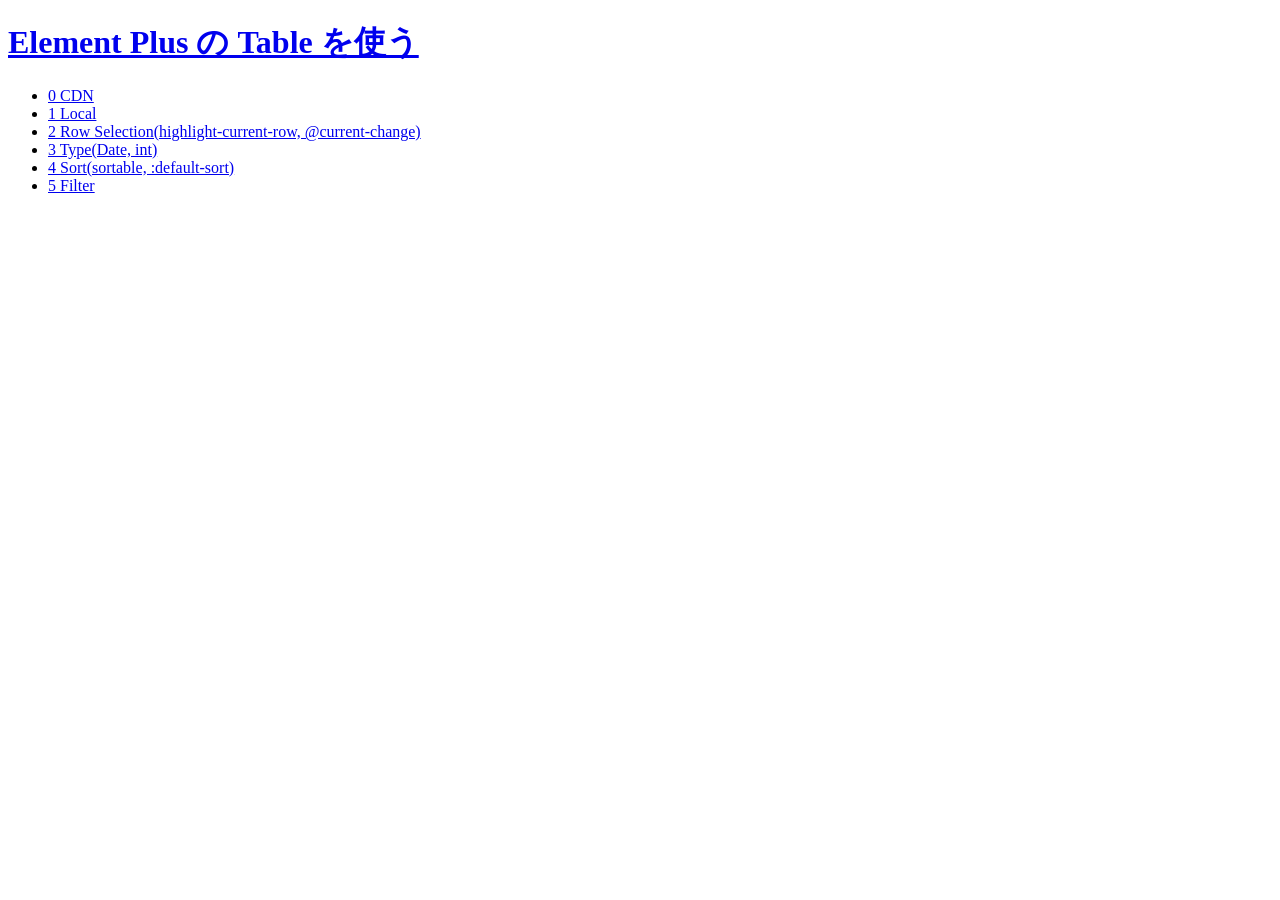
<file: docs/index.html>
<!DOCTYPE html>
<html lang="ja">
<head>
    <meta charset="utf-8">
    <title>Element Plus の Table を使う</title>
</head>
<body>
<h1><a href="https://github.com/ytyaru/JS.ElementPlus.Table.20210220092859">Element Plus の Table を使う</a></h1>
<ul>
    <li><a href="./0/index.html">0 CDN</a></li>
    <li><a href="./1/index.html">1 Local</a></li>
    <li><a href="./2/index.html">2 Row Selection(highlight-current-row, @current-change)</a></li>
    <li><a href="./3/index.html">3 Type(Date, int)</a></li>
    <li><a href="./4/index.html">4 Sort(sortable, :default-sort)</a></li>
    <li><a href="./5/index.html">5 Filter</a></li>
</ul>
</body>
</html>
</file>
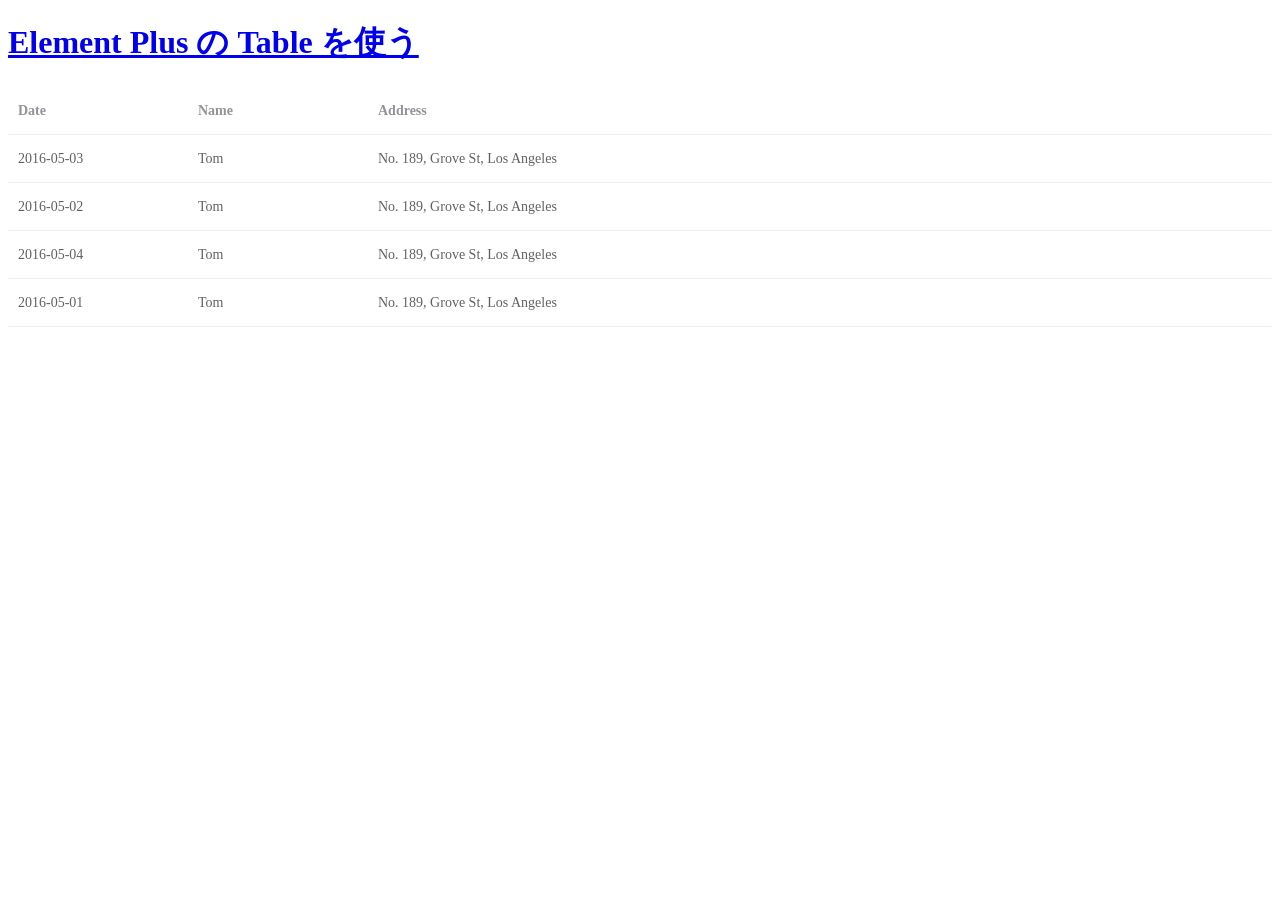
<file: docs/0/index.html>
<!DOCTYPE html>
<html lang="ja">
<head>
    <meta charset="utf-8">
    <title>Element Plus の Table を使う</title>
    <link rel="stylesheet" type="text/css" href="../lib/element-plus/element-plus-theme-chalk-index.css">
    <script src="../lib/vue/vue.global.prod.3.0.5.js"></script>
    <script src="../lib/element-plus/element-plus-full.1.0.2.js"></script>
    <script src="./main.js"></script>
</head>
<body>
<h1><a href="https://github.com/ytyaru/JS.ElementPlus.Table.20210220092859">Element Plus の Table を使う</a></h1>
<div id="app">
<el-table :data="tableData" style="width: 100%">
  <el-table-column prop="date" label="Date" width="180"></el-table-column>
  <el-table-column prop="name" label="Name" width="180"></el-table-column>
  <el-table-column prop="address" label="Address"></el-table-column>
</el-table>
</div>
</body>
</html>
</file>
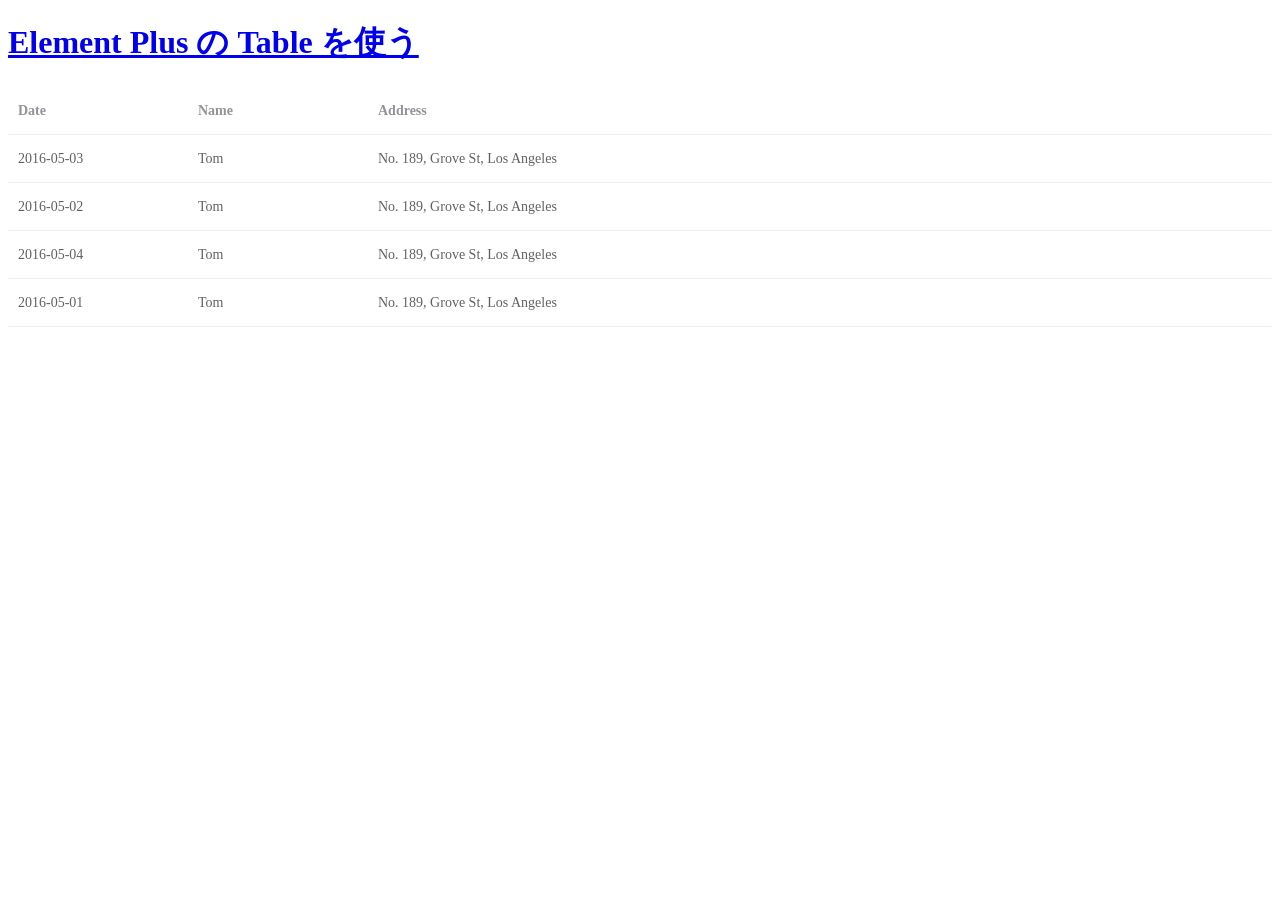
<file: docs/2/index.html>
<!DOCTYPE html>
<html lang="ja">
<head>
    <meta charset="utf-8">
    <title>Element Plus の Table を使う</title>
    <link rel="stylesheet" type="text/css" href="../lib/element-plus/element-plus-theme-chalk-index.css">
    <script src="../lib/vue/vue.global.prod.3.0.5.js"></script>
    <script src="../lib/element-plus/element-plus-full.1.0.2.js"></script>
    <script src="./main.js"></script>
</head>
<body>
<h1><a href="https://github.com/ytyaru/JS.ElementPlus.Table.20210220092859">Element Plus の Table を使う</a></h1>
<div id="app">
<el-table ref="singleTable" :data="tableData" style="width: 100%" highlight-current-row @current-change="onCurrentChange">
  <el-table-column prop="date" label="Date" width="180"></el-table-column>
  <el-table-column prop="name" label="Name" width="180"></el-table-column>
  <el-table-column prop="address" label="Address"></el-table-column>
</el-table>
</div>
</body>
</html>
</file>
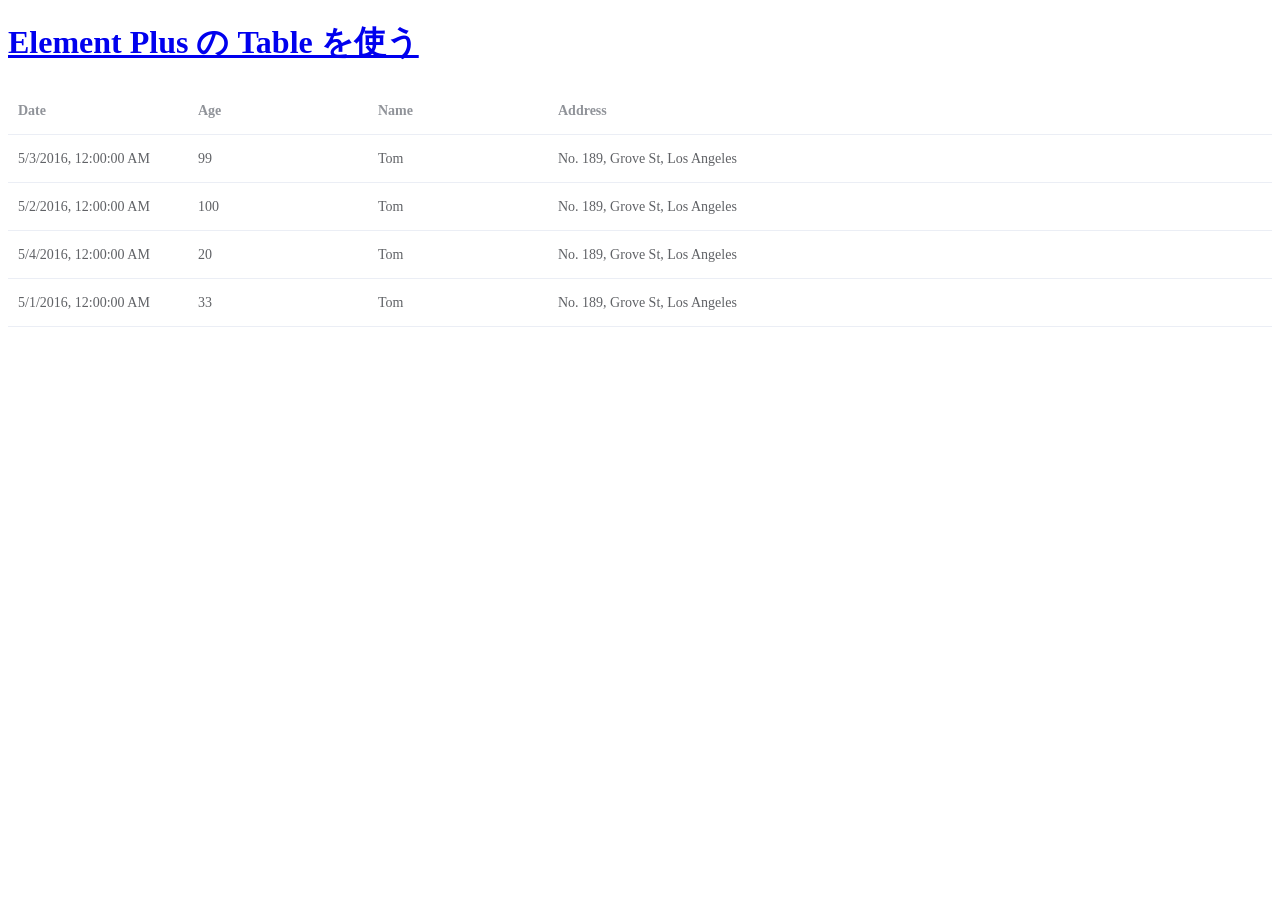
<file: docs/3/index.html>
<!DOCTYPE html>
<html lang="ja">
<head>
    <meta charset="utf-8">
    <title>Element Plus の Table を使う</title>
    <link rel="stylesheet" type="text/css" href="../lib/element-plus/element-plus-theme-chalk-index.css">
    <script src="../lib/vue/vue.global.prod.3.0.5.js"></script>
    <script src="../lib/element-plus/element-plus-full.1.0.2.js"></script>
    <script src="./main.js"></script>
</head>
<body>
<h1><a href="https://github.com/ytyaru/JS.ElementPlus.Table.20210220092859">Element Plus の Table を使う</a></h1>
<div id="app">
<el-table ref="singleTable" :data="tableData" style="width: 100%" highlight-current-row @current-change="onCurrentChange">
  <el-table-column prop="date" label="Date" width="180" :formatter="dateFormatter"></el-table-column>
  <el-table-column prop="age" label="Age" width="180"></el-table-column>
  <el-table-column prop="name" label="Name" width="180"></el-table-column>
  <el-table-column prop="address" label="Address"></el-table-column>
</el-table>
</div>
</body>
</html>
</file>
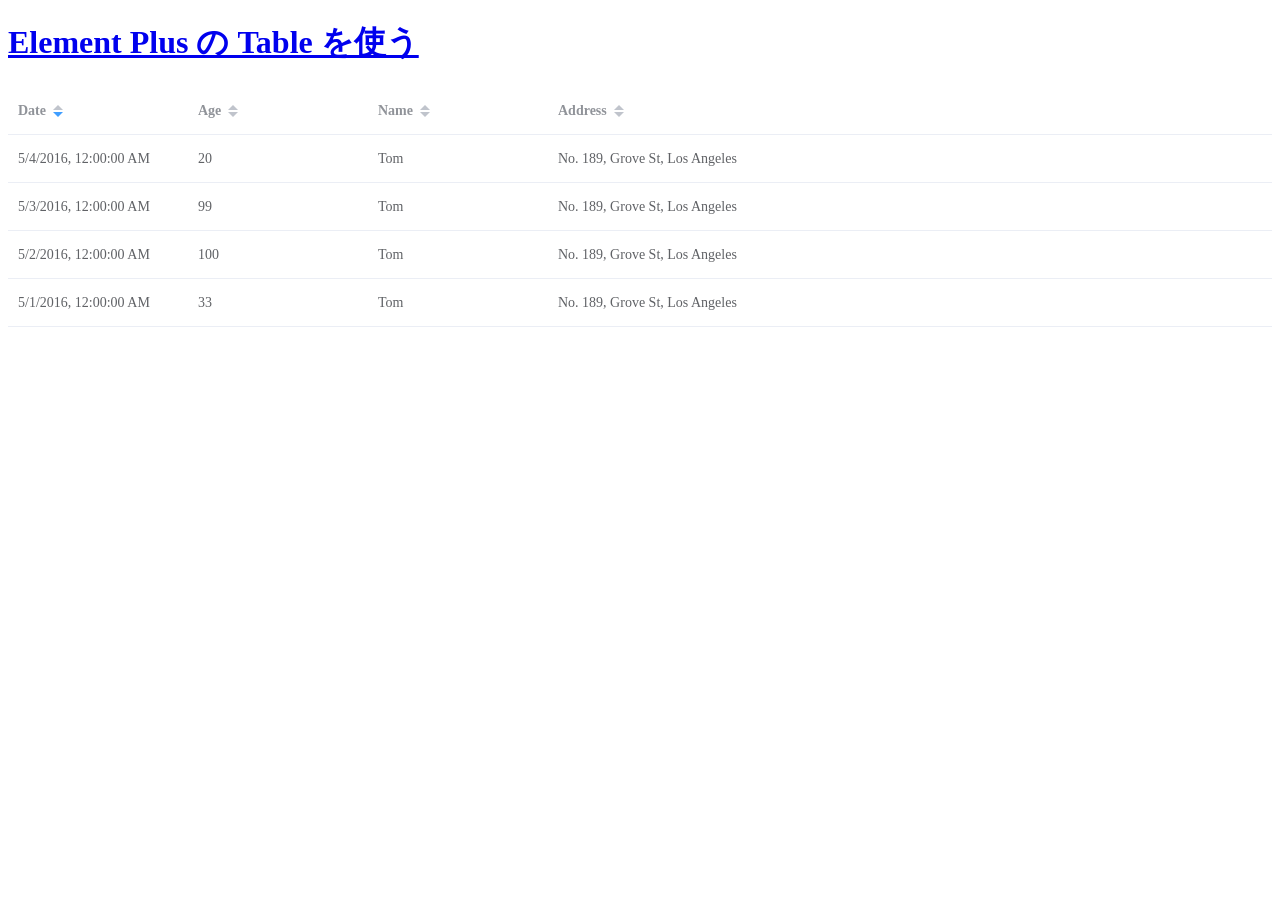
<file: docs/4/index.html>
<!DOCTYPE html>
<html lang="ja">
<head>
    <meta charset="utf-8">
    <title>Element Plus の Table を使う</title>
    <link rel="stylesheet" type="text/css" href="../lib/element-plus/element-plus-theme-chalk-index.css">
    <script src="../lib/vue/vue.global.prod.3.0.5.js"></script>
    <script src="../lib/element-plus/element-plus-full.1.0.2.js"></script>
    <script src="./main.js"></script>
</head>
<body>
<h1><a href="https://github.com/ytyaru/JS.ElementPlus.Table.20210220092859">Element Plus の Table を使う</a></h1>
<div id="app">
<el-table ref="singleTable" :data="tableData" style="width: 100%" highlight-current-row @current-change="onCurrentChange" :default-sort="{prop:'date', order:'descending'}">
<!--  <el-table-column prop="date" label="Date" width="180" sortable :formatter="dateFormatter" :sort-orders="descending"></el-table-column>-->
<!--<el-table ref="singleTable" :data="tableData" style="width: 100%" highlight-current-row @current-change="onCurrentChange">-->
  <el-table-column prop="date" label="Date" width="180" sortable :formatter="dateFormatter"></el-table-column>
  <el-table-column prop="age" label="Age" width="180" sortable ></el-table-column>
  <el-table-column prop="name" label="Name" width="180" sortable ></el-table-column>
  <el-table-column prop="address" label="Address" sortable ></el-table-column>
</el-table>
</div>
</body>
</html>
</file>
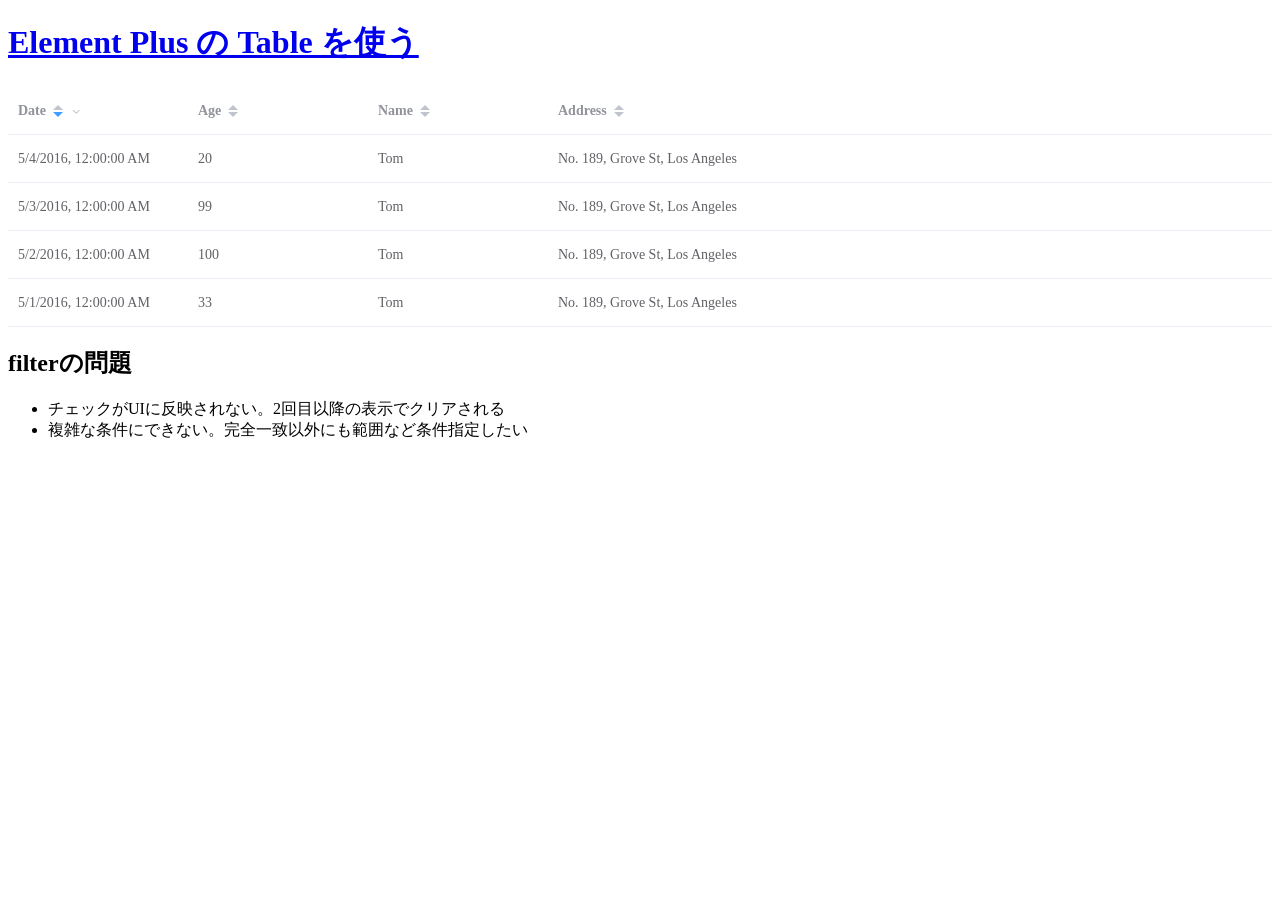
<file: docs/5/index.html>
<!DOCTYPE html>
<html lang="ja">
<head>
    <meta charset="utf-8">
    <title>Element Plus の Table を使う</title>
    <link rel="stylesheet" type="text/css" href="../lib/element-plus/element-plus-theme-chalk-index.css">
    <script src="../lib/vue/vue.global.prod.3.0.5.js"></script>
    <script src="../lib/element-plus/element-plus-full.1.0.2.js"></script>
    <script src="./main.js"></script>
</head>
<body>
<h1><a href="https://github.com/ytyaru/JS.ElementPlus.Table.20210220092859">Element Plus の Table を使う</a></h1>
<div id="app">
<el-table ref="singleTable" :data="tableData" style="width: 100%" highlight-current-row @current-change="onCurrentChange" :default-sort="{prop:'date', order:'descending'}">
  <el-table-column prop="date" label="Date" width="180" sortable :formatter="onFormatterDate" 
    :filters="[{text: '2016-05-01', value: new Date('2016-05-01')}, {text: '2016-05-02', value: new Date('2016-05-02')}, {text: '2016-05-03', value: new Date('2016-05-03')}, {text: '2016-05-04', value: new Date('2016-05-04')}]"
    :filter-method="onFilterDate"></el-table-column>
  <el-table-column prop="age" label="Age" width="180" sortable ></el-table-column>
  <el-table-column prop="name" label="Name" width="180" sortable ></el-table-column>
  <el-table-column prop="address" label="Address" sortable ></el-table-column>
</el-table>

<h2>filterの問題</h2>
<ul>
<li>チェックがUIに反映されない。2回目以降の表示でクリアされる
<li>複雑な条件にできない。完全一致以外にも範囲など条件指定したい
</ul>
</div>
</body>
</html>
</file>
<file: docs/lib/element-plus/element-plus-theme-chalk-index.css>
@charset "UTF-8";.el-breadcrumb::after,.el-button-group::after,.el-color-dropdown__main-wrapper::after,.el-form-item::after,.el-form-item__content::after,.el-menu::after,.el-pagination::after,.el-picker-panel__body-wrapper::after,.el-picker-panel__body::after,.el-row::after,.el-slider::after{clear:both}@font-face{font-family:element-icons;src:url(fonts/element-icons.woff) format("woff"),url(fonts/element-icons.ttf) format("truetype");font-weight:400;font-display:"auto";font-style:normal}[class*=" el-icon-"],[class^=el-icon-]{font-family:element-icons!important;speak:none;font-style:normal;font-weight:400;font-variant:normal;text-transform:none;line-height:1;vertical-align:baseline;display:inline-block;-webkit-font-smoothing:antialiased;-moz-osx-font-smoothing:grayscale}.el-icon-ice-cream-round:before{content:""}.el-icon-ice-cream-square:before{content:""}.el-icon-lollipop:before{content:""}.el-icon-potato-strips:before{content:""}.el-icon-milk-tea:before{content:""}.el-icon-ice-drink:before{content:""}.el-icon-ice-tea:before{content:""}.el-icon-coffee:before{content:""}.el-icon-orange:before{content:""}.el-icon-pear:before{content:""}.el-icon-apple:before{content:""}.el-icon-cherry:before{content:""}.el-icon-watermelon:before{content:""}.el-icon-grape:before{content:""}.el-icon-refrigerator:before{content:""}.el-icon-goblet-square-full:before{content:""}.el-icon-goblet-square:before{content:""}.el-icon-goblet-full:before{content:""}.el-icon-goblet:before{content:""}.el-icon-cold-drink:before{content:""}.el-icon-coffee-cup:before{content:""}.el-icon-water-cup:before{content:""}.el-icon-hot-water:before{content:""}.el-icon-ice-cream:before{content:""}.el-icon-dessert:before{content:""}.el-icon-sugar:before{content:""}.el-icon-tableware:before{content:""}.el-icon-burger:before{content:""}.el-icon-knife-fork:before{content:""}.el-icon-fork-spoon:before{content:""}.el-icon-chicken:before{content:""}.el-icon-food:before{content:""}.el-icon-dish-1:before{content:""}.el-icon-dish:before{content:""}.el-icon-moon-night:before{content:""}.el-icon-moon:before{content:""}.el-icon-cloudy-and-sunny:before{content:""}.el-icon-partly-cloudy:before{content:""}.el-icon-cloudy:before{content:""}.el-icon-sunny:before{content:""}.el-icon-sunset:before{content:""}.el-icon-sunrise-1:before{content:""}.el-icon-sunrise:before{content:""}.el-icon-heavy-rain:before{content:""}.el-icon-lightning:before{content:""}.el-icon-light-rain:before{content:""}.el-icon-wind-power:before{content:""}.el-icon-baseball:before{content:""}.el-icon-soccer:before{content:""}.el-icon-football:before{content:""}.el-icon-basketball:before{content:""}.el-icon-ship:before{content:""}.el-icon-truck:before{content:""}.el-icon-bicycle:before{content:""}.el-icon-mobile-phone:before{content:""}.el-icon-service:before{content:""}.el-icon-key:before{content:""}.el-icon-unlock:before{content:""}.el-icon-lock:before{content:""}.el-icon-watch:before{content:""}.el-icon-watch-1:before{content:""}.el-icon-timer:before{content:""}.el-icon-alarm-clock:before{content:""}.el-icon-map-location:before{content:""}.el-icon-delete-location:before{content:""}.el-icon-add-location:before{content:""}.el-icon-location-information:before{content:""}.el-icon-location-outline:before{content:""}.el-icon-location:before{content:""}.el-icon-place:before{content:""}.el-icon-discover:before{content:""}.el-icon-first-aid-kit:before{content:""}.el-icon-trophy-1:before{content:""}.el-icon-trophy:before{content:""}.el-icon-medal:before{content:""}.el-icon-medal-1:before{content:""}.el-icon-stopwatch:before{content:""}.el-icon-mic:before{content:""}.el-icon-copy-document:before{content:""}.el-icon-full-screen:before{content:""}.el-icon-switch-button:before{content:""}.el-icon-aim:before{content:""}.el-icon-crop:before{content:""}.el-icon-odometer:before{content:""}.el-icon-time:before{content:""}.el-icon-bangzhu:before{content:""}.el-icon-close-notification:before{content:""}.el-icon-microphone:before{content:""}.el-icon-turn-off-microphone:before{content:""}.el-icon-position:before{content:""}.el-icon-postcard:before{content:""}.el-icon-message:before{content:""}.el-icon-chat-line-square:before{content:""}.el-icon-chat-dot-square:before{content:""}.el-icon-chat-dot-round:before{content:""}.el-icon-chat-square:before{content:""}.el-icon-chat-line-round:before{content:""}.el-icon-chat-round:before{content:""}.el-icon-set-up:before{content:""}.el-icon-turn-off:before{content:""}.el-icon-open:before{content:""}.el-icon-connection:before{content:""}.el-icon-link:before{content:""}.el-icon-cpu:before{content:""}.el-icon-thumb:before{content:""}.el-icon-female:before{content:""}.el-icon-male:before{content:""}.el-icon-guide:before{content:""}.el-icon-news:before{content:""}.el-icon-price-tag:before{content:""}.el-icon-discount:before{content:""}.el-icon-wallet:before{content:""}.el-icon-coin:before{content:""}.el-icon-money:before{content:""}.el-icon-bank-card:before{content:""}.el-icon-box:before{content:""}.el-icon-present:before{content:""}.el-icon-sell:before{content:""}.el-icon-sold-out:before{content:""}.el-icon-shopping-bag-2:before{content:""}.el-icon-shopping-bag-1:before{content:""}.el-icon-shopping-cart-2:before{content:""}.el-icon-shopping-cart-1:before{content:""}.el-icon-shopping-cart-full:before{content:""}.el-icon-smoking:before{content:""}.el-icon-no-smoking:before{content:""}.el-icon-house:before{content:""}.el-icon-table-lamp:before{content:""}.el-icon-school:before{content:""}.el-icon-office-building:before{content:""}.el-icon-toilet-paper:before{content:""}.el-icon-notebook-2:before{content:""}.el-icon-notebook-1:before{content:""}.el-icon-files:before{content:""}.el-icon-collection:before{content:""}.el-icon-receiving:before{content:""}.el-icon-suitcase-1:before{content:""}.el-icon-suitcase:before{content:""}.el-icon-film:before{content:""}.el-icon-collection-tag:before{content:""}.el-icon-data-analysis:before{content:""}.el-icon-pie-chart:before{content:""}.el-icon-data-board:before{content:""}.el-icon-data-line:before{content:""}.el-icon-reading:before{content:""}.el-icon-magic-stick:before{content:""}.el-icon-coordinate:before{content:""}.el-icon-mouse:before{content:""}.el-icon-brush:before{content:""}.el-icon-headset:before{content:""}.el-icon-umbrella:before{content:""}.el-icon-scissors:before{content:""}.el-icon-mobile:before{content:""}.el-icon-attract:before{content:""}.el-icon-monitor:before{content:""}.el-icon-search:before{content:""}.el-icon-takeaway-box:before{content:""}.el-icon-paperclip:before{content:""}.el-icon-printer:before{content:""}.el-icon-document-add:before{content:""}.el-icon-document:before{content:""}.el-icon-document-checked:before{content:""}.el-icon-document-copy:before{content:""}.el-icon-document-delete:before{content:""}.el-icon-document-remove:before{content:""}.el-icon-tickets:before{content:""}.el-icon-folder-checked:before{content:""}.el-icon-folder-delete:before{content:""}.el-icon-folder-remove:before{content:""}.el-icon-folder-add:before{content:""}.el-icon-folder-opened:before{content:""}.el-icon-folder:before{content:""}.el-icon-edit-outline:before{content:""}.el-icon-edit:before{content:""}.el-icon-date:before{content:""}.el-icon-c-scale-to-original:before{content:""}.el-icon-view:before{content:""}.el-icon-loading:before{content:""}.el-icon-rank:before{content:""}.el-icon-sort-down:before{content:""}.el-icon-sort-up:before{content:""}.el-icon-sort:before{content:""}.el-icon-finished:before{content:""}.el-icon-refresh-left:before{content:""}.el-icon-refresh-right:before{content:""}.el-icon-refresh:before{content:""}.el-icon-video-play:before{content:""}.el-icon-video-pause:before{content:""}.el-icon-d-arrow-right:before{content:""}.el-icon-d-arrow-left:before{content:""}.el-icon-arrow-up:before{content:""}.el-icon-arrow-down:before{content:""}.el-icon-arrow-right:before{content:""}.el-icon-arrow-left:before{content:""}.el-icon-top-right:before{content:""}.el-icon-top-left:before{content:""}.el-icon-top:before{content:""}.el-icon-bottom:before{content:""}.el-icon-right:before{content:""}.el-icon-back:before{content:""}.el-icon-bottom-right:before{content:""}.el-icon-bottom-left:before{content:""}.el-icon-caret-top:before{content:""}.el-icon-caret-bottom:before{content:""}.el-icon-caret-right:before{content:""}.el-icon-caret-left:before{content:""}.el-icon-d-caret:before{content:""}.el-icon-share:before{content:""}.el-icon-menu:before{content:""}.el-icon-s-grid:before{content:""}.el-icon-s-check:before{content:""}.el-icon-s-data:before{content:""}.el-icon-s-opportunity:before{content:""}.el-icon-s-custom:before{content:""}.el-icon-s-claim:before{content:""}.el-icon-s-finance:before{content:""}.el-icon-s-comment:before{content:""}.el-icon-s-flag:before{content:""}.el-icon-s-marketing:before{content:""}.el-icon-s-shop:before{content:""}.el-icon-s-open:before{content:""}.el-icon-s-management:before{content:""}.el-icon-s-ticket:before{content:""}.el-icon-s-release:before{content:""}.el-icon-s-home:before{content:""}.el-icon-s-promotion:before{content:""}.el-icon-s-operation:before{content:""}.el-icon-s-unfold:before{content:""}.el-icon-s-fold:before{content:""}.el-icon-s-platform:before{content:""}.el-icon-s-order:before{content:""}.el-icon-s-cooperation:before{content:""}.el-icon-bell:before{content:""}.el-icon-message-solid:before{content:""}.el-icon-video-camera:before{content:""}.el-icon-video-camera-solid:before{content:""}.el-icon-camera:before{content:""}.el-icon-camera-solid:before{content:""}.el-icon-download:before{content:""}.el-icon-upload2:before{content:""}.el-icon-upload:before{content:""}.el-icon-picture-outline-round:before{content:""}.el-icon-picture-outline:before{content:""}.el-icon-picture:before{content:""}.el-icon-close:before{content:""}.el-icon-check:before{content:""}.el-icon-plus:before{content:""}.el-icon-minus:before{content:""}.el-icon-help:before{content:""}.el-icon-s-help:before{content:""}.el-icon-circle-close:before{content:""}.el-icon-circle-check:before{content:""}.el-icon-circle-plus-outline:before{content:""}.el-icon-remove-outline:before{content:""}.el-icon-zoom-out:before{content:""}.el-icon-zoom-in:before{content:""}.el-icon-error:before{content:""}.el-icon-success:before{content:""}.el-icon-circle-plus:before{content:""}.el-icon-remove:before{content:""}.el-icon-info:before{content:""}.el-icon-question:before{content:""}.el-icon-warning-outline:before{content:""}.el-icon-warning:before{content:""}.el-icon-goods:before{content:""}.el-icon-s-goods:before{content:""}.el-icon-star-off:before{content:""}.el-icon-star-on:before{content:""}.el-icon-more-outline:before{content:""}.el-icon-more:before{content:""}.el-icon-phone-outline:before{content:""}.el-icon-phone:before{content:""}.el-icon-user:before{content:""}.el-icon-user-solid:before{content:""}.el-icon-setting:before{content:""}.el-icon-s-tools:before{content:""}.el-icon-delete:before{content:""}.el-icon-delete-solid:before{content:""}.el-icon-eleme:before{content:""}.el-icon-platform-eleme:before{content:""}.el-icon-loading{-webkit-animation:rotating 2s linear infinite;animation:rotating 2s linear infinite}.el-icon--right{margin-left:5px}.el-icon--left{margin-right:5px}@-webkit-keyframes rotating{0%{-webkit-transform:rotateZ(0);transform:rotateZ(0)}100%{-webkit-transform:rotateZ(360deg);transform:rotateZ(360deg)}}@keyframes rotating{0%{-webkit-transform:rotateZ(0);transform:rotateZ(0)}100%{-webkit-transform:rotateZ(360deg);transform:rotateZ(360deg)}}.el-pagination{white-space:nowrap;padding:2px 5px;color:#303133;font-weight:700}.el-pagination::after,.el-pagination::before{display:table;content:""}.el-pagination button,.el-pagination span:not([class*=suffix]){display:inline-block;font-size:13px;min-width:35.5px;height:28px;line-height:28px;vertical-align:top;-webkit-box-sizing:border-box;box-sizing:border-box}.el-pager li,.el-pagination__editor{-webkit-box-sizing:border-box;text-align:center}.el-pagination .el-input__inner{text-align:center;-moz-appearance:textfield;line-height:normal}.el-pagination .el-input__suffix{right:0;-webkit-transform:scale(.8);transform:scale(.8)}.el-pagination .el-select .el-input{width:100px;margin:0 5px}.el-pagination .el-select .el-input .el-input__inner{padding-right:25px;border-radius:3px}.el-pagination button{border:none;padding:0 6px;background:0 0}.el-pagination button:focus{outline:0}.el-pagination button:hover{color:#409EFF}.el-pagination button:disabled{color:#C0C4CC;background-color:#FFF;cursor:not-allowed}.el-pagination .btn-next,.el-pagination .btn-prev{background:center center no-repeat #FFF;background-size:16px;cursor:pointer;margin:0;color:#303133}.el-pagination .btn-next .el-icon,.el-pagination .btn-prev .el-icon{display:block;font-size:12px;font-weight:700}.el-pagination .btn-prev{padding-right:12px}.el-pagination .btn-next{padding-left:12px}.el-pagination .el-pager li.disabled{color:#C0C4CC;cursor:not-allowed}.el-pagination--small .btn-next,.el-pagination--small .btn-prev,.el-pagination--small .el-pager li,.el-pagination--small .el-pager li.btn-quicknext,.el-pagination--small .el-pager li.btn-quickprev,.el-pagination--small .el-pager li:last-child{border-color:transparent;font-size:12px;line-height:22px;height:22px;min-width:22px}.el-pagination--small .arrow.disabled{visibility:hidden}.el-pagination--small .more::before,.el-pagination--small li.more::before{line-height:24px}.el-pagination--small button,.el-pagination--small span:not([class*=suffix]){height:22px;line-height:22px}.el-pagination--small .el-pagination__editor,.el-pagination--small .el-pagination__editor.el-input .el-input__inner{height:22px}.el-pagination__sizes{margin:0 10px 0 0;font-weight:400;color:#606266}.el-pagination__sizes .el-input .el-input__inner{font-size:13px;padding-left:8px}.el-pagination__sizes .el-input .el-input__inner:hover{border-color:#409EFF}.el-pagination__total{margin-right:10px;font-weight:400;color:#606266}.el-pagination__jump{margin-left:24px;font-weight:400;color:#606266}.el-pagination__jump .el-input__inner{padding:0 3px}.el-pagination__rightwrapper{float:right}.el-pagination__editor{line-height:18px;padding:0 2px;height:28px;margin:0 2px;box-sizing:border-box;border-radius:3px}.el-pager,.el-pagination.is-background .btn-next,.el-pagination.is-background .btn-prev{padding:0}.el-pagination__editor.el-input{width:50px}.el-pagination__editor.el-input .el-input__inner{height:28px}.el-pagination__editor .el-input__inner::-webkit-inner-spin-button,.el-pagination__editor .el-input__inner::-webkit-outer-spin-button{-webkit-appearance:none;margin:0}.el-pagination.is-background .btn-next,.el-pagination.is-background .btn-prev,.el-pagination.is-background .el-pager li{margin:0 5px;background-color:#f4f4f5;color:#606266;min-width:30px;border-radius:2px}.el-pagination.is-background .btn-next.disabled,.el-pagination.is-background .btn-next:disabled,.el-pagination.is-background .btn-prev.disabled,.el-pagination.is-background .btn-prev:disabled,.el-pagination.is-background .el-pager li.disabled{color:#C0C4CC}.el-pagination.is-background .el-pager li:not(.disabled):hover{color:#409EFF}.el-pagination.is-background .el-pager li:not(.disabled).active{background-color:#409EFF;color:#FFF}.el-pagination.is-background.el-pagination--small .btn-next,.el-pagination.is-background.el-pagination--small .btn-prev,.el-pagination.is-background.el-pagination--small .el-pager li{margin:0 3px;min-width:22px}.el-pager,.el-pager li{vertical-align:top;margin:0;display:inline-block}.el-pager{-webkit-user-select:none;-moz-user-select:none;-ms-user-select:none;user-select:none;list-style:none;font-size:0}.el-pager .more::before{line-height:30px}.el-pager li{padding:0 4px;background:#FFF;font-size:13px;min-width:35.5px;height:28px;line-height:28px;cursor:pointer;box-sizing:border-box}.el-pager li.btn-quicknext,.el-pager li.btn-quickprev{line-height:28px;color:#303133}.el-pager li.btn-quicknext.disabled,.el-pager li.btn-quickprev.disabled{color:#C0C4CC}.el-pager li.btn-quicknext:hover,.el-pager li.btn-quickprev:hover{cursor:pointer}.el-pager li.active+li{border-left:0}.el-pager li:hover{color:#409EFF}.el-pager li.active{color:#409EFF;cursor:default}@-webkit-keyframes v-modal-in{0%{opacity:0}}@-webkit-keyframes v-modal-out{100%{opacity:0}}.el-dialog{position:relative;margin:0 auto 50px;background:#FFF;border-radius:2px;-webkit-box-shadow:0 1px 3px rgba(0,0,0,.3);box-shadow:0 1px 3px rgba(0,0,0,.3);-webkit-box-sizing:border-box;box-sizing:border-box;width:50%}.el-dialog.is-fullscreen{width:100%;margin-top:0;margin-bottom:0;height:100%;overflow:auto}.el-dialog__wrapper{position:fixed;top:0;right:0;bottom:0;left:0;overflow:auto;margin:0}.el-dialog__header{padding:20px 20px 10px}.el-dialog__headerbtn{position:absolute;top:20px;right:20px;padding:0;background:0 0;border:none;outline:0;cursor:pointer;font-size:16px}.el-dialog__headerbtn .el-dialog__close{color:#909399}.el-dialog__headerbtn:focus .el-dialog__close,.el-dialog__headerbtn:hover .el-dialog__close{color:#409EFF}.el-dialog__title{line-height:24px;font-size:18px;color:#303133}.el-dialog__body{padding:30px 20px;color:#606266;font-size:14px;word-break:break-all}.el-dialog__footer{padding:10px 20px 20px;text-align:right;-webkit-box-sizing:border-box;box-sizing:border-box}.el-dialog--center{text-align:center}.el-dialog--center .el-dialog__body{text-align:initial;padding:25px 25px 30px}.el-dialog--center .el-dialog__footer{text-align:inherit}.dialog-fade-enter-active{-webkit-animation:modal-fade-in .3s!important;animation:modal-fade-in .3s!important}.dialog-fade-enter-active .el-dialog{-webkit-animation:dialog-fade-in .3s;animation:dialog-fade-in .3s}.dialog-fade-leave-active{-webkit-animation:modal-fade-out .3s;animation:modal-fade-out .3s}.dialog-fade-leave-active .el-dialog{-webkit-animation:dialog-fade-out .3s;animation:dialog-fade-out .3s}@-webkit-keyframes dialog-fade-in{0%{-webkit-transform:translate3d(0,-20px,0);transform:translate3d(0,-20px,0);opacity:0}100%{-webkit-transform:translate3d(0,0,0);transform:translate3d(0,0,0);opacity:1}}@keyframes dialog-fade-in{0%{-webkit-transform:translate3d(0,-20px,0);transform:translate3d(0,-20px,0);opacity:0}100%{-webkit-transform:translate3d(0,0,0);transform:translate3d(0,0,0);opacity:1}}@-webkit-keyframes dialog-fade-out{0%{-webkit-transform:translate3d(0,0,0);transform:translate3d(0,0,0);opacity:1}100%{-webkit-transform:translate3d(0,-20px,0);transform:translate3d(0,-20px,0);opacity:0}}@keyframes dialog-fade-out{0%{-webkit-transform:translate3d(0,0,0);transform:translate3d(0,0,0);opacity:1}100%{-webkit-transform:translate3d(0,-20px,0);transform:translate3d(0,-20px,0);opacity:0}}@-webkit-keyframes modal-fade-in{0%{opacity:0}100%{-webkit-transform:translate3d(0,0,0);transform:translate3d(0,0,0);opacity:1}}@keyframes modal-fade-in{0%{opacity:0}100%{-webkit-transform:translate3d(0,0,0);transform:translate3d(0,0,0);opacity:1}}@-webkit-keyframes modal-fade-out{0%{opacity:1}100%{opacity:0}}@keyframes modal-fade-out{0%{opacity:1}100%{opacity:0}}.el-autocomplete{position:relative;display:inline-block}.el-autocomplete__popper.el-popper[role=tooltip]{background:#FFF;border:1px solid #E4E7ED;-webkit-box-shadow:0 2px 12px 0 rgba(0,0,0,.1);box-shadow:0 2px 12px 0 rgba(0,0,0,.1)}.el-autocomplete__popper.el-popper[role=tooltip] .el-popper__arrow::before{border:1px solid #E4E7ED}.el-autocomplete__popper.el-popper[role=tooltip][data-popper-placement^=top] .el-popper__arrow::before{border-top-color:transparent;border-left-color:transparent}.el-autocomplete__popper.el-popper[role=tooltip][data-popper-placement^=bottom] .el-popper__arrow::before{border-bottom-color:transparent;border-right-color:transparent}.el-autocomplete__popper.el-popper[role=tooltip][data-popper-placement^=left] .el-popper__arrow::before{border-left-color:transparent;border-bottom-color:transparent}.el-autocomplete__popper.el-popper[role=tooltip][data-popper-placement^=right] .el-popper__arrow::before{border-right-color:transparent;border-top-color:transparent}.el-autocomplete-suggestion{border-radius:4px;-webkit-box-sizing:border-box;box-sizing:border-box}.el-autocomplete-suggestion__wrap{max-height:280px;padding:10px 0;-webkit-box-sizing:border-box;box-sizing:border-box}.el-autocomplete-suggestion__list{margin:0;padding:0}.el-autocomplete-suggestion li{padding:0 20px;margin:0;line-height:34px;cursor:pointer;color:#606266;font-size:14px;list-style:none;text-align:left;white-space:nowrap;overflow:hidden;text-overflow:ellipsis}.el-autocomplete-suggestion li.highlighted,.el-autocomplete-suggestion li:hover{background-color:#F5F7FA}.el-autocomplete-suggestion li.divider{margin-top:6px;border-top:1px solid #000}.el-autocomplete-suggestion li.divider:last-child{margin-bottom:-6px}.el-autocomplete-suggestion.is-loading li{text-align:center;height:100px;line-height:100px;font-size:20px;color:#999}.el-autocomplete-suggestion.is-loading li::after{display:inline-block;content:"";height:100%;vertical-align:middle}.el-autocomplete-suggestion.is-loading li:hover{background-color:#FFF}.el-autocomplete-suggestion.is-loading .el-icon-loading{vertical-align:middle}.el-dropdown{display:inline-block;position:relative;color:#606266;font-size:14px;line-height:40px}.el-dropdown--mini{line-height:28px}.el-dropdown--small{line-height:32px}.el-dropdown--medium{line-height:36px}.el-dropdown__popper.el-popper[role=tooltip]{background:#FFF;border:1px solid #E4E7ED;-webkit-box-shadow:0 2px 12px 0 rgba(0,0,0,.1);box-shadow:0 2px 12px 0 rgba(0,0,0,.1)}.el-dropdown__popper.el-popper[role=tooltip] .el-popper__arrow::before{border:1px solid #E4E7ED}.el-dropdown__popper.el-popper[role=tooltip][data-popper-placement^=top] .el-popper__arrow::before{border-top-color:transparent;border-left-color:transparent}.el-dropdown__popper.el-popper[role=tooltip][data-popper-placement^=bottom] .el-popper__arrow::before{border-bottom-color:transparent;border-right-color:transparent}.el-dropdown__popper.el-popper[role=tooltip][data-popper-placement^=left] .el-popper__arrow::before{border-left-color:transparent;border-bottom-color:transparent}.el-dropdown__popper.el-popper[role=tooltip][data-popper-placement^=right] .el-popper__arrow::before{border-right-color:transparent;border-top-color:transparent}.el-dropdown__popper .el-dropdown-menu{border:none}.el-dropdown__popper .el-dropdown__popper-selfdefine{outline:0}.el-dropdown .el-button-group{display:block}.el-dropdown .el-button-group .el-button{float:none}.el-dropdown .el-dropdown__caret-button{padding-left:5px;padding-right:5px;position:relative;border-left:none}.el-dropdown .el-dropdown__caret-button::before{content:"";position:absolute;display:block;width:1px;top:5px;bottom:5px;left:0;background:rgba(255,255,255,.5)}.el-dropdown-menu,.el-menu{position:relative;background-color:#FFF}.el-dropdown .el-dropdown__caret-button.el-button--default::before{background:rgba(220,223,230,.5)}.el-dropdown .el-dropdown__caret-button:hover::before{top:0;bottom:0}.el-dropdown .el-dropdown__caret-button .el-dropdown__icon{padding-left:0}.el-dropdown__icon{font-size:12px;margin:0 3px}.el-dropdown .el-dropdown-selfdefine{outline:0}.el-dropdown-menu{top:0;left:0;z-index:10;padding:10px 0;margin:0;border:none;border-radius:4px;-webkit-box-shadow:none;box-shadow:none}.el-dropdown-menu__item,.el-menu-item{font-size:14px;padding:0 20px;cursor:pointer}.el-dropdown-menu__item{list-style:none;line-height:36px;margin:0;color:#606266;outline:0}.el-dropdown-menu__item:focus,.el-dropdown-menu__item:not(.is-disabled):hover{background-color:#ecf5ff;color:#66b1ff}.el-dropdown-menu__item i{margin-right:5px}.el-dropdown-menu__item--divided{position:relative;margin-top:6px;border-top:1px solid #EBEEF5}.el-dropdown-menu__item--divided:before{content:"";height:6px;display:block;margin:0 -20px;background-color:#FFF}.el-dropdown-menu__item.is-disabled{cursor:default;color:#bbb;pointer-events:none}.el-dropdown-menu--medium{padding:6px 0}.el-dropdown-menu--medium .el-dropdown-menu__item{line-height:30px;padding:0 17px;font-size:14px}.el-dropdown-menu--medium .el-dropdown-menu__item.el-dropdown-menu__item--divided{margin-top:6px}.el-dropdown-menu--medium .el-dropdown-menu__item.el-dropdown-menu__item--divided:before{height:6px;margin:0 -17px}.el-dropdown-menu--small{padding:6px 0}.el-dropdown-menu--small .el-dropdown-menu__item{line-height:27px;padding:0 15px;font-size:13px}.el-dropdown-menu--small .el-dropdown-menu__item.el-dropdown-menu__item--divided{margin-top:4px}.el-dropdown-menu--small .el-dropdown-menu__item.el-dropdown-menu__item--divided:before{height:4px;margin:0 -15px}.el-dropdown-menu--mini{padding:3px 0}.el-dropdown-menu--mini .el-dropdown-menu__item{line-height:24px;padding:0 10px;font-size:12px}.el-dropdown-menu--mini .el-dropdown-menu__item.el-dropdown-menu__item--divided{margin-top:3px}.el-dropdown-menu--mini .el-dropdown-menu__item.el-dropdown-menu__item--divided:before{height:3px;margin:0 -10px}.el-menu{border-right:solid 1px #e6e6e6;list-style:none;margin:0;padding-left:0}.el-menu--horizontal>.el-menu-item:not(.is-disabled):focus,.el-menu--horizontal>.el-menu-item:not(.is-disabled):hover,.el-menu--horizontal>.el-submenu .el-submenu__title:hover{background-color:#fff}.el-menu::after,.el-menu::before{display:table;content:""}.el-breadcrumb__item:last-child .el-breadcrumb__separator,.el-menu--collapse>.el-menu-item .el-submenu__icon-arrow,.el-menu--collapse>.el-submenu>.el-submenu__title .el-submenu__icon-arrow{display:none}.el-menu.el-menu--horizontal{border-bottom:solid 1px #e6e6e6}.el-menu--horizontal{border-right:none}.el-menu--horizontal>.el-menu-item{float:left;height:60px;line-height:60px;margin:0;border-bottom:2px solid transparent;color:#909399}.el-menu--horizontal>.el-menu-item a,.el-menu--horizontal>.el-menu-item a:hover{color:inherit}.el-menu--horizontal>.el-submenu{float:left}.el-menu--horizontal>.el-submenu:focus,.el-menu--horizontal>.el-submenu:hover{outline:0}.el-menu--horizontal>.el-submenu:focus .el-submenu__title,.el-menu--horizontal>.el-submenu:hover .el-submenu__title{color:#303133}.el-menu--horizontal>.el-submenu.is-active .el-submenu__title{border-bottom:2px solid #409EFF;color:#303133}.el-menu--horizontal>.el-submenu .el-submenu__title{height:60px;line-height:60px;border-bottom:2px solid transparent;color:#909399}.el-menu--horizontal>.el-submenu .el-submenu__icon-arrow{position:static;vertical-align:middle;margin-left:8px;margin-top:-3px}.el-menu--horizontal .el-menu .el-menu-item,.el-menu--horizontal .el-menu .el-submenu__title{background-color:#FFF;float:none;height:36px;line-height:36px;padding:0 10px;color:#909399}.el-menu-item,.el-submenu__title{line-height:56px;-webkit-box-sizing:border-box;white-space:nowrap;list-style:none}.el-menu--horizontal .el-menu .el-menu-item.is-active,.el-menu--horizontal .el-menu .el-submenu.is-active>.el-submenu__title{color:#303133}.el-menu--horizontal .el-menu-item:not(.is-disabled):focus,.el-menu--horizontal .el-menu-item:not(.is-disabled):hover{outline:0;color:#303133}.el-menu--horizontal>.el-menu-item.is-active{border-bottom:2px solid #409EFF;color:#303133}.el-menu--collapse{width:64px}.el-menu--collapse>.el-menu-item [class^=el-icon-],.el-menu--collapse>.el-submenu>.el-submenu__title [class^=el-icon-]{margin:0;vertical-align:middle;width:24px;text-align:center}.el-menu--collapse>.el-menu-item span,.el-menu--collapse>.el-submenu>.el-submenu__title span{height:0;width:0;overflow:hidden;visibility:hidden;display:inline-block}.el-menu-item [class^=el-icon-],.el-submenu [class^=el-icon-]{vertical-align:middle;margin-right:5px;width:24px;text-align:center}.el-menu--collapse>.el-menu-item.is-active i{color:inherit}.el-menu--collapse .el-menu .el-submenu{min-width:200px}.el-menu--collapse .el-submenu{position:relative}.el-menu--collapse .el-submenu .el-menu{position:absolute;margin-left:5px;top:0;left:100%;z-index:10;border:1px solid #E4E7ED;border-radius:2px;-webkit-box-shadow:0 2px 12px 0 rgba(0,0,0,.1);box-shadow:0 2px 12px 0 rgba(0,0,0,.1)}.el-menu--popup,.el-picker__popper.el-popper[role=tooltip],.el-select__popper.el-popper[role=tooltip],.el-table-filter{-webkit-box-shadow:0 2px 12px 0 rgba(0,0,0,.1)}.el-menu--collapse .el-submenu.is-opened>.el-submenu__title .el-submenu__icon-arrow{-webkit-transform:none;transform:none}.el-menu--popup{z-index:100;min-width:200px;border:none;padding:5px 0;border-radius:2px;box-shadow:0 2px 12px 0 rgba(0,0,0,.1)}.el-menu-item{height:56px;color:#303133;position:relative;-webkit-transition:border-color .3s,background-color .3s,color .3s;transition:border-color .3s,background-color .3s,color .3s;box-sizing:border-box}.el-menu-item *{vertical-align:middle}.el-menu-item i{color:#909399}.el-menu-item:focus,.el-menu-item:hover{outline:0;background-color:#ecf5ff}.el-menu-item.is-disabled{opacity:.25;cursor:not-allowed;background:0 0!important}.el-menu-item [class^=el-icon-]{font-size:18px}.el-menu-item.is-active{color:#409EFF}.el-menu-item.is-active i{color:inherit}.el-submenu{list-style:none;margin:0;padding-left:0}.el-submenu__title{height:56px;font-size:14px;color:#303133;padding:0 20px;cursor:pointer;position:relative;-webkit-transition:border-color .3s,background-color .3s,color .3s;transition:border-color .3s,background-color .3s,color .3s;box-sizing:border-box}.el-radio-button__inner,.el-select-dropdown,.el-select-dropdown__list,.el-switch__core{-webkit-box-sizing:border-box}.el-submenu__title *{vertical-align:middle}.el-submenu__title i{color:#909399}.el-submenu__title:focus,.el-submenu__title:hover{outline:0;background-color:#ecf5ff}.el-submenu__title.is-disabled{opacity:.25;cursor:not-allowed;background:0 0!important}.el-submenu__title:hover{background-color:#ecf5ff}.el-submenu .el-menu{border:none}.el-submenu .el-menu-item{height:50px;line-height:50px;padding:0 45px;min-width:200px}.el-menu-item-group>ul,.el-select-dropdown .el-scrollbar.is-empty .el-select-dropdown__list{padding:0}.el-submenu__icon-arrow{position:absolute;top:50%;right:20px;margin-top:-7px;-webkit-transition:-webkit-transform .3s;transition:-webkit-transform .3s;transition:transform .3s;transition:transform .3s,-webkit-transform .3s;font-size:12px}.el-submenu.is-active .el-submenu__title{border-bottom-color:#409EFF}.el-submenu.is-opened>.el-submenu__title .el-submenu__icon-arrow{-webkit-transform:rotateZ(180deg);transform:rotateZ(180deg)}.el-submenu.is-disabled .el-menu-item,.el-submenu.is-disabled .el-submenu__title{opacity:.25;cursor:not-allowed;background:0 0!important}.el-submenu [class^=el-icon-]{font-size:18px}.el-menu-item-group__title{padding:7px 0 7px 20px;line-height:normal;font-size:12px;color:#909399}.el-radio-button__inner,.el-radio-group{display:inline-block;line-height:1;vertical-align:middle}.horizontal-collapse-transition .el-submenu__title .el-submenu__icon-arrow{-webkit-transition:.2s;transition:.2s;opacity:0}.el-radio-group{font-size:0}.el-radio-button{position:relative;display:inline-block;outline:0}.el-radio-button__inner{white-space:nowrap;background:#FFF;border:1px solid #DCDFE6;font-weight:500;border-left:0;color:#606266;-webkit-appearance:none;text-align:center;box-sizing:border-box;outline:0;margin:0;position:relative;cursor:pointer;-webkit-transition:all .3s cubic-bezier(.645,.045,.355,1);transition:all .3s cubic-bezier(.645,.045,.355,1);padding:12px 20px;font-size:14px;border-radius:0}.el-radio-button__inner.is-round{padding:12px 20px}.el-radio-button__inner:hover{color:#409EFF}.el-radio-button__inner [class*=el-icon-]{line-height:.9}.el-radio-button__inner [class*=el-icon-]+span{margin-left:5px}.el-radio-button:first-child .el-radio-button__inner{border-left:1px solid #DCDFE6;border-radius:4px 0 0 4px;-webkit-box-shadow:none!important;box-shadow:none!important}.el-radio-button__orig-radio{opacity:0;outline:0;position:absolute;z-index:-1}.el-radio-button__orig-radio:checked+.el-radio-button__inner{color:#FFF;background-color:#409EFF;border-color:#409EFF;-webkit-box-shadow:-1px 0 0 0 #409EFF;box-shadow:-1px 0 0 0 #409EFF}.el-radio-button__orig-radio:disabled+.el-radio-button__inner{color:#C0C4CC;cursor:not-allowed;background-image:none;background-color:#FFF;border-color:#EBEEF5;-webkit-box-shadow:none;box-shadow:none}.el-radio-button__orig-radio:disabled:checked+.el-radio-button__inner{background-color:#F2F6FC}.el-radio-button:last-child .el-radio-button__inner{border-radius:0 4px 4px 0}.el-radio-button:first-child:last-child .el-radio-button__inner{border-radius:4px}.el-radio-button--medium .el-radio-button__inner{padding:10px 20px;font-size:14px;border-radius:0}.el-radio-button--medium .el-radio-button__inner.is-round{padding:10px 20px}.el-radio-button--small .el-radio-button__inner{padding:9px 15px;font-size:12px;border-radius:0}.el-radio-button--small .el-radio-button__inner.is-round{padding:9px 15px}.el-radio-button--mini .el-radio-button__inner{padding:7px 15px;font-size:12px;border-radius:0}.el-radio-button--mini .el-radio-button__inner.is-round{padding:7px 15px}.el-radio-button:focus:not(.is-focus):not(:active):not(.is-disabled){-webkit-box-shadow:0 0 2px 2px #409EFF;box-shadow:0 0 2px 2px #409EFF}.el-switch{display:-webkit-inline-box;display:-ms-inline-flexbox;display:inline-flex;-webkit-box-align:center;-ms-flex-align:center;align-items:center;position:relative;font-size:14px;line-height:20px;height:20px;vertical-align:middle}.el-switch__core,.el-switch__label{display:inline-block;cursor:pointer}.el-switch.is-disabled .el-switch__core,.el-switch.is-disabled .el-switch__label{cursor:not-allowed}.el-switch__label{-webkit-transition:.2s;transition:.2s;height:20px;font-size:14px;font-weight:500;vertical-align:middle;color:#303133}.el-switch__label.is-active{color:#409EFF}.el-switch__label--left{margin-right:10px}.el-switch__label--right{margin-left:10px}.el-switch__label *{line-height:1;font-size:14px;display:inline-block}.el-switch__input{position:absolute;width:0;height:0;opacity:0;margin:0}.el-switch__core{margin:0;position:relative;width:40px;height:20px;border:1px solid #DCDFE6;outline:0;border-radius:10px;box-sizing:border-box;background:#DCDFE6;-webkit-transition:border-color .3s,background-color .3s;transition:border-color .3s,background-color .3s;vertical-align:middle}.el-switch__core .el-switch__action{position:absolute;top:1px;left:1px;border-radius:100%;-webkit-transition:all .3s;transition:all .3s;width:16px;height:16px;background-color:#FFF;display:-webkit-box;display:-ms-flexbox;display:flex;-webkit-box-pack:center;-ms-flex-pack:center;justify-content:center;-webkit-box-align:center;-ms-flex-align:center;align-items:center;color:#DCDFE6}.el-switch.is-checked .el-switch__core{border-color:#409EFF;background-color:#409EFF}.el-switch.is-checked .el-switch__core .el-switch__action{left:100%;margin-left:-17px;color:#409EFF}.el-switch.is-disabled{opacity:.6}.el-switch--wide .el-switch__label.el-switch__label--left span{left:10px}.el-switch--wide .el-switch__label.el-switch__label--right span{right:10px}.el-switch .label-fade-enter,.el-switch .label-fade-leave-active{opacity:0}.el-select-dropdown{z-index:1001;border-radius:4px;box-sizing:border-box}.el-select-dropdown.is-multiple .el-select-dropdown__item.selected{color:#409EFF;background-color:#FFF}.el-select-dropdown.is-multiple .el-select-dropdown__item.selected.hover{background-color:#F5F7FA}.el-select-dropdown.is-multiple .el-select-dropdown__item.selected::after{position:absolute;right:20px;font-family:element-icons;content:"";font-size:12px;font-weight:700;-webkit-font-smoothing:antialiased;-moz-osx-font-smoothing:grayscale}.el-select-dropdown__empty{padding:10px 0;margin:0;text-align:center;color:#999;font-size:14px}.el-select-dropdown__wrap{max-height:274px}.el-select-dropdown__list{list-style:none;padding:6px 0;margin:0;box-sizing:border-box}.el-select-dropdown__item{font-size:14px;padding:0 20px;position:relative;white-space:nowrap;overflow:hidden;text-overflow:ellipsis;color:#606266;height:34px;line-height:34px;-webkit-box-sizing:border-box;box-sizing:border-box;cursor:pointer}.el-select-dropdown__item.is-disabled{color:#C0C4CC;cursor:not-allowed}.el-select-dropdown__item.is-disabled:hover{background-color:#FFF}.el-select-dropdown__item.hover,.el-select-dropdown__item:hover{background-color:#F5F7FA}.el-select-dropdown__item.selected{color:#409EFF;font-weight:700}.el-select-group{margin:0;padding:0}.el-select-group__wrap{position:relative;list-style:none;margin:0;padding:0}.el-select-group__wrap:not(:last-of-type){padding-bottom:24px}.el-select-group__wrap:not(:last-of-type)::after{content:"";position:absolute;display:block;left:20px;right:20px;bottom:12px;height:1px;background:#E4E7ED}.el-select-group__title{padding-left:20px;font-size:12px;color:#909399;line-height:30px}.el-select-group .el-select-dropdown__item{padding-left:20px}.el-select{display:inline-block;position:relative;line-height:40px}.el-select__popper.el-popper[role=tooltip]{background:#FFF;border:1px solid #E4E7ED;box-shadow:0 2px 12px 0 rgba(0,0,0,.1)}.el-select__popper.el-popper[role=tooltip] .el-popper__arrow::before{border:1px solid #E4E7ED}.el-select__popper.el-popper[role=tooltip][data-popper-placement^=top] .el-popper__arrow::before{border-top-color:transparent;border-left-color:transparent}.el-select__popper.el-popper[role=tooltip][data-popper-placement^=bottom] .el-popper__arrow::before{border-bottom-color:transparent;border-right-color:transparent}.el-select__popper.el-popper[role=tooltip][data-popper-placement^=left] .el-popper__arrow::before{border-left-color:transparent;border-bottom-color:transparent}.el-select__popper.el-popper[role=tooltip][data-popper-placement^=right] .el-popper__arrow::before{border-right-color:transparent;border-top-color:transparent}.el-select:hover .el-input__inner,.el-slider__runway.disabled .el-slider__button{border-color:#C0C4CC}.el-select--mini{line-height:28px}.el-select--small{line-height:32px}.el-select--medium{line-height:36px}.el-select .el-select__tags>span{display:inline-block}.el-select .el-select__tags-text{text-overflow:ellipsis;display:inline-block;overflow-x:hidden;vertical-align:bottom}.el-select .el-input__inner{cursor:pointer;padding-right:35px;display:block}.el-select .el-input__inner:focus{border-color:#409EFF}.el-select .el-input{display:block}.el-select .el-input .el-select__caret{color:#C0C4CC;font-size:14px;-webkit-transition:-webkit-transform .3s;transition:-webkit-transform .3s;transition:transform .3s;transition:transform .3s,-webkit-transform .3s;-webkit-transform:rotateZ(180deg);transform:rotateZ(180deg);cursor:pointer}.el-select .el-input .el-select__caret.is-reverse{-webkit-transform:rotateZ(0);transform:rotateZ(0)}.el-select .el-input .el-select__caret.is-show-close{font-size:14px;text-align:center;-webkit-transform:rotateZ(180deg);transform:rotateZ(180deg);border-radius:100%;color:#C0C4CC;-webkit-transition:color .2s cubic-bezier(.645,.045,.355,1);transition:color .2s cubic-bezier(.645,.045,.355,1)}.el-select .el-input .el-select__caret.is-show-close:hover{color:#909399}.el-select .el-input.is-disabled .el-input__inner{cursor:not-allowed}.el-select .el-input.is-disabled .el-input__inner:hover{border-color:#E4E7ED}.el-range-editor.is-active,.el-range-editor.is-active:hover,.el-select .el-input.is-focus .el-input__inner{border-color:#409EFF}.el-select__input{border:none;outline:0;padding:0;margin-left:15px;color:#666;font-size:14px;-webkit-appearance:none;-moz-appearance:none;appearance:none;height:28px;background-color:transparent}.el-select__input.is-mini{height:14px}.el-select__close{cursor:pointer;position:absolute;top:8px;z-index:1000;right:25px;color:#C0C4CC;line-height:18px;font-size:14px}.el-select__close:hover{color:#909399}.el-select__tags{position:absolute;line-height:normal;white-space:normal;z-index:1;top:50%;-webkit-transform:translateY(-50%);transform:translateY(-50%);display:-webkit-box;display:-ms-flexbox;display:flex;-webkit-box-align:center;-ms-flex-align:center;align-items:center;-ms-flex-wrap:wrap;flex-wrap:wrap}.el-select .el-tag__close{margin-top:-2px}.el-select .el-select__tags .el-tag{-webkit-box-sizing:border-box;box-sizing:border-box;border-color:transparent;margin:2px 0 2px 6px;background-color:#f0f2f5}.el-select .el-select__tags .el-tag .el-icon-close{background-color:#C0C4CC;right:-7px;top:0;color:#FFF}.el-select .el-select__tags .el-tag .el-icon-close:hover{background-color:#909399}.el-table,.el-table__expanded-cell{background-color:#FFF}.el-select .el-select__tags .el-tag .el-icon-close::before{display:block;-webkit-transform:translate(0,.5px);transform:translate(0,.5px)}.el-table{position:relative;overflow:hidden;-webkit-box-sizing:border-box;box-sizing:border-box;height:-webkit-fit-content;height:-moz-fit-content;height:fit-content;width:100%;max-width:100%;font-size:14px;color:#606266}.el-table__empty-block{min-height:60px;text-align:center;width:100%;display:-webkit-box;display:-ms-flexbox;display:flex;-webkit-box-pack:center;-ms-flex-pack:center;justify-content:center;-webkit-box-align:center;-ms-flex-align:center;align-items:center}.el-table__empty-text{line-height:60px;width:50%;color:#909399}.el-table__expand-column .cell{padding:0;text-align:center}.el-table__expand-icon{position:relative;cursor:pointer;color:#666;font-size:12px;-webkit-transition:-webkit-transform .2s ease-in-out;transition:-webkit-transform .2s ease-in-out;transition:transform .2s ease-in-out;transition:transform .2s ease-in-out,-webkit-transform .2s ease-in-out;height:20px}.el-table__expand-icon--expanded{-webkit-transform:rotate(90deg);transform:rotate(90deg)}.el-table__expand-icon>.el-icon{position:absolute;left:50%;top:50%;margin-left:-5px;margin-top:-5px}.el-table td,.el-table th,.el-table th>.cell{position:relative;-webkit-box-sizing:border-box;vertical-align:middle}.el-table__expanded-cell[class*=cell]{padding:20px 50px}.el-table__expanded-cell:hover{background-color:transparent!important}.el-table__placeholder{display:inline-block;width:20px}.el-table__append-wrapper{overflow:hidden}.el-table--fit{border-right:0;border-bottom:0}.el-table--fit td.gutter,.el-table--fit th.gutter{border-right-width:1px}.el-table--scrollable-x .el-table__body-wrapper{overflow-x:auto}.el-table--scrollable-y .el-table__body-wrapper{overflow-y:auto}.el-table thead{color:#909399;font-weight:500}.el-table thead.is-group th{background:#F5F7FA}.el-table th,.el-table tr{background-color:#FFF}.el-table td,.el-table th{padding:12px 0;min-width:0;box-sizing:border-box;text-overflow:ellipsis;text-align:left}.el-table td.is-center,.el-table th.is-center{text-align:center}.el-table td.is-right,.el-table th.is-right{text-align:right}.el-table td.gutter,.el-table th.gutter{width:15px;border-right-width:0;border-bottom-width:0;padding:0}.el-table td.is-hidden>*,.el-table th.is-hidden>*{visibility:hidden}.el-table--medium td,.el-table--medium th{padding:10px 0}.el-table--small{font-size:12px}.el-table--small td,.el-table--small th{padding:8px 0}.el-table--mini{font-size:12px}.el-table--mini td,.el-table--mini th{padding:6px 0}.el-table tr input[type=checkbox]{margin:0}.el-table td,.el-table th.is-leaf{border-bottom:1px solid #EBEEF5}.el-table th.is-sortable{cursor:pointer}.el-table th{overflow:hidden;-webkit-user-select:none;-moz-user-select:none;-ms-user-select:none;user-select:none}.el-date-table,.el-slider__button-wrapper,.el-time-panel{-moz-user-select:none;-ms-user-select:none}.el-table th>.cell{display:inline-block;box-sizing:border-box;width:100%}.el-table th>.cell.highlight{color:#409EFF}.el-table th.required>div::before{display:inline-block;content:"";width:8px;height:8px;border-radius:50%;background:#ff4d51;margin-right:5px;vertical-align:middle}.el-table td div{-webkit-box-sizing:border-box;box-sizing:border-box}.el-date-table td,.el-table .cell,.el-table-filter{-webkit-box-sizing:border-box}.el-table td.gutter{width:0}.el-table .cell{box-sizing:border-box;overflow:hidden;text-overflow:ellipsis;white-space:normal;word-break:break-all;line-height:23px;padding-left:10px;padding-right:10px}.el-table .cell.el-tooltip{white-space:nowrap;min-width:50px}.el-table--border,.el-table--group{border:1px solid #EBEEF5}.el-table--border::after,.el-table--group::after,.el-table::before{content:"";position:absolute;background-color:#EBEEF5;z-index:1}.el-table--border::after,.el-table--group::after{top:0;right:0;width:1px;height:100%}.el-table::before{left:0;bottom:0;width:100%;height:1px}.el-table--border{border-right:none;border-bottom:none}.el-table--border td,.el-table--border th,.el-table__body-wrapper .el-table--border.is-scrolling-left~.el-table__fixed{border-right:1px solid #EBEEF5}.el-table--border td:first-child .cell,.el-table--border th:first-child .cell{padding-left:10px}.el-table--border th.gutter:last-of-type{border-bottom:1px solid #EBEEF5;border-bottom-width:1px}.el-table--border th,.el-table__fixed-right-patch{border-bottom:1px solid #EBEEF5}.el-table--hidden{visibility:hidden}.el-table__fixed,.el-table__fixed-right{position:absolute;top:0;left:0;overflow-x:hidden;overflow-y:hidden;-webkit-box-shadow:0 0 10px rgba(0,0,0,.12);box-shadow:0 0 10px rgba(0,0,0,.12)}.el-table__fixed-right::before,.el-table__fixed::before{content:"";position:absolute;left:0;bottom:0;width:100%;height:1px;background-color:#EBEEF5;z-index:4}.el-table__fixed-right-patch{position:absolute;top:-1px;right:0;background-color:#FFF}.el-table__fixed-right{top:0;left:auto;right:0}.el-table__fixed-right .el-table__fixed-body-wrapper,.el-table__fixed-right .el-table__fixed-footer-wrapper,.el-table__fixed-right .el-table__fixed-header-wrapper{left:auto;right:0}.el-table__fixed-header-wrapper{position:absolute;left:0;top:0;z-index:3}.el-table__fixed-footer-wrapper{position:absolute;left:0;bottom:0;z-index:3}.el-table__fixed-footer-wrapper tbody td{border-top:1px solid #EBEEF5;background-color:#F5F7FA;color:#606266}.el-table__fixed-body-wrapper{position:absolute;left:0;top:37px;overflow:hidden;z-index:3}.el-table__body-wrapper,.el-table__footer-wrapper,.el-table__header-wrapper{width:100%}.el-table__footer-wrapper{margin-top:-1px}.el-table__footer-wrapper td{border-top:1px solid #EBEEF5}.el-table__body,.el-table__footer,.el-table__header{table-layout:fixed;border-collapse:separate}.el-table__footer-wrapper,.el-table__header-wrapper{overflow:hidden}.el-table__footer-wrapper tbody td,.el-table__header-wrapper tbody td{background-color:#F5F7FA;color:#606266}.el-table__body-wrapper{overflow:hidden;position:relative}.el-table__body-wrapper.is-scrolling-left~.el-table__fixed,.el-table__body-wrapper.is-scrolling-none~.el-table__fixed,.el-table__body-wrapper.is-scrolling-none~.el-table__fixed-right,.el-table__body-wrapper.is-scrolling-right~.el-table__fixed-right{-webkit-box-shadow:none;box-shadow:none}.el-table__body-wrapper .el-table--border.is-scrolling-right~.el-table__fixed-right{border-left:1px solid #EBEEF5}.el-table .caret-wrapper{display:-webkit-inline-box;display:-ms-inline-flexbox;display:inline-flex;-webkit-box-orient:vertical;-webkit-box-direction:normal;-ms-flex-direction:column;flex-direction:column;-webkit-box-align:center;-ms-flex-align:center;align-items:center;height:14px;width:24px;vertical-align:middle;cursor:pointer;overflow:initial;position:relative}.el-table .sort-caret{width:0;height:0;border:5px solid transparent;position:absolute;left:7px}.el-table .sort-caret.ascending{border-bottom-color:#C0C4CC;top:-5px}.el-table .sort-caret.descending{border-top-color:#C0C4CC;bottom:-3px}.el-table .ascending .sort-caret.ascending{border-bottom-color:#409EFF}.el-table .descending .sort-caret.descending{border-top-color:#409EFF}.el-table .hidden-columns{visibility:hidden;position:absolute;z-index:-1}.el-table--striped .el-table__body tr.el-table__row--striped td{background:#FAFAFA}.el-table--striped .el-table__body tr.el-table__row--striped.current-row td{background-color:#ecf5ff}.el-table__body tr.hover-row.current-row>td,.el-table__body tr.hover-row.el-table__row--striped.current-row>td,.el-table__body tr.hover-row.el-table__row--striped>td,.el-table__body tr.hover-row>td{background-color:#F5F7FA}.el-table__body tr.current-row>td{background-color:#ecf5ff}.el-table__column-resize-proxy{position:absolute;left:200px;top:0;bottom:0;width:0;border-left:1px solid #EBEEF5;z-index:10}.el-table__column-filter-trigger{display:inline-block;cursor:pointer}.el-table__column-filter-trigger i{color:#909399;font-size:12px;vertical-align:middle;-webkit-transform:scale(.75);transform:scale(.75)}.el-table--enable-row-transition .el-table__body td{-webkit-transition:background-color .25s ease;transition:background-color .25s ease}.el-table--enable-row-hover .el-table__body tr:hover>td{background-color:#F5F7FA}.el-table--fluid-height .el-table__fixed,.el-table--fluid-height .el-table__fixed-right{bottom:0;overflow:hidden}.el-table [class*=el-table__row--level] .el-table__expand-icon{display:inline-block;width:20px;line-height:20px;height:20px;text-align:center;margin-right:3px}.el-table-column--selection .cell{padding-left:14px;padding-right:14px}.el-table-filter{border:1px solid #EBEEF5;border-radius:2px;background-color:#FFF;box-shadow:0 2px 12px 0 rgba(0,0,0,.1);box-sizing:border-box;margin:2px 0}.el-table-filter__list{padding:5px 0;margin:0;list-style:none;min-width:100px}.el-table-filter__list-item{line-height:36px;padding:0 10px;cursor:pointer;font-size:14px}.el-table-filter__list-item:hover{background-color:#ecf5ff;color:#66b1ff}.el-table-filter__list-item.is-active{background-color:#409EFF;color:#FFF}.el-table-filter__content{min-width:100px}.el-table-filter__bottom{border-top:1px solid #EBEEF5;padding:8px}.el-table-filter__bottom button{background:0 0;border:none;color:#606266;cursor:pointer;font-size:13px;padding:0 3px}.el-date-table td.in-range div,.el-date-table td.in-range div:hover,.el-date-table.is-week-mode .el-date-table__row.current div,.el-date-table.is-week-mode .el-date-table__row:hover div{background-color:#F2F6FC}.el-table-filter__bottom button:hover{color:#409EFF}.el-table-filter__bottom button:focus{outline:0}.el-table-filter__bottom button.is-disabled{color:#C0C4CC;cursor:not-allowed}.el-table-filter__wrap{max-height:280px}.el-table-filter__checkbox-group{padding:10px}.el-table-filter__checkbox-group label.el-checkbox{display:block;margin-right:5px;margin-bottom:8px;margin-left:5px}.el-table-filter__checkbox-group .el-checkbox:last-child{margin-bottom:0}.el-date-table{font-size:12px;-webkit-user-select:none;user-select:none}.el-date-table.is-week-mode .el-date-table__row:hover td.available:hover{color:#606266}.el-date-table.is-week-mode .el-date-table__row:hover td:first-child div{margin-left:5px;border-top-left-radius:15px;border-bottom-left-radius:15px}.el-date-table.is-week-mode .el-date-table__row:hover td:last-child div{margin-right:5px;border-top-right-radius:15px;border-bottom-right-radius:15px}.el-date-table td{width:32px;height:30px;padding:4px 0;box-sizing:border-box;text-align:center;cursor:pointer;position:relative}.el-date-table td div{height:30px;padding:3px 0;-webkit-box-sizing:border-box;box-sizing:border-box}.el-date-table td span{width:24px;height:24px;display:block;margin:0 auto;line-height:24px;position:absolute;left:50%;-webkit-transform:translateX(-50%);transform:translateX(-50%);border-radius:50%}.el-date-table td.next-month,.el-date-table td.prev-month{color:#C0C4CC}.el-date-table td.today{position:relative}.el-date-table td.today span{color:#409EFF;font-weight:700}.el-date-table td.today.end-date span,.el-date-table td.today.start-date span{color:#FFF}.el-date-table td.available:hover{color:#409EFF}.el-date-table td.current:not(.disabled) span{color:#FFF;background-color:#409EFF}.el-date-table td.end-date div,.el-date-table td.start-date div{color:#FFF}.el-date-table td.end-date span,.el-date-table td.start-date span{background-color:#409EFF}.el-date-table td.start-date div{margin-left:5px;border-top-left-radius:15px;border-bottom-left-radius:15px}.el-date-table td.end-date div{margin-right:5px;border-top-right-radius:15px;border-bottom-right-radius:15px}.el-date-table td.disabled div{background-color:#F5F7FA;opacity:1;cursor:not-allowed;color:#C0C4CC}.el-date-table td.selected div{margin-left:5px;margin-right:5px;background-color:#F2F6FC;border-radius:15px}.el-date-table td.selected div:hover{background-color:#F2F6FC}.el-date-table td.selected span{background-color:#409EFF;color:#FFF;border-radius:15px}.el-date-table td.week{font-size:80%;color:#606266}.el-date-table th{padding:5px;color:#606266;font-weight:400;border-bottom:solid 1px #EBEEF5}.el-month-table{font-size:12px;margin:-1px;border-collapse:collapse}.el-month-table td{text-align:center;padding:8px 0;cursor:pointer}.el-month-table td div{height:48px;padding:6px 0;-webkit-box-sizing:border-box;box-sizing:border-box}.el-month-table td.today .cell{color:#409EFF;font-weight:700}.el-month-table td.today.end-date .cell,.el-month-table td.today.start-date .cell{color:#FFF}.el-month-table td.disabled .cell{background-color:#F5F7FA;cursor:not-allowed;color:#C0C4CC}.el-month-table td.disabled .cell:hover{color:#C0C4CC}.el-month-table td .cell{width:60px;height:36px;display:block;line-height:36px;color:#606266;margin:0 auto;border-radius:18px}.el-month-table td .cell:hover{color:#409EFF}.el-month-table td.in-range div,.el-month-table td.in-range div:hover{background-color:#F2F6FC}.el-month-table td.end-date div,.el-month-table td.start-date div{color:#FFF}.el-month-table td.end-date .cell,.el-month-table td.start-date .cell{color:#FFF;background-color:#409EFF}.el-month-table td.start-date div{border-top-left-radius:24px;border-bottom-left-radius:24px}.el-month-table td.end-date div{border-top-right-radius:24px;border-bottom-right-radius:24px}.el-month-table td.current:not(.disabled) .cell{color:#409EFF}.el-year-table{font-size:12px;margin:-1px;border-collapse:collapse}.el-year-table .el-icon{color:#303133}.el-year-table td{text-align:center;padding:20px 3px;cursor:pointer}.el-year-table td.today .cell{color:#409EFF;font-weight:700}.el-year-table td.disabled .cell{background-color:#F5F7FA;cursor:not-allowed;color:#C0C4CC}.el-year-table td.disabled .cell:hover{color:#C0C4CC}.el-year-table td .cell{width:48px;height:32px;display:block;line-height:32px;color:#606266;margin:0 auto}.el-year-table td .cell:hover,.el-year-table td.current:not(.disabled) .cell{color:#409EFF}.el-date-range-picker{width:646px}.el-date-range-picker.has-sidebar{width:756px}.el-date-range-picker table{table-layout:fixed;width:100%}.el-date-range-picker .el-picker-panel__body{min-width:513px}.el-date-range-picker .el-picker-panel__content{margin:0}.el-date-range-picker__header{position:relative;text-align:center;height:28px}.el-date-range-picker__header [class*=arrow-left]{float:left}.el-date-range-picker__header [class*=arrow-right]{float:right}.el-date-range-picker__header div{font-size:16px;font-weight:500;margin-right:50px}.el-date-range-picker__content{float:left;width:50%;-webkit-box-sizing:border-box;box-sizing:border-box;margin:0;padding:16px}.el-date-range-picker__content.is-left{border-right:1px solid #e4e4e4}.el-date-range-picker__content .el-date-range-picker__header div{margin-left:50px;margin-right:50px}.el-date-range-picker__editors-wrap{-webkit-box-sizing:border-box;box-sizing:border-box;display:table-cell}.el-date-range-picker__editors-wrap.is-right{text-align:right}.el-date-range-picker__time-header{position:relative;border-bottom:1px solid #e4e4e4;font-size:12px;padding:8px 5px 5px;display:table;width:100%;-webkit-box-sizing:border-box;box-sizing:border-box}.el-date-range-picker__time-header>.el-icon-arrow-right{font-size:20px;vertical-align:middle;display:table-cell;color:#303133}.el-date-range-picker__time-picker-wrap{position:relative;display:table-cell;padding:0 5px}.el-date-range-picker__time-picker-wrap .el-picker-panel{position:absolute;top:13px;right:0;z-index:1;background:#FFF}.el-date-range-picker__time-picker-wrap .el-time-panel{position:absolute}.el-date-picker{width:322px}.el-date-picker.has-sidebar.has-time{width:434px}.el-date-picker.has-sidebar{width:438px}.el-date-picker.has-time .el-picker-panel__body-wrapper{position:relative}.el-date-picker .el-picker-panel__content{width:292px}.el-date-picker table{table-layout:fixed;width:100%}.el-date-picker__editor-wrap{position:relative;display:table-cell;padding:0 5px}.el-date-picker__time-header{position:relative;border-bottom:1px solid #e4e4e4;font-size:12px;padding:8px 5px 5px;display:table;width:100%;-webkit-box-sizing:border-box;box-sizing:border-box}.el-date-picker__header{margin:12px;text-align:center}.el-date-picker__header--bordered{margin-bottom:0;padding-bottom:12px;border-bottom:solid 1px #EBEEF5}.el-date-picker__header--bordered+.el-picker-panel__content{margin-top:0}.el-date-picker__header-label{font-size:16px;font-weight:500;padding:0 5px;line-height:22px;text-align:center;cursor:pointer;color:#606266}.el-date-picker__header-label.active,.el-date-picker__header-label:hover{color:#409EFF}.el-date-picker__prev-btn{float:left}.el-date-picker__next-btn{float:right}.el-date-picker__time-wrap{padding:10px;text-align:center}.el-date-picker__time-label{float:left;cursor:pointer;line-height:30px;margin-left:10px}.el-date-picker .el-time-panel{position:absolute}.time-select{margin:5px 0;min-width:0}.time-select .el-picker-panel__content{max-height:200px;margin:0}.time-select-item{padding:8px 10px;font-size:14px;line-height:20px}.time-select-item.selected:not(.disabled){color:#409EFF;font-weight:700}.time-select-item.disabled{color:#E4E7ED;cursor:not-allowed}.time-select-item:hover{background-color:#F5F7FA;font-weight:700;cursor:pointer}.el-picker__popper.el-popper[role=tooltip]{background:#FFF;border:1px solid #E4E7ED;box-shadow:0 2px 12px 0 rgba(0,0,0,.1)}.el-picker__popper.el-popper[role=tooltip] .el-popper__arrow::before{border:1px solid #E4E7ED}.el-picker__popper.el-popper[role=tooltip][data-popper-placement^=top] .el-popper__arrow::before{border-top-color:transparent;border-left-color:transparent}.el-picker__popper.el-popper[role=tooltip][data-popper-placement^=bottom] .el-popper__arrow::before{border-bottom-color:transparent;border-right-color:transparent}.el-picker__popper.el-popper[role=tooltip][data-popper-placement^=left] .el-popper__arrow::before{border-left-color:transparent;border-bottom-color:transparent}.el-picker__popper.el-popper[role=tooltip][data-popper-placement^=right] .el-popper__arrow::before{border-right-color:transparent;border-top-color:transparent}.el-date-editor{position:relative;display:inline-block;text-align:left}.el-date-editor.el-input,.el-date-editor.el-input__inner{width:220px}.el-date-editor--monthrange.el-input,.el-date-editor--monthrange.el-input__inner{width:300px}.el-date-editor--daterange.el-input,.el-date-editor--daterange.el-input__inner,.el-date-editor--timerange.el-input,.el-date-editor--timerange.el-input__inner{width:350px}.el-date-editor--datetimerange.el-input,.el-date-editor--datetimerange.el-input__inner{width:400px}.el-date-editor--dates .el-input__inner{text-overflow:ellipsis;white-space:nowrap}.el-date-editor .el-icon-circle-close{cursor:pointer}.el-date-editor .el-range__icon{font-size:14px;margin-left:-5px;color:#C0C4CC;float:left;line-height:32px}.el-date-editor .el-range-input{-webkit-appearance:none;-moz-appearance:none;appearance:none;border:none;outline:0;display:inline-block;height:100%;margin:0;padding:0;width:39%;text-align:center;font-size:14px;color:#606266}.el-date-editor .el-range-input::-webkit-input-placeholder{color:#C0C4CC}.el-date-editor .el-range-input::-moz-placeholder{color:#C0C4CC}.el-date-editor .el-range-input:-ms-input-placeholder{color:#C0C4CC}.el-date-editor .el-range-input::-ms-input-placeholder{color:#C0C4CC}.el-date-editor .el-range-input::placeholder{color:#C0C4CC}.el-date-editor .el-range-separator{display:inline-block;height:100%;padding:0 5px;margin:0;text-align:center;line-height:32px;font-size:14px;width:5%;color:#303133}.el-date-editor .el-range__close-icon{font-size:14px;color:#C0C4CC;width:25px;display:inline-block;float:right;line-height:32px}.el-range-editor.el-input__inner{display:-webkit-inline-box;display:-ms-inline-flexbox;display:inline-flex;-webkit-box-align:center;-ms-flex-align:center;align-items:center;padding:3px 10px}.el-range-editor .el-range-input{line-height:1}.el-form-item--medium .el-form-item__content,.el-form-item--medium .el-form-item__label,.el-range-editor--medium{line-height:36px}.el-range-editor--medium.el-input__inner{height:36px}.el-range-editor--medium .el-range-separator{line-height:28px;font-size:14px}.el-range-editor--medium .el-range-input{font-size:14px}.el-range-editor--medium .el-range__close-icon,.el-range-editor--medium .el-range__icon{line-height:28px}.el-range-editor--small{line-height:32px}.el-range-editor--small.el-input__inner{height:32px}.el-range-editor--small .el-range-separator{line-height:24px;font-size:13px}.el-range-editor--small .el-range-input{font-size:13px}.el-range-editor--small .el-range__close-icon,.el-range-editor--small .el-range__icon{line-height:24px}.el-range-editor--mini{line-height:28px}.el-range-editor--mini.el-input__inner{height:28px}.el-range-editor--mini .el-range-separator{line-height:20px;font-size:12px}.el-range-editor--mini .el-range-input{font-size:12px}.el-range-editor--mini .el-range__close-icon,.el-range-editor--mini .el-range__icon{line-height:20px}.el-range-editor.is-disabled{background-color:#F5F7FA;border-color:#E4E7ED;color:#C0C4CC;cursor:not-allowed}.el-range-editor.is-disabled:focus,.el-range-editor.is-disabled:hover{border-color:#E4E7ED}.el-range-editor.is-disabled input{background-color:#F5F7FA;color:#C0C4CC;cursor:not-allowed}.el-range-editor.is-disabled input::-webkit-input-placeholder{color:#C0C4CC}.el-range-editor.is-disabled input::-moz-placeholder{color:#C0C4CC}.el-range-editor.is-disabled input:-ms-input-placeholder{color:#C0C4CC}.el-range-editor.is-disabled input::-ms-input-placeholder{color:#C0C4CC}.el-range-editor.is-disabled input::placeholder{color:#C0C4CC}.el-range-editor.is-disabled .el-range-separator{color:#C0C4CC}.el-picker-panel{position:relative;color:#606266;background:#FFF;border-radius:4px;line-height:30px}.el-picker-panel .el-time-panel{margin:5px 0;border:1px solid #E4E7ED;background-color:#FFF;-webkit-box-shadow:0 2px 12px 0 rgba(0,0,0,.1);box-shadow:0 2px 12px 0 rgba(0,0,0,.1)}.el-picker-panel__body-wrapper::after,.el-picker-panel__body::after{content:"";display:table}.el-picker-panel__content{position:relative;margin:15px}.el-picker-panel__footer{border-top:1px solid #e4e4e4;padding:4px;text-align:right;background-color:#FFF;position:relative;font-size:0}.el-picker-panel__shortcut{display:block;width:100%;border:0;background-color:transparent;line-height:28px;font-size:14px;color:#606266;padding-left:12px;text-align:left;outline:0;cursor:pointer}.el-picker-panel__shortcut:hover{color:#409EFF}.el-picker-panel__shortcut.active{background-color:#e6f1fe;color:#409EFF}.el-picker-panel__btn{border:1px solid #dcdcdc;color:#333;line-height:24px;border-radius:2px;padding:0 20px;cursor:pointer;background-color:transparent;outline:0;font-size:12px}.el-picker-panel__btn[disabled]{color:#ccc;cursor:not-allowed}.el-picker-panel__icon-btn{font-size:12px;color:#303133;border:0;background:0 0;cursor:pointer;outline:0;margin-top:8px}.el-picker-panel__icon-btn:hover{color:#409EFF}.el-picker-panel__icon-btn.is-disabled{color:#bbb}.el-picker-panel__icon-btn.is-disabled:hover{cursor:not-allowed}.el-picker-panel__link-btn{vertical-align:middle}.el-picker-panel [slot=sidebar],.el-picker-panel__sidebar{position:absolute;top:0;bottom:0;width:110px;border-right:1px solid #e4e4e4;-webkit-box-sizing:border-box;box-sizing:border-box;padding-top:6px;background-color:#FFF;overflow:auto}.el-picker-panel [slot=sidebar]+.el-picker-panel__body,.el-picker-panel__sidebar+.el-picker-panel__body{margin-left:110px}.el-time-spinner.has-seconds .el-time-spinner__wrapper{width:33.3%}.el-time-spinner__wrapper{max-height:190px;overflow:auto;display:inline-block;width:50%;vertical-align:top;position:relative}.el-time-spinner__wrapper .el-scrollbar__wrap:not(.el-scrollbar__wrap--hidden-default){padding-bottom:15px}.el-time-spinner__input.el-input .el-input__inner,.el-time-spinner__list{padding:0;text-align:center}.el-time-spinner__wrapper.is-arrow{-webkit-box-sizing:border-box;box-sizing:border-box;text-align:center;overflow:hidden}.el-time-spinner__wrapper.is-arrow .el-time-spinner__list{-webkit-transform:translateY(-32px);transform:translateY(-32px)}.el-time-spinner__wrapper.is-arrow .el-time-spinner__item:hover:not(.disabled):not(.active){background:#FFF;cursor:default}.el-time-spinner__arrow{font-size:12px;color:#909399;position:absolute;left:0;width:100%;z-index:1;text-align:center;height:30px;line-height:30px;cursor:pointer}.el-time-spinner__arrow:hover{color:#409EFF}.el-time-spinner__arrow.el-icon-arrow-up{top:10px}.el-time-spinner__arrow.el-icon-arrow-down{bottom:10px}.el-time-spinner__input.el-input{width:70%}.el-time-spinner__list{margin:0;list-style:none}.el-time-spinner__list::after,.el-time-spinner__list::before{content:"";display:block;width:100%;height:80px}.el-time-spinner__item{height:32px;line-height:32px;font-size:12px;color:#606266}.el-time-spinner__item:hover:not(.disabled):not(.active){background:#F5F7FA;cursor:pointer}.el-time-spinner__item.active:not(.disabled){color:#303133;font-weight:700}.el-time-spinner__item.disabled{color:#C0C4CC;cursor:not-allowed}.el-time-panel{border-radius:2px;position:relative;width:180px;left:0;z-index:1000;-webkit-user-select:none;user-select:none;-webkit-box-sizing:content-box;box-sizing:content-box}.el-time-panel__content{font-size:0;position:relative;overflow:hidden}.el-time-panel__content::after,.el-time-panel__content::before{content:"";top:50%;position:absolute;margin-top:-15px;height:32px;z-index:-1;left:0;right:0;-webkit-box-sizing:border-box;box-sizing:border-box;padding-top:6px;text-align:left;border-top:1px solid #E4E7ED;border-bottom:1px solid #E4E7ED}.el-time-panel__content::after{left:50%;margin-left:12%;margin-right:12%}.el-time-panel__content::before{padding-left:50%;margin-right:12%;margin-left:12%}.el-time-panel__content.has-seconds::after{left:calc(100% / 3 * 2)}.el-time-panel__content.has-seconds::before{padding-left:calc(100% / 3)}.el-time-panel__footer{border-top:1px solid #e4e4e4;padding:4px;height:36px;line-height:25px;text-align:right;-webkit-box-sizing:border-box;box-sizing:border-box}.el-time-panel__btn{border:none;line-height:28px;padding:0 5px;margin:0 5px;cursor:pointer;background-color:transparent;outline:0;font-size:12px;color:#303133}.el-time-panel__btn.confirm{font-weight:800;color:#409EFF}.el-time-range-picker{width:354px;overflow:visible}.el-time-range-picker__content{position:relative;text-align:center;padding:10px;z-index:1}.el-time-range-picker__cell{-webkit-box-sizing:border-box;box-sizing:border-box;margin:0;padding:4px 7px 7px;width:50%;display:inline-block}.el-time-range-picker__header{margin-bottom:5px;text-align:center;font-size:14px}.el-time-range-picker__body{border-radius:2px;border:1px solid #E4E7ED}.el-popover.el-popper{background:#FFF;min-width:150px;border-radius:4px;border:1px solid #EBEEF5;padding:12px;z-index:2000;color:#606266;line-height:1.4;text-align:justify;font-size:14px;-webkit-box-shadow:0 2px 12px 0 rgba(0,0,0,.1);box-shadow:0 2px 12px 0 rgba(0,0,0,.1);word-break:break-all}.el-popover.el-popper--plain{padding:18px 20px}.el-popover__title{color:#303133;font-size:16px;line-height:1;margin-bottom:12px}.el-popover.el-popper:focus,.el-popover.el-popper:focus:active,.el-popover__reference:focus:hover,.el-popover__reference:focus:not(.focusing){outline-width:0}.v-modal-enter{-webkit-animation:v-modal-in .2s ease;animation:v-modal-in .2s ease}.v-modal-leave{-webkit-animation:v-modal-out .2s ease forwards;animation:v-modal-out .2s ease forwards}@keyframes v-modal-in{0%{opacity:0}}@keyframes v-modal-out{100%{opacity:0}}.v-modal{position:fixed;left:0;top:0;width:100%;height:100%;opacity:.5;background:#000}.el-popup-parent--hidden{overflow:hidden}.el-message-box{display:inline-block;width:420px;padding-bottom:10px;vertical-align:middle;background-color:#FFF;border-radius:4px;border:1px solid #EBEEF5;font-size:18px;-webkit-box-shadow:0 2px 12px 0 rgba(0,0,0,.1);box-shadow:0 2px 12px 0 rgba(0,0,0,.1);text-align:left;overflow:hidden;-webkit-backface-visibility:hidden;backface-visibility:hidden}.el-overlay.is-message-box{text-align:center}.el-overlay.is-message-box::after{content:"";display:inline-block;height:100%;width:0;vertical-align:middle}.el-message-box__header{position:relative;padding:15px 15px 10px}.el-message-box__title{padding-left:0;margin-bottom:0;font-size:18px;line-height:1;color:#303133}.el-message-box__headerbtn{position:absolute;top:15px;right:15px;padding:0;border:none;outline:0;background:0 0;font-size:16px;cursor:pointer}.el-form-item.is-error .el-input__inner,.el-form-item.is-error .el-input__inner:focus,.el-form-item.is-error .el-textarea__inner,.el-form-item.is-error .el-textarea__inner:focus,.el-message-box__input div.invalid>input,.el-message-box__input div.invalid>input:focus{border-color:#F56C6C}.el-message-box__headerbtn .el-message-box__close{color:#909399}.el-message-box__headerbtn:focus .el-message-box__close,.el-message-box__headerbtn:hover .el-message-box__close{color:#409EFF}.el-message-box__content{padding:10px 15px;color:#606266;font-size:14px}.el-message-box__container{position:relative}.el-message-box__input{padding-top:15px}.el-message-box__status{position:absolute;top:50%;-webkit-transform:translateY(-50%);transform:translateY(-50%);font-size:24px!important}.el-message-box__status::before{padding-left:1px}.el-message-box__status+.el-message-box__message{padding-left:36px;padding-right:12px}.el-message-box__status.el-icon-success{color:#67C23A}.el-message-box__status.el-icon-info{color:#909399}.el-message-box__status.el-icon-warning{color:#E6A23C}.el-message-box__status.el-icon-error{color:#F56C6C}.el-message-box__message{margin:0}.el-message-box__message p{margin:0;line-height:24px}.el-message-box__errormsg{color:#F56C6C;font-size:12px;min-height:18px;margin-top:2px}.el-message-box__btns{padding:5px 15px 0;text-align:right}.el-message-box__btns button:nth-child(2){margin-left:10px}.el-message-box__btns-reverse{-webkit-box-orient:horizontal;-webkit-box-direction:reverse;-ms-flex-direction:row-reverse;flex-direction:row-reverse}.el-message-box--center{padding-bottom:30px}.el-message-box--center .el-message-box__header{padding-top:30px}.el-message-box--center .el-message-box__title{position:relative;display:-webkit-box;display:-ms-flexbox;display:flex;-webkit-box-align:center;-ms-flex-align:center;align-items:center;-webkit-box-pack:center;-ms-flex-pack:center;justify-content:center}.el-message-box--center .el-message-box__status{position:relative;top:auto;padding-right:5px;text-align:center;-webkit-transform:translateY(-1px);transform:translateY(-1px)}.el-message-box--center .el-message-box__message{margin-left:0}.el-message-box--center .el-message-box__btns,.el-message-box--center .el-message-box__content{text-align:center}.el-message-box--center .el-message-box__content{padding-left:27px;padding-right:27px}.fade-in-linear-enter-active .el-message-box{-webkit-animation:msgbox-fade-in .3s;animation:msgbox-fade-in .3s}.fade-in-linear-leave-active .el-message-box{animation:msgbox-fade-in .3s reverse}@-webkit-keyframes msgbox-fade-in{0%{-webkit-transform:translate3d(0,-20px,0);transform:translate3d(0,-20px,0);opacity:0}100%{-webkit-transform:translate3d(0,0,0);transform:translate3d(0,0,0);opacity:1}}@keyframes msgbox-fade-in{0%{-webkit-transform:translate3d(0,-20px,0);transform:translate3d(0,-20px,0);opacity:0}100%{-webkit-transform:translate3d(0,0,0);transform:translate3d(0,0,0);opacity:1}}@-webkit-keyframes msgbox-fade-out{0%{-webkit-transform:translate3d(0,0,0);transform:translate3d(0,0,0);opacity:1}100%{-webkit-transform:translate3d(0,-20px,0);transform:translate3d(0,-20px,0);opacity:0}}@keyframes msgbox-fade-out{0%{-webkit-transform:translate3d(0,0,0);transform:translate3d(0,0,0);opacity:1}100%{-webkit-transform:translate3d(0,-20px,0);transform:translate3d(0,-20px,0);opacity:0}}.el-breadcrumb{font-size:14px;line-height:1}.el-breadcrumb::after,.el-breadcrumb::before{display:table;content:""}.el-breadcrumb__separator{margin:0 9px;font-weight:700;color:#C0C4CC}.el-breadcrumb__separator[class*=icon]{margin:0 6px;font-weight:400}.el-breadcrumb__item{float:left}.el-breadcrumb__inner{color:#606266}.el-breadcrumb__inner a,.el-breadcrumb__inner.is-link{font-weight:700;text-decoration:none;-webkit-transition:color .2s cubic-bezier(.645,.045,.355,1);transition:color .2s cubic-bezier(.645,.045,.355,1);color:#303133}.el-breadcrumb__inner a:hover,.el-breadcrumb__inner.is-link:hover{color:#409EFF;cursor:pointer}.el-breadcrumb__item:last-child .el-breadcrumb__inner,.el-breadcrumb__item:last-child .el-breadcrumb__inner a,.el-breadcrumb__item:last-child .el-breadcrumb__inner a:hover,.el-breadcrumb__item:last-child .el-breadcrumb__inner:hover{font-weight:400;color:#606266;cursor:text}.el-form--label-left .el-form-item__label{text-align:left}.el-form--label-top .el-form-item__label{float:none;display:inline-block;text-align:left;padding:0 0 10px}.el-form--inline .el-form-item{display:inline-block;margin-right:10px;vertical-align:top}.el-form--inline .el-form-item__label{float:none;display:inline-block}.el-form--inline .el-form-item__content{display:inline-block;vertical-align:top}.el-form--inline.el-form--label-top .el-form-item__content{display:block}.el-form-item{margin-bottom:22px}.el-form-item::after,.el-form-item::before{display:table;content:""}.el-form-item .el-form-item{margin-bottom:0}.el-form-item--mini.el-form-item,.el-form-item--small.el-form-item{margin-bottom:18px}.el-form-item .el-input__validateIcon{display:none}.el-form-item--small .el-form-item__content,.el-form-item--small .el-form-item__label{line-height:32px}.el-form-item--small .el-form-item__error{padding-top:2px}.el-form-item--mini .el-form-item__content,.el-form-item--mini .el-form-item__label{line-height:28px}.el-form-item--mini .el-form-item__error{padding-top:1px}.el-form-item__label-wrap{float:left}.el-form-item__label-wrap .el-form-item__label{display:inline-block;float:none}.el-form-item__label{text-align:right;vertical-align:middle;float:left;font-size:14px;color:#606266;line-height:40px;padding:0 12px 0 0;-webkit-box-sizing:border-box;box-sizing:border-box}.el-form-item__content{line-height:40px;position:relative;font-size:14px}.el-form-item__content::after,.el-form-item__content::before{display:table;content:""}.el-form-item__content .el-input-group{vertical-align:top}.el-form-item__error{color:#F56C6C;font-size:12px;line-height:1;padding-top:4px;position:absolute;top:100%;left:0}.el-form-item__error--inline{position:relative;top:auto;left:auto;display:inline-block;margin-left:10px}.el-form-item.is-required:not(.is-no-asterisk) .el-form-item__label-wrap>.el-form-item__label:before,.el-form-item.is-required:not(.is-no-asterisk)>.el-form-item__label:before{content:"*";color:#F56C6C;margin-right:4px}.el-form-item.is-error .el-input-group__append .el-input__inner,.el-form-item.is-error .el-input-group__prepend .el-input__inner{border-color:transparent}.el-form-item.is-error .el-input__validateIcon{color:#F56C6C}.el-form-item--feedback .el-input__validateIcon{display:inline-block}.el-tabs__header{padding:0;position:relative;margin:0 0 15px}.el-tabs__active-bar{position:absolute;bottom:0;left:0;height:2px;background-color:#409EFF;z-index:1;-webkit-transition:-webkit-transform .3s cubic-bezier(.645,.045,.355,1);transition:-webkit-transform .3s cubic-bezier(.645,.045,.355,1);transition:transform .3s cubic-bezier(.645,.045,.355,1);transition:transform .3s cubic-bezier(.645,.045,.355,1),-webkit-transform .3s cubic-bezier(.645,.045,.355,1);list-style:none}.el-tabs__new-tab{float:right;border:1px solid #d3dce6;height:18px;width:18px;line-height:18px;margin:12px 0 9px 10px;border-radius:3px;text-align:center;font-size:12px;color:#d3dce6;cursor:pointer;-webkit-transition:all .15s;transition:all .15s}.el-tabs__new-tab .el-icon-plus{-webkit-transform:scale(.8,.8);transform:scale(.8,.8)}.el-tabs__new-tab:hover{color:#409EFF}.el-tabs__nav-wrap{overflow:hidden;margin-bottom:-1px;position:relative}.el-tabs__nav-wrap::after{content:"";position:absolute;left:0;bottom:0;width:100%;height:2px;background-color:#E4E7ED;z-index:1}.el-tabs__nav-wrap.is-scrollable{padding:0 20px;-webkit-box-sizing:border-box;box-sizing:border-box}.el-tabs__nav-scroll{overflow:hidden}.el-tabs__nav-next,.el-tabs__nav-prev{position:absolute;cursor:pointer;line-height:44px;font-size:12px;color:#909399}.el-tabs__nav-next{right:0}.el-tabs__nav-prev{left:0}.el-tabs__nav{white-space:nowrap;position:relative;-webkit-transition:-webkit-transform .3s;transition:-webkit-transform .3s;transition:transform .3s;transition:transform .3s,-webkit-transform .3s;float:left;z-index:2}.el-tabs__nav.is-stretch{min-width:100%;display:-webkit-box;display:-ms-flexbox;display:flex}.el-tabs__nav.is-stretch>*{-webkit-box-flex:1;-ms-flex:1;flex:1;text-align:center}.el-tabs__item{padding:0 20px;height:40px;-webkit-box-sizing:border-box;box-sizing:border-box;line-height:40px;display:inline-block;list-style:none;font-size:14px;font-weight:500;color:#303133;position:relative}.el-tabs__item:focus,.el-tabs__item:focus:active{outline:0}.el-tabs__item:focus.is-active.is-focus:not(:active){-webkit-box-shadow:0 0 2px 2px #409EFF inset;box-shadow:0 0 2px 2px #409EFF inset;border-radius:3px}.el-tabs__item .el-icon-close{border-radius:50%;text-align:center;-webkit-transition:all .3s cubic-bezier(.645,.045,.355,1);transition:all .3s cubic-bezier(.645,.045,.355,1);margin-left:5px}.el-tabs__item .el-icon-close:before{-webkit-transform:scale(.9);transform:scale(.9);display:inline-block}.el-tabs--card>.el-tabs__header .el-tabs__active-bar,.el-tabs--left.el-tabs--card .el-tabs__active-bar.is-left,.el-tabs--right.el-tabs--card .el-tabs__active-bar.is-right{display:none}.el-tabs__item .el-icon-close:hover{background-color:#C0C4CC;color:#FFF}.el-tabs__item.is-active{color:#409EFF}.el-tabs__item:hover{color:#409EFF;cursor:pointer}.el-tabs__item.is-disabled{color:#C0C4CC;cursor:default}.el-tabs__content{overflow:hidden;position:relative}.el-tabs--card>.el-tabs__header{border-bottom:1px solid #E4E7ED}.el-tabs--card>.el-tabs__header .el-tabs__nav-wrap::after{content:none}.el-tabs--card>.el-tabs__header .el-tabs__nav{border:1px solid #E4E7ED;border-bottom:none;border-radius:4px 4px 0 0;-webkit-box-sizing:border-box;box-sizing:border-box}.el-tabs--card>.el-tabs__header .el-tabs__item .el-icon-close{position:relative;font-size:12px;width:0;height:14px;vertical-align:middle;line-height:15px;overflow:hidden;top:-1px;right:-2px;-webkit-transform-origin:100% 50%;transform-origin:100% 50%}.el-tabs--card>.el-tabs__header .el-tabs__item{border-bottom:1px solid transparent;border-left:1px solid #E4E7ED;-webkit-transition:color .3s cubic-bezier(.645,.045,.355,1),padding .3s cubic-bezier(.645,.045,.355,1);transition:color .3s cubic-bezier(.645,.045,.355,1),padding .3s cubic-bezier(.645,.045,.355,1)}.el-tabs--card>.el-tabs__header .el-tabs__item:first-child{border-left:none}.el-tabs--card>.el-tabs__header .el-tabs__item.is-closable:hover{padding-left:13px;padding-right:13px}.el-tabs--card>.el-tabs__header .el-tabs__item.is-closable:hover .el-icon-close{width:14px}.el-tabs--card>.el-tabs__header .el-tabs__item.is-active{border-bottom-color:#FFF}.el-tabs--card>.el-tabs__header .el-tabs__item.is-active.is-closable{padding-left:20px;padding-right:20px}.el-tabs--card>.el-tabs__header .el-tabs__item.is-active.is-closable .el-icon-close{width:14px}.el-tabs--border-card{background:#FFF;border:1px solid #DCDFE6;-webkit-box-shadow:0 2px 4px 0 rgba(0,0,0,.12),0 0 6px 0 rgba(0,0,0,.04);box-shadow:0 2px 4px 0 rgba(0,0,0,.12),0 0 6px 0 rgba(0,0,0,.04)}.el-tabs--border-card>.el-tabs__content{padding:15px}.el-tabs--border-card>.el-tabs__header{background-color:#F5F7FA;border-bottom:1px solid #E4E7ED;margin:0}.el-tabs--border-card>.el-tabs__header .el-tabs__nav-wrap::after{content:none}.el-tabs--border-card>.el-tabs__header .el-tabs__item{-webkit-transition:all .3s cubic-bezier(.645,.045,.355,1);transition:all .3s cubic-bezier(.645,.045,.355,1);border:1px solid transparent;margin-top:-1px;color:#909399}.el-tabs--border-card>.el-tabs__header .el-tabs__item+.el-tabs__item,.el-tabs--border-card>.el-tabs__header .el-tabs__item:first-child{margin-left:-1px}.el-tabs--border-card>.el-tabs__header .el-tabs__item.is-active{color:#409EFF;background-color:#FFF;border-right-color:#DCDFE6;border-left-color:#DCDFE6}.el-tabs--border-card>.el-tabs__header .el-tabs__item:not(.is-disabled):hover{color:#409EFF}.el-tabs--border-card>.el-tabs__header .el-tabs__item.is-disabled{color:#C0C4CC}.el-tabs--border-card>.el-tabs__header .is-scrollable .el-tabs__item:first-child{margin-left:0}.el-tabs--bottom .el-tabs__item.is-bottom:nth-child(2),.el-tabs--bottom .el-tabs__item.is-top:nth-child(2),.el-tabs--top .el-tabs__item.is-bottom:nth-child(2),.el-tabs--top .el-tabs__item.is-top:nth-child(2){padding-left:0}.el-tabs--bottom .el-tabs__item.is-bottom:last-child,.el-tabs--bottom .el-tabs__item.is-top:last-child,.el-tabs--top .el-tabs__item.is-bottom:last-child,.el-tabs--top .el-tabs__item.is-top:last-child{padding-right:0}.el-cascader-menu:last-child .el-cascader-node,.el-tabs--bottom .el-tabs--left>.el-tabs__header .el-tabs__item:last-child,.el-tabs--bottom .el-tabs--right>.el-tabs__header .el-tabs__item:last-child,.el-tabs--bottom.el-tabs--border-card>.el-tabs__header .el-tabs__item:last-child,.el-tabs--bottom.el-tabs--card>.el-tabs__header .el-tabs__item:last-child,.el-tabs--top .el-tabs--left>.el-tabs__header .el-tabs__item:last-child,.el-tabs--top .el-tabs--right>.el-tabs__header .el-tabs__item:last-child,.el-tabs--top.el-tabs--border-card>.el-tabs__header .el-tabs__item:last-child,.el-tabs--top.el-tabs--card>.el-tabs__header .el-tabs__item:last-child{padding-right:20px}.el-tabs--bottom .el-tabs--left>.el-tabs__header .el-tabs__item:nth-child(2),.el-tabs--bottom .el-tabs--right>.el-tabs__header .el-tabs__item:nth-child(2),.el-tabs--bottom.el-tabs--border-card>.el-tabs__header .el-tabs__item:nth-child(2),.el-tabs--bottom.el-tabs--card>.el-tabs__header .el-tabs__item:nth-child(2),.el-tabs--top .el-tabs--left>.el-tabs__header .el-tabs__item:nth-child(2),.el-tabs--top .el-tabs--right>.el-tabs__header .el-tabs__item:nth-child(2),.el-tabs--top.el-tabs--border-card>.el-tabs__header .el-tabs__item:nth-child(2),.el-tabs--top.el-tabs--card>.el-tabs__header .el-tabs__item:nth-child(2){padding-left:20px}.el-tabs--bottom .el-tabs__header.is-bottom{margin-bottom:0;margin-top:10px}.el-tabs--bottom.el-tabs--border-card .el-tabs__header.is-bottom{border-bottom:0;border-top:1px solid #DCDFE6}.el-tabs--bottom.el-tabs--border-card .el-tabs__nav-wrap.is-bottom{margin-top:-1px;margin-bottom:0}.el-tabs--bottom.el-tabs--border-card .el-tabs__item.is-bottom:not(.is-active){border:1px solid transparent}.el-tabs--bottom.el-tabs--border-card .el-tabs__item.is-bottom{margin:0 -1px -1px}.el-tabs--left,.el-tabs--right{overflow:hidden}.el-tabs--left .el-tabs__header.is-left,.el-tabs--left .el-tabs__header.is-right,.el-tabs--left .el-tabs__nav-scroll,.el-tabs--left .el-tabs__nav-wrap.is-left,.el-tabs--left .el-tabs__nav-wrap.is-right,.el-tabs--right .el-tabs__header.is-left,.el-tabs--right .el-tabs__header.is-right,.el-tabs--right .el-tabs__nav-scroll,.el-tabs--right .el-tabs__nav-wrap.is-left,.el-tabs--right .el-tabs__nav-wrap.is-right{height:100%}.el-tabs--left .el-tabs__active-bar.is-left,.el-tabs--left .el-tabs__active-bar.is-right,.el-tabs--right .el-tabs__active-bar.is-left,.el-tabs--right .el-tabs__active-bar.is-right{top:0;bottom:auto;width:2px;height:auto}.el-tabs--left .el-tabs__nav-wrap.is-left,.el-tabs--left .el-tabs__nav-wrap.is-right,.el-tabs--right .el-tabs__nav-wrap.is-left,.el-tabs--right .el-tabs__nav-wrap.is-right{margin-bottom:0}.el-tabs--left .el-tabs__nav-wrap.is-left>.el-tabs__nav-next,.el-tabs--left .el-tabs__nav-wrap.is-left>.el-tabs__nav-prev,.el-tabs--left .el-tabs__nav-wrap.is-right>.el-tabs__nav-next,.el-tabs--left .el-tabs__nav-wrap.is-right>.el-tabs__nav-prev,.el-tabs--right .el-tabs__nav-wrap.is-left>.el-tabs__nav-next,.el-tabs--right .el-tabs__nav-wrap.is-left>.el-tabs__nav-prev,.el-tabs--right .el-tabs__nav-wrap.is-right>.el-tabs__nav-next,.el-tabs--right .el-tabs__nav-wrap.is-right>.el-tabs__nav-prev{height:30px;line-height:30px;width:100%;text-align:center;cursor:pointer}.el-tabs--left .el-tabs__nav-wrap.is-left>.el-tabs__nav-next i,.el-tabs--left .el-tabs__nav-wrap.is-left>.el-tabs__nav-prev i,.el-tabs--left .el-tabs__nav-wrap.is-right>.el-tabs__nav-next i,.el-tabs--left .el-tabs__nav-wrap.is-right>.el-tabs__nav-prev i,.el-tabs--right .el-tabs__nav-wrap.is-left>.el-tabs__nav-next i,.el-tabs--right .el-tabs__nav-wrap.is-left>.el-tabs__nav-prev i,.el-tabs--right .el-tabs__nav-wrap.is-right>.el-tabs__nav-next i,.el-tabs--right .el-tabs__nav-wrap.is-right>.el-tabs__nav-prev i{-webkit-transform:rotateZ(90deg);transform:rotateZ(90deg)}.el-tabs--left .el-tabs__nav-wrap.is-left>.el-tabs__nav-prev,.el-tabs--left .el-tabs__nav-wrap.is-right>.el-tabs__nav-prev,.el-tabs--right .el-tabs__nav-wrap.is-left>.el-tabs__nav-prev,.el-tabs--right .el-tabs__nav-wrap.is-right>.el-tabs__nav-prev{left:auto;top:0}.el-tabs--left .el-tabs__nav-wrap.is-left>.el-tabs__nav-next,.el-tabs--left .el-tabs__nav-wrap.is-right>.el-tabs__nav-next,.el-tabs--right .el-tabs__nav-wrap.is-left>.el-tabs__nav-next,.el-tabs--right .el-tabs__nav-wrap.is-right>.el-tabs__nav-next{right:auto;bottom:0}.el-tabs--left .el-tabs__active-bar.is-left,.el-tabs--left .el-tabs__nav-wrap.is-left::after{right:0;left:auto}.el-tabs--left .el-tabs__nav-wrap.is-left.is-scrollable,.el-tabs--left .el-tabs__nav-wrap.is-right.is-scrollable,.el-tabs--right .el-tabs__nav-wrap.is-left.is-scrollable,.el-tabs--right .el-tabs__nav-wrap.is-right.is-scrollable{padding:30px 0}.el-tabs--left .el-tabs__nav-wrap.is-left::after,.el-tabs--left .el-tabs__nav-wrap.is-right::after,.el-tabs--right .el-tabs__nav-wrap.is-left::after,.el-tabs--right .el-tabs__nav-wrap.is-right::after{height:100%;width:2px;bottom:auto;top:0}.el-tabs--left .el-tabs__nav.is-left,.el-tabs--left .el-tabs__nav.is-right,.el-tabs--right .el-tabs__nav.is-left,.el-tabs--right .el-tabs__nav.is-right{float:none}.el-tabs--left .el-tabs__item.is-left,.el-tabs--left .el-tabs__item.is-right,.el-tabs--right .el-tabs__item.is-left,.el-tabs--right .el-tabs__item.is-right{display:block}.el-tabs--left .el-tabs__header.is-left{float:left;margin-bottom:0;margin-right:10px}.el-button-group>.el-button:not(:last-child),.el-tabs--left .el-tabs__nav-wrap.is-left{margin-right:-1px}.el-tabs--left .el-tabs__item.is-left{text-align:right}.el-tabs--left.el-tabs--card .el-tabs__item.is-left{border-left:none;border-right:1px solid #E4E7ED;border-bottom:none;border-top:1px solid #E4E7ED;text-align:left}.el-tabs--left.el-tabs--card .el-tabs__item.is-left:first-child{border-right:1px solid #E4E7ED;border-top:none}.el-tabs--left.el-tabs--card .el-tabs__item.is-left.is-active{border:1px solid #E4E7ED;border-right-color:#fff;border-left:none;border-bottom:none}.el-tabs--left.el-tabs--card .el-tabs__item.is-left.is-active:first-child{border-top:none}.el-tabs--left.el-tabs--card .el-tabs__item.is-left.is-active:last-child{border-bottom:none}.el-tabs--left.el-tabs--card .el-tabs__nav{border-radius:4px 0 0 4px;border-bottom:1px solid #E4E7ED;border-right:none}.el-tabs--left.el-tabs--card .el-tabs__new-tab{float:none}.el-tabs--left.el-tabs--border-card .el-tabs__header.is-left{border-right:1px solid #dfe4ed}.el-tabs--left.el-tabs--border-card .el-tabs__item.is-left{border:1px solid transparent;margin:-1px 0 -1px -1px}.el-tabs--left.el-tabs--border-card .el-tabs__item.is-left.is-active{border-color:#d1dbe5 transparent}.el-tabs--right .el-tabs__header.is-right{float:right;margin-bottom:0;margin-left:10px}.el-tabs--right .el-tabs__nav-wrap.is-right{margin-left:-1px}.el-tabs--right .el-tabs__nav-wrap.is-right::after{left:0;right:auto}.el-tabs--right .el-tabs__active-bar.is-right{left:0}.el-tabs--right.el-tabs--card .el-tabs__item.is-right{border-bottom:none;border-top:1px solid #E4E7ED}.el-tabs--right.el-tabs--card .el-tabs__item.is-right:first-child{border-left:1px solid #E4E7ED;border-top:none}.el-tabs--right.el-tabs--card .el-tabs__item.is-right.is-active{border:1px solid #E4E7ED;border-left-color:#fff;border-right:none;border-bottom:none}.el-tabs--right.el-tabs--card .el-tabs__item.is-right.is-active:first-child{border-top:none}.el-tabs--right.el-tabs--card .el-tabs__item.is-right.is-active:last-child{border-bottom:none}.el-tabs--right.el-tabs--card .el-tabs__nav{border-radius:0 4px 4px 0;border-bottom:1px solid #E4E7ED;border-left:none}.el-tabs--right.el-tabs--border-card .el-tabs__header.is-right{border-left:1px solid #dfe4ed}.el-tabs--right.el-tabs--border-card .el-tabs__item.is-right{border:1px solid transparent;margin:-1px -1px -1px 0}.el-tabs--right.el-tabs--border-card .el-tabs__item.is-right.is-active{border-color:#d1dbe5 transparent}.slideInLeft-transition,.slideInRight-transition{display:inline-block}.slideInRight-enter{-webkit-animation:slideInRight-enter .3s;animation:slideInRight-enter .3s}.slideInRight-leave{position:absolute;left:0;right:0;-webkit-animation:slideInRight-leave .3s;animation:slideInRight-leave .3s}.slideInLeft-enter{-webkit-animation:slideInLeft-enter .3s;animation:slideInLeft-enter .3s}.slideInLeft-leave{position:absolute;left:0;right:0;-webkit-animation:slideInLeft-leave .3s;animation:slideInLeft-leave .3s}@-webkit-keyframes slideInRight-enter{0%{opacity:0;-webkit-transform-origin:0 0;transform-origin:0 0;-webkit-transform:translateX(100%);transform:translateX(100%)}to{opacity:1;-webkit-transform-origin:0 0;transform-origin:0 0;-webkit-transform:translateX(0);transform:translateX(0)}}@keyframes slideInRight-enter{0%{opacity:0;-webkit-transform-origin:0 0;transform-origin:0 0;-webkit-transform:translateX(100%);transform:translateX(100%)}to{opacity:1;-webkit-transform-origin:0 0;transform-origin:0 0;-webkit-transform:translateX(0);transform:translateX(0)}}@-webkit-keyframes slideInRight-leave{0%{-webkit-transform-origin:0 0;transform-origin:0 0;-webkit-transform:translateX(0);transform:translateX(0);opacity:1}100%{-webkit-transform-origin:0 0;transform-origin:0 0;-webkit-transform:translateX(100%);transform:translateX(100%);opacity:0}}@keyframes slideInRight-leave{0%{-webkit-transform-origin:0 0;transform-origin:0 0;-webkit-transform:translateX(0);transform:translateX(0);opacity:1}100%{-webkit-transform-origin:0 0;transform-origin:0 0;-webkit-transform:translateX(100%);transform:translateX(100%);opacity:0}}@-webkit-keyframes slideInLeft-enter{0%{opacity:0;-webkit-transform-origin:0 0;transform-origin:0 0;-webkit-transform:translateX(-100%);transform:translateX(-100%)}to{opacity:1;-webkit-transform-origin:0 0;transform-origin:0 0;-webkit-transform:translateX(0);transform:translateX(0)}}@keyframes slideInLeft-enter{0%{opacity:0;-webkit-transform-origin:0 0;transform-origin:0 0;-webkit-transform:translateX(-100%);transform:translateX(-100%)}to{opacity:1;-webkit-transform-origin:0 0;transform-origin:0 0;-webkit-transform:translateX(0);transform:translateX(0)}}@-webkit-keyframes slideInLeft-leave{0%{-webkit-transform-origin:0 0;transform-origin:0 0;-webkit-transform:translateX(0);transform:translateX(0);opacity:1}100%{-webkit-transform-origin:0 0;transform-origin:0 0;-webkit-transform:translateX(-100%);transform:translateX(-100%);opacity:0}}@keyframes slideInLeft-leave{0%{-webkit-transform-origin:0 0;transform-origin:0 0;-webkit-transform:translateX(0);transform:translateX(0);opacity:1}100%{-webkit-transform-origin:0 0;transform-origin:0 0;-webkit-transform:translateX(-100%);transform:translateX(-100%);opacity:0}}.el-tree{position:relative;cursor:default;background:#FFF;color:#606266}.el-tree__empty-block{position:relative;min-height:60px;text-align:center;width:100%;height:100%}.el-tree__empty-text{position:absolute;left:50%;top:50%;-webkit-transform:translate(-50%,-50%);transform:translate(-50%,-50%);color:#909399;font-size:14px}.el-tree__drop-indicator{position:absolute;left:0;right:0;height:1px;background-color:#409EFF}.el-tree-node{white-space:nowrap;outline:0}.el-tree-node:focus>.el-tree-node__content{background-color:#F5F7FA}.el-tree-node.is-drop-inner>.el-tree-node__content .el-tree-node__label{background-color:#409EFF;color:#fff}.el-tree-node__content:hover,.el-upload-list__item:hover{background-color:#F5F7FA}.el-tree-node__content{display:-webkit-box;display:-ms-flexbox;display:flex;-webkit-box-align:center;-ms-flex-align:center;align-items:center;height:26px;cursor:pointer}.el-tree-node__content>.el-tree-node__expand-icon{padding:6px}.el-tree-node__content>label.el-checkbox{margin-right:8px}.el-tree.is-dragging .el-tree-node__content{cursor:move}.el-tree.is-dragging .el-tree-node__content *{pointer-events:none}.el-tree.is-dragging.is-drop-not-allow .el-tree-node__content{cursor:not-allowed}.el-tree-node__expand-icon{cursor:pointer;color:#C0C4CC;font-size:12px;-webkit-transform:rotate(0);transform:rotate(0);-webkit-transition:-webkit-transform .3s ease-in-out;transition:-webkit-transform .3s ease-in-out;transition:transform .3s ease-in-out;transition:transform .3s ease-in-out,-webkit-transform .3s ease-in-out}.el-tree-node__expand-icon.expanded{-webkit-transform:rotate(90deg);transform:rotate(90deg)}.el-tree-node__expand-icon.is-leaf{color:transparent;cursor:default}.el-tree-node__label{font-size:14px}.el-tree-node__loading-icon{margin-right:8px;font-size:14px;color:#C0C4CC}.el-tree-node>.el-tree-node__children{overflow:hidden;background-color:transparent}.el-tree-node.is-expanded>.el-tree-node__children{display:block}.el-tree--highlight-current .el-tree-node.is-current>.el-tree-node__content{background-color:#f0f7ff}.el-alert{width:100%;padding:8px 16px;margin:0;-webkit-box-sizing:border-box;box-sizing:border-box;border-radius:4px;position:relative;background-color:#FFF;overflow:hidden;opacity:1;display:-webkit-box;display:-ms-flexbox;display:flex;-webkit-box-align:center;-ms-flex-align:center;align-items:center;-webkit-transition:opacity .2s;transition:opacity .2s}.el-alert.is-light .el-alert__closebtn{color:#C0C4CC}.el-alert.is-dark .el-alert__closebtn,.el-alert.is-dark .el-alert__description{color:#FFF}.el-alert.is-center{-webkit-box-pack:center;-ms-flex-pack:center;justify-content:center}.el-alert--success.is-light{background-color:#f0f9eb;color:#67C23A}.el-alert--success.is-light .el-alert__description{color:#67C23A}.el-alert--success.is-dark{background-color:#67C23A;color:#FFF}.el-alert--info.is-light{background-color:#f4f4f5;color:#909399}.el-alert--info.is-dark{background-color:#909399;color:#FFF}.el-alert--info .el-alert__description{color:#909399}.el-alert--warning.is-light{background-color:#fdf6ec;color:#E6A23C}.el-alert--warning.is-light .el-alert__description{color:#E6A23C}.el-alert--warning.is-dark{background-color:#E6A23C;color:#FFF}.el-alert--error.is-light{background-color:#fef0f0;color:#F56C6C}.el-alert--error.is-light .el-alert__description{color:#F56C6C}.el-alert--error.is-dark{background-color:#F56C6C;color:#FFF}.el-alert__content{display:table-cell;padding:0 8px}.el-notification,.el-row{display:-webkit-box;display:-ms-flexbox}.el-alert__icon{font-size:16px;width:16px}.el-alert__icon.is-big{font-size:28px;width:28px}.el-alert__title{font-size:13px;line-height:18px}.el-alert__title.is-bold{font-weight:700}.el-alert .el-alert__description{font-size:12px;margin:5px 0 0}.el-alert__closebtn{font-size:12px;opacity:1;position:absolute;top:12px;right:15px;cursor:pointer}.el-alert-fade-enter,.el-alert-fade-leave-active,.el-loading-fade-enter-from,.el-loading-fade-leave-to,.el-notification-fade-leave-to,.el-upload iframe{opacity:0}.el-alert__closebtn.is-customed{font-style:normal;font-size:13px;top:9px}.el-notification{display:flex;width:330px;padding:14px 26px 14px 13px;border-radius:8px;-webkit-box-sizing:border-box;box-sizing:border-box;border:1px solid #EBEEF5;position:fixed;background-color:#FFF;-webkit-box-shadow:0 2px 12px 0 rgba(0,0,0,.1);box-shadow:0 2px 12px 0 rgba(0,0,0,.1);-webkit-transition:opacity .3s,left .3s,right .3s,top .4s,bottom .3s,-webkit-transform .3s;transition:opacity .3s,left .3s,right .3s,top .4s,bottom .3s,-webkit-transform .3s;transition:opacity .3s,transform .3s,left .3s,right .3s,top .4s,bottom .3s;transition:opacity .3s,transform .3s,left .3s,right .3s,top .4s,bottom .3s,-webkit-transform .3s;overflow:hidden;z-index:9999}.el-notification.right{right:16px}.el-notification.left{left:16px}.el-notification__group{margin-left:13px;margin-right:8px}.el-notification__title{font-weight:700;font-size:16px;line-height:24px;color:#303133;margin:0}.el-notification__content{font-size:14px;line-height:24px;margin:6px 0 0;color:#606266;text-align:justify}.el-notification__content p{margin:0}.el-notification__icon{height:24px;width:24px;font-size:24px}.el-notification__closeBtn{position:absolute;top:18px;right:15px;cursor:pointer;color:#909399;font-size:16px}.el-notification__closeBtn:hover{color:#606266}.el-notification .el-icon-success{color:#67C23A}.el-notification .el-icon-error{color:#F56C6C}.el-notification .el-icon-info{color:#909399}.el-notification .el-icon-warning{color:#E6A23C}.el-notification-fade-enter-from.right{right:0;-webkit-transform:translateX(100%);transform:translateX(100%)}.el-notification-fade-enter-from.left{left:0;-webkit-transform:translateX(-100%);transform:translateX(-100%)}.el-input-number{position:relative;display:inline-block;width:180px;line-height:38px}.el-input-number .el-input{display:block}.el-input-number .el-input__inner{-webkit-appearance:none;padding-left:50px;padding-right:50px;text-align:center}.el-input-number__decrease,.el-input-number__increase{position:absolute;z-index:1;top:1px;width:40px;height:auto;text-align:center;background:#F5F7FA;color:#606266;cursor:pointer;font-size:13px}.el-input-number__decrease:hover,.el-input-number__increase:hover{color:#409EFF}.el-input-number__decrease:hover:not(.is-disabled)~.el-input .el-input__inner:not(.is-disabled),.el-input-number__increase:hover:not(.is-disabled)~.el-input .el-input__inner:not(.is-disabled){border-color:#409EFF}.el-input-number__decrease.is-disabled,.el-input-number__increase.is-disabled{color:#C0C4CC;cursor:not-allowed}.el-input-number__increase{right:1px;border-radius:0 4px 4px 0;border-left:1px solid #DCDFE6}.el-input-number__decrease{left:1px;border-radius:4px 0 0 4px;border-right:1px solid #DCDFE6}.el-input-number.is-disabled .el-input-number__decrease,.el-input-number.is-disabled .el-input-number__increase{border-color:#E4E7ED;color:#E4E7ED}.el-input-number.is-disabled .el-input-number__decrease:hover,.el-input-number.is-disabled .el-input-number__increase:hover{color:#E4E7ED;cursor:not-allowed}.el-input-number--medium{width:200px;line-height:34px}.el-input-number--medium .el-input-number__decrease,.el-input-number--medium .el-input-number__increase{width:36px;font-size:14px}.el-input-number--medium .el-input__inner{padding-left:43px;padding-right:43px}.el-input-number--small{width:130px;line-height:30px}.el-input-number--small .el-input-number__decrease,.el-input-number--small .el-input-number__increase{width:32px;font-size:13px}.el-input-number--small .el-input-number__decrease [class*=el-icon],.el-input-number--small .el-input-number__increase [class*=el-icon]{-webkit-transform:scale(.9);transform:scale(.9)}.el-input-number--small .el-input__inner{padding-left:39px;padding-right:39px}.el-input-number--mini{width:130px;line-height:26px}.el-input-number--mini .el-input-number__decrease,.el-input-number--mini .el-input-number__increase{width:28px;font-size:12px}.el-input-number--mini .el-input-number__decrease [class*=el-icon],.el-input-number--mini .el-input-number__increase [class*=el-icon]{-webkit-transform:scale(.8);transform:scale(.8)}.el-input-number--mini .el-input__inner{padding-left:35px;padding-right:35px}.el-input-number.is-without-controls .el-input__inner{padding-left:15px;padding-right:15px}.el-input-number.is-controls-right .el-input__inner{padding-left:15px;padding-right:50px}.el-input-number.is-controls-right .el-input-number__decrease,.el-input-number.is-controls-right .el-input-number__increase{height:auto;line-height:19px}.el-input-number.is-controls-right .el-input-number__decrease [class*=el-icon],.el-input-number.is-controls-right .el-input-number__increase [class*=el-icon]{-webkit-transform:scale(.8);transform:scale(.8)}.el-input-number.is-controls-right .el-input-number__increase{border-radius:0 4px 0 0;border-bottom:1px solid #DCDFE6}.el-input-number.is-controls-right .el-input-number__decrease{right:1px;bottom:1px;top:auto;left:auto;border-right:none;border-left:1px solid #DCDFE6;border-radius:0 0 4px}.el-input-number.is-controls-right[class*=medium] [class*=decrease],.el-input-number.is-controls-right[class*=medium] [class*=increase]{line-height:17px}.el-input-number.is-controls-right[class*=small] [class*=decrease],.el-input-number.is-controls-right[class*=small] [class*=increase]{line-height:15px}.el-input-number.is-controls-right[class*=mini] [class*=decrease],.el-input-number.is-controls-right[class*=mini] [class*=increase]{line-height:13px}.el-tooltip:focus:hover,.el-tooltip:focus:not(.focusing){outline-width:0}.el-tooltip__popper{position:absolute;border-radius:4px;padding:10px;z-index:2000;font-size:12px;line-height:1.2;min-width:10px;word-wrap:break-word}.el-tooltip__popper .popper__arrow,.el-tooltip__popper .popper__arrow::after{position:absolute;display:block;width:0;height:0;border-color:transparent;border-style:solid}.el-tooltip__popper .popper__arrow{border-width:6px}.el-tooltip__popper .popper__arrow::after{content:" ";border-width:5px}.el-tooltip__popper[x-placement^=top]{margin-bottom:12px}.el-tooltip__popper[x-placement^=top] .popper__arrow{bottom:-6px;border-top-color:#303133;border-bottom-width:0}.el-tooltip__popper[x-placement^=top] .popper__arrow::after{bottom:1px;margin-left:-5px;border-top-color:#303133;border-bottom-width:0}.el-tooltip__popper[x-placement^=bottom]{margin-top:12px}.el-tooltip__popper[x-placement^=bottom] .popper__arrow{top:-6px;border-top-width:0;border-bottom-color:#303133}.el-tooltip__popper[x-placement^=bottom] .popper__arrow::after{top:1px;margin-left:-5px;border-top-width:0;border-bottom-color:#303133}.el-tooltip__popper[x-placement^=right]{margin-left:12px}.el-tooltip__popper[x-placement^=right] .popper__arrow{left:-6px;border-right-color:#303133;border-left-width:0}.el-tooltip__popper[x-placement^=right] .popper__arrow::after{bottom:-5px;left:1px;border-right-color:#303133;border-left-width:0}.el-tooltip__popper[x-placement^=left]{margin-right:12px}.el-tooltip__popper[x-placement^=left] .popper__arrow{right:-6px;border-right-width:0;border-left-color:#303133}.el-tooltip__popper[x-placement^=left] .popper__arrow::after{right:1px;bottom:-5px;margin-left:-5px;border-right-width:0;border-left-color:#303133}.el-tooltip__popper.is-dark{background:#303133;color:#FFF}.el-tooltip__popper.is-light{background:#FFF;border:1px solid #303133}.el-tooltip__popper.is-light[x-placement^=top] .popper__arrow{border-top-color:#303133}.el-tooltip__popper.is-light[x-placement^=top] .popper__arrow::after{border-top-color:#FFF}.el-tooltip__popper.is-light[x-placement^=bottom] .popper__arrow{border-bottom-color:#303133}.el-tooltip__popper.is-light[x-placement^=bottom] .popper__arrow::after{border-bottom-color:#FFF}.el-tooltip__popper.is-light[x-placement^=left] .popper__arrow{border-left-color:#303133}.el-tooltip__popper.is-light[x-placement^=left] .popper__arrow::after{border-left-color:#FFF}.el-tooltip__popper.is-light[x-placement^=right] .popper__arrow{border-right-color:#303133}.el-tooltip__popper.is-light[x-placement^=right] .popper__arrow::after{border-right-color:#FFF}.el-slider::after,.el-slider::before{display:table;content:""}.el-slider__runway{width:100%;height:6px;margin:16px 0;background-color:#E4E7ED;border-radius:3px;position:relative;cursor:pointer;vertical-align:middle}.el-slider__runway.show-input{margin-right:160px;width:auto}.el-slider__runway.disabled{cursor:default}.el-slider__runway.disabled .el-slider__bar{background-color:#C0C4CC}.el-slider__runway.disabled .el-slider__button-wrapper.dragging,.el-slider__runway.disabled .el-slider__button-wrapper.hover,.el-slider__runway.disabled .el-slider__button-wrapper:hover{cursor:not-allowed}.el-slider__runway.disabled .el-slider__button.dragging,.el-slider__runway.disabled .el-slider__button.hover,.el-slider__runway.disabled .el-slider__button:hover{-webkit-transform:scale(1);transform:scale(1);cursor:not-allowed}.el-slider__input{float:right;margin-top:3px;width:130px}.el-slider__input.el-input-number--mini{margin-top:5px}.el-slider__input.el-input-number--medium{margin-top:0}.el-slider__input.el-input-number--large{margin-top:-2px}.el-slider__bar{height:6px;background-color:#409EFF;border-top-left-radius:3px;border-bottom-left-radius:3px;position:absolute}.el-slider__button-wrapper{height:36px;width:36px;position:absolute;z-index:1;top:-15px;-webkit-transform:translateX(-50%);transform:translateX(-50%);background-color:transparent;text-align:center;-webkit-user-select:none;user-select:none;line-height:normal;outline:0}.el-button,.el-checkbox,.el-checkbox-button__inner,.el-empty__image img,.el-image-viewer__btn,.el-radio,.el-slider__button,.el-step__icon-inner{-moz-user-select:none;-ms-user-select:none}.el-slider__button-wrapper::after{display:inline-block;content:"";height:100%;vertical-align:middle}.el-slider__button-wrapper.hover,.el-slider__button-wrapper:hover{cursor:-webkit-grab;cursor:grab}.el-slider__button-wrapper.dragging{cursor:-webkit-grabbing;cursor:grabbing}.el-slider__button{display:inline-block;width:20px;height:20px;vertical-align:middle;border:2px solid #409EFF;background-color:#FFF;border-radius:50%;-webkit-box-sizing:border-box;box-sizing:border-box;-webkit-transition:.2s;transition:.2s;-webkit-user-select:none;user-select:none}.el-slider__button.dragging,.el-slider__button.hover,.el-slider__button:hover{-webkit-transform:scale(1.2);transform:scale(1.2)}.el-slider__button.hover,.el-slider__button:hover{cursor:-webkit-grab;cursor:grab}.el-slider__button.dragging{cursor:-webkit-grabbing;cursor:grabbing}.el-slider__stop{position:absolute;height:6px;width:6px;border-radius:100%;background-color:#FFF;-webkit-transform:translateX(-50%);transform:translateX(-50%)}.el-slider__marks{top:0;left:12px;width:18px;height:100%}.el-slider__marks-text{position:absolute;-webkit-transform:translateX(-50%);transform:translateX(-50%);font-size:14px;color:#909399;margin-top:15px}.el-slider.is-vertical{position:relative}.el-slider.is-vertical .el-slider__runway{width:6px;height:100%;margin:0 16px}.el-slider.is-vertical .el-slider__bar{width:6px;height:auto;border-radius:0 0 3px 3px}.el-slider.is-vertical .el-slider__button-wrapper{top:auto;left:-15px;-webkit-transform:translateY(50%);transform:translateY(50%)}.el-slider.is-vertical .el-slider__stop{-webkit-transform:translateY(50%);transform:translateY(50%)}.el-slider.is-vertical.el-slider--with-input{padding-bottom:58px}.el-slider.is-vertical.el-slider--with-input .el-slider__input{overflow:visible;float:none;position:absolute;bottom:22px;width:36px;margin-top:15px}.el-slider.is-vertical.el-slider--with-input .el-slider__input .el-input__inner{text-align:center;padding-left:5px;padding-right:5px}.el-slider.is-vertical.el-slider--with-input .el-slider__input .el-input-number__decrease,.el-slider.is-vertical.el-slider--with-input .el-slider__input .el-input-number__increase{top:32px;margin-top:-1px;border:1px solid #DCDFE6;line-height:20px;-webkit-box-sizing:border-box;box-sizing:border-box;-webkit-transition:border-color .2s cubic-bezier(.645,.045,.355,1);transition:border-color .2s cubic-bezier(.645,.045,.355,1)}.el-slider.is-vertical.el-slider--with-input .el-slider__input .el-input-number__decrease{width:18px;right:18px;border-bottom-left-radius:4px}.el-slider.is-vertical.el-slider--with-input .el-slider__input .el-input-number__increase{width:19px;border-bottom-right-radius:4px}.el-slider.is-vertical.el-slider--with-input .el-slider__input .el-input-number__increase~.el-input .el-input__inner{border-bottom-left-radius:0;border-bottom-right-radius:0}.el-slider.is-vertical.el-slider--with-input .el-slider__input:hover .el-input-number__decrease,.el-slider.is-vertical.el-slider--with-input .el-slider__input:hover .el-input-number__increase{border-color:#C0C4CC}.el-slider.is-vertical.el-slider--with-input .el-slider__input:active .el-input-number__decrease,.el-slider.is-vertical.el-slider--with-input .el-slider__input:active .el-input-number__increase{border-color:#409EFF}.el-slider.is-vertical .el-slider__marks-text{margin-top:0;left:15px;-webkit-transform:translateY(50%);transform:translateY(50%)}.el-loading-parent--relative{position:relative!important}.el-loading-parent--hidden{overflow:hidden!important}.el-loading-mask{position:absolute;z-index:2000;background-color:rgba(255,255,255,.9);margin:0;top:0;right:0;bottom:0;left:0;-webkit-transition:opacity .3s;transition:opacity .3s}.el-loading-mask.is-fullscreen{position:fixed}.el-loading-mask.is-fullscreen .el-loading-spinner{margin-top:-25px}.el-loading-mask.is-fullscreen .el-loading-spinner .circular{height:50px;width:50px}.el-loading-spinner{top:50%;margin-top:-21px;width:100%;text-align:center;position:absolute}.el-col-pull-0,.el-col-pull-1,.el-col-pull-10,.el-col-pull-11,.el-col-pull-12,.el-col-pull-13,.el-col-pull-14,.el-col-pull-15,.el-col-pull-16,.el-col-pull-17,.el-col-pull-18,.el-col-pull-19,.el-col-pull-2,.el-col-pull-20,.el-col-pull-21,.el-col-pull-22,.el-col-pull-23,.el-col-pull-24,.el-col-pull-3,.el-col-pull-4,.el-col-pull-5,.el-col-pull-6,.el-col-pull-7,.el-col-pull-8,.el-col-pull-9,.el-col-push-0,.el-col-push-1,.el-col-push-10,.el-col-push-11,.el-col-push-12,.el-col-push-13,.el-col-push-14,.el-col-push-15,.el-col-push-16,.el-col-push-17,.el-col-push-18,.el-col-push-19,.el-col-push-2,.el-col-push-20,.el-col-push-21,.el-col-push-22,.el-col-push-23,.el-col-push-24,.el-col-push-3,.el-col-push-4,.el-col-push-5,.el-col-push-6,.el-col-push-7,.el-col-push-8,.el-col-push-9,.el-row{position:relative}.el-loading-spinner .el-loading-text{color:#409EFF;margin:3px 0;font-size:14px}.el-loading-spinner .circular{height:42px;width:42px;-webkit-animation:loading-rotate 2s linear infinite;animation:loading-rotate 2s linear infinite}.el-loading-spinner .path{-webkit-animation:loading-dash 1.5s ease-in-out infinite;animation:loading-dash 1.5s ease-in-out infinite;stroke-dasharray:90,150;stroke-dashoffset:0;stroke-width:2;stroke:#409EFF;stroke-linecap:round}.el-loading-spinner i{color:#409EFF}@-webkit-keyframes loading-rotate{100%{-webkit-transform:rotate(360deg);transform:rotate(360deg)}}@keyframes loading-rotate{100%{-webkit-transform:rotate(360deg);transform:rotate(360deg)}}@-webkit-keyframes loading-dash{0%{stroke-dasharray:1,200;stroke-dashoffset:0}50%{stroke-dasharray:90,150;stroke-dashoffset:-40px}100%{stroke-dasharray:90,150;stroke-dashoffset:-120px}}@keyframes loading-dash{0%{stroke-dasharray:1,200;stroke-dashoffset:0}50%{stroke-dasharray:90,150;stroke-dashoffset:-40px}100%{stroke-dasharray:90,150;stroke-dashoffset:-120px}}.el-row{display:flex;-ms-flex-wrap:wrap;flex-wrap:wrap;-webkit-box-sizing:border-box;box-sizing:border-box}.el-color-dropdown__main-wrapper::after,.el-row::after,.el-row::before{display:table;content:""}.el-row--flex{display:-webkit-box;display:-ms-flexbox;display:flex}.el-row--flex:after,.el-row--flex:before{display:none}.el-row--flex.is-justify-center{-webkit-box-pack:center;-ms-flex-pack:center;justify-content:center}.el-row--flex.is-justify-end{-webkit-box-pack:end;-ms-flex-pack:end;justify-content:flex-end}.el-row--flex.is-justify-space-between{-webkit-box-pack:justify;-ms-flex-pack:justify;justify-content:space-between}.el-row--flex.is-justify-space-around{-ms-flex-pack:distribute;justify-content:space-around}.el-row--flex.is-align-middle{-webkit-box-align:center;-ms-flex-align:center;align-items:center}.el-row--flex.is-align-bottom{-webkit-box-align:end;-ms-flex-align:end;align-items:flex-end}[class*=el-col-]{float:left;-webkit-box-sizing:border-box;box-sizing:border-box}[class*=el-col-].is-guttered{display:block;min-height:1px}.el-col-0,.el-col-0.is-guttered{display:none}.el-col-0{max-width:0%;-webkit-box-flex:0;-ms-flex:0 0 0%;flex:0 0 0%}.el-col-offset-0{margin-left:0}.el-col-pull-0{right:0}.el-col-push-0{left:0}.el-col-1{max-width:4.1666666667%;-webkit-box-flex:0;-ms-flex:0 0 4.1666666667%;flex:0 0 4.1666666667%}.el-col-offset-1{margin-left:4.1666666667%}.el-col-pull-1{right:4.1666666667%}.el-col-push-1{left:4.1666666667%}.el-col-2{max-width:8.3333333333%;-webkit-box-flex:0;-ms-flex:0 0 8.3333333333%;flex:0 0 8.3333333333%}.el-col-offset-2{margin-left:8.3333333333%}.el-col-pull-2{right:8.3333333333%}.el-col-push-2{left:8.3333333333%}.el-col-3{max-width:12.5%;-webkit-box-flex:0;-ms-flex:0 0 12.5%;flex:0 0 12.5%}.el-col-offset-3{margin-left:12.5%}.el-col-pull-3{right:12.5%}.el-col-push-3{left:12.5%}.el-col-4{max-width:16.6666666667%;-webkit-box-flex:0;-ms-flex:0 0 16.6666666667%;flex:0 0 16.6666666667%}.el-col-offset-4{margin-left:16.6666666667%}.el-col-pull-4{right:16.6666666667%}.el-col-push-4{left:16.6666666667%}.el-col-5{max-width:20.8333333333%;-webkit-box-flex:0;-ms-flex:0 0 20.8333333333%;flex:0 0 20.8333333333%}.el-col-offset-5{margin-left:20.8333333333%}.el-col-pull-5{right:20.8333333333%}.el-col-push-5{left:20.8333333333%}.el-col-6{max-width:25%;-webkit-box-flex:0;-ms-flex:0 0 25%;flex:0 0 25%}.el-col-offset-6{margin-left:25%}.el-col-pull-6{right:25%}.el-col-push-6{left:25%}.el-col-7{max-width:29.1666666667%;-webkit-box-flex:0;-ms-flex:0 0 29.1666666667%;flex:0 0 29.1666666667%}.el-col-offset-7{margin-left:29.1666666667%}.el-col-pull-7{right:29.1666666667%}.el-col-push-7{left:29.1666666667%}.el-col-8{max-width:33.3333333333%;-webkit-box-flex:0;-ms-flex:0 0 33.3333333333%;flex:0 0 33.3333333333%}.el-col-offset-8{margin-left:33.3333333333%}.el-col-pull-8{right:33.3333333333%}.el-col-push-8{left:33.3333333333%}.el-col-9{max-width:37.5%;-webkit-box-flex:0;-ms-flex:0 0 37.5%;flex:0 0 37.5%}.el-col-offset-9{margin-left:37.5%}.el-col-pull-9{right:37.5%}.el-col-push-9{left:37.5%}.el-col-10{max-width:41.6666666667%;-webkit-box-flex:0;-ms-flex:0 0 41.6666666667%;flex:0 0 41.6666666667%}.el-col-offset-10{margin-left:41.6666666667%}.el-col-pull-10{right:41.6666666667%}.el-col-push-10{left:41.6666666667%}.el-col-11{max-width:45.8333333333%;-webkit-box-flex:0;-ms-flex:0 0 45.8333333333%;flex:0 0 45.8333333333%}.el-col-offset-11{margin-left:45.8333333333%}.el-col-pull-11{right:45.8333333333%}.el-col-push-11{left:45.8333333333%}.el-col-12{max-width:50%;-webkit-box-flex:0;-ms-flex:0 0 50%;flex:0 0 50%}.el-col-offset-12{margin-left:50%}.el-col-pull-12{right:50%}.el-col-push-12{left:50%}.el-col-13{max-width:54.1666666667%;-webkit-box-flex:0;-ms-flex:0 0 54.1666666667%;flex:0 0 54.1666666667%}.el-col-offset-13{margin-left:54.1666666667%}.el-col-pull-13{right:54.1666666667%}.el-col-push-13{left:54.1666666667%}.el-col-14{max-width:58.3333333333%;-webkit-box-flex:0;-ms-flex:0 0 58.3333333333%;flex:0 0 58.3333333333%}.el-col-offset-14{margin-left:58.3333333333%}.el-col-pull-14{right:58.3333333333%}.el-col-push-14{left:58.3333333333%}.el-col-15{max-width:62.5%;-webkit-box-flex:0;-ms-flex:0 0 62.5%;flex:0 0 62.5%}.el-col-offset-15{margin-left:62.5%}.el-col-pull-15{right:62.5%}.el-col-push-15{left:62.5%}.el-col-16{max-width:66.6666666667%;-webkit-box-flex:0;-ms-flex:0 0 66.6666666667%;flex:0 0 66.6666666667%}.el-col-offset-16{margin-left:66.6666666667%}.el-col-pull-16{right:66.6666666667%}.el-col-push-16{left:66.6666666667%}.el-col-17{max-width:70.8333333333%;-webkit-box-flex:0;-ms-flex:0 0 70.8333333333%;flex:0 0 70.8333333333%}.el-col-offset-17{margin-left:70.8333333333%}.el-col-pull-17{right:70.8333333333%}.el-col-push-17{left:70.8333333333%}.el-col-18{max-width:75%;-webkit-box-flex:0;-ms-flex:0 0 75%;flex:0 0 75%}.el-col-offset-18{margin-left:75%}.el-col-pull-18{right:75%}.el-col-push-18{left:75%}.el-col-19{max-width:79.1666666667%;-webkit-box-flex:0;-ms-flex:0 0 79.1666666667%;flex:0 0 79.1666666667%}.el-col-offset-19{margin-left:79.1666666667%}.el-col-pull-19{right:79.1666666667%}.el-col-push-19{left:79.1666666667%}.el-col-20{max-width:83.3333333333%;-webkit-box-flex:0;-ms-flex:0 0 83.3333333333%;flex:0 0 83.3333333333%}.el-col-offset-20{margin-left:83.3333333333%}.el-col-pull-20{right:83.3333333333%}.el-col-push-20{left:83.3333333333%}.el-col-21{max-width:87.5%;-webkit-box-flex:0;-ms-flex:0 0 87.5%;flex:0 0 87.5%}.el-col-offset-21{margin-left:87.5%}.el-col-pull-21{right:87.5%}.el-col-push-21{left:87.5%}.el-col-22{max-width:91.6666666667%;-webkit-box-flex:0;-ms-flex:0 0 91.6666666667%;flex:0 0 91.6666666667%}.el-col-offset-22{margin-left:91.6666666667%}.el-col-pull-22{right:91.6666666667%}.el-col-push-22{left:91.6666666667%}.el-col-23{max-width:95.8333333333%;-webkit-box-flex:0;-ms-flex:0 0 95.8333333333%;flex:0 0 95.8333333333%}.el-col-offset-23{margin-left:95.8333333333%}.el-col-pull-23{right:95.8333333333%}.el-col-push-23{left:95.8333333333%}.el-col-24{max-width:100%;-webkit-box-flex:0;-ms-flex:0 0 100%;flex:0 0 100%}.el-col-offset-24{margin-left:100%}.el-col-pull-24{right:100%}.el-col-push-24{left:100%}@media only screen and (max-width:767px){.el-col-xs-0,.el-col-xs-0.is-guttered{display:none}.el-col-xs-0{max-width:0%;-webkit-box-flex:0;-ms-flex:0 0 0%;flex:0 0 0%}.el-col-xs-offset-0{margin-left:0}.el-col-xs-pull-0{position:relative;right:0}.el-col-xs-push-0{position:relative;left:0}.el-col-xs-1{max-width:4.1666666667%;-webkit-box-flex:0;-ms-flex:0 0 4.1666666667%;flex:0 0 4.1666666667%}.el-col-xs-offset-1{margin-left:4.1666666667%}.el-col-xs-pull-1{position:relative;right:4.1666666667%}.el-col-xs-push-1{position:relative;left:4.1666666667%}.el-col-xs-2{max-width:8.3333333333%;-webkit-box-flex:0;-ms-flex:0 0 8.3333333333%;flex:0 0 8.3333333333%}.el-col-xs-offset-2{margin-left:8.3333333333%}.el-col-xs-pull-2{position:relative;right:8.3333333333%}.el-col-xs-push-2{position:relative;left:8.3333333333%}.el-col-xs-3{max-width:12.5%;-webkit-box-flex:0;-ms-flex:0 0 12.5%;flex:0 0 12.5%}.el-col-xs-offset-3{margin-left:12.5%}.el-col-xs-pull-3{position:relative;right:12.5%}.el-col-xs-push-3{position:relative;left:12.5%}.el-col-xs-4{max-width:16.6666666667%;-webkit-box-flex:0;-ms-flex:0 0 16.6666666667%;flex:0 0 16.6666666667%}.el-col-xs-offset-4{margin-left:16.6666666667%}.el-col-xs-pull-4{position:relative;right:16.6666666667%}.el-col-xs-push-4{position:relative;left:16.6666666667%}.el-col-xs-5{max-width:20.8333333333%;-webkit-box-flex:0;-ms-flex:0 0 20.8333333333%;flex:0 0 20.8333333333%}.el-col-xs-offset-5{margin-left:20.8333333333%}.el-col-xs-pull-5{position:relative;right:20.8333333333%}.el-col-xs-push-5{position:relative;left:20.8333333333%}.el-col-xs-6{max-width:25%;-webkit-box-flex:0;-ms-flex:0 0 25%;flex:0 0 25%}.el-col-xs-offset-6{margin-left:25%}.el-col-xs-pull-6{position:relative;right:25%}.el-col-xs-push-6{position:relative;left:25%}.el-col-xs-7{max-width:29.1666666667%;-webkit-box-flex:0;-ms-flex:0 0 29.1666666667%;flex:0 0 29.1666666667%}.el-col-xs-offset-7{margin-left:29.1666666667%}.el-col-xs-pull-7{position:relative;right:29.1666666667%}.el-col-xs-push-7{position:relative;left:29.1666666667%}.el-col-xs-8{max-width:33.3333333333%;-webkit-box-flex:0;-ms-flex:0 0 33.3333333333%;flex:0 0 33.3333333333%}.el-col-xs-offset-8{margin-left:33.3333333333%}.el-col-xs-pull-8{position:relative;right:33.3333333333%}.el-col-xs-push-8{position:relative;left:33.3333333333%}.el-col-xs-9{max-width:37.5%;-webkit-box-flex:0;-ms-flex:0 0 37.5%;flex:0 0 37.5%}.el-col-xs-offset-9{margin-left:37.5%}.el-col-xs-pull-9{position:relative;right:37.5%}.el-col-xs-push-9{position:relative;left:37.5%}.el-col-xs-10{max-width:41.6666666667%;-webkit-box-flex:0;-ms-flex:0 0 41.6666666667%;flex:0 0 41.6666666667%}.el-col-xs-offset-10{margin-left:41.6666666667%}.el-col-xs-pull-10{position:relative;right:41.6666666667%}.el-col-xs-push-10{position:relative;left:41.6666666667%}.el-col-xs-11{max-width:45.8333333333%;-webkit-box-flex:0;-ms-flex:0 0 45.8333333333%;flex:0 0 45.8333333333%}.el-col-xs-offset-11{margin-left:45.8333333333%}.el-col-xs-pull-11{position:relative;right:45.8333333333%}.el-col-xs-push-11{position:relative;left:45.8333333333%}.el-col-xs-12{max-width:50%;-webkit-box-flex:0;-ms-flex:0 0 50%;flex:0 0 50%}.el-col-xs-offset-12{margin-left:50%}.el-col-xs-pull-12{position:relative;right:50%}.el-col-xs-push-12{position:relative;left:50%}.el-col-xs-13{max-width:54.1666666667%;-webkit-box-flex:0;-ms-flex:0 0 54.1666666667%;flex:0 0 54.1666666667%}.el-col-xs-offset-13{margin-left:54.1666666667%}.el-col-xs-pull-13{position:relative;right:54.1666666667%}.el-col-xs-push-13{position:relative;left:54.1666666667%}.el-col-xs-14{max-width:58.3333333333%;-webkit-box-flex:0;-ms-flex:0 0 58.3333333333%;flex:0 0 58.3333333333%}.el-col-xs-offset-14{margin-left:58.3333333333%}.el-col-xs-pull-14{position:relative;right:58.3333333333%}.el-col-xs-push-14{position:relative;left:58.3333333333%}.el-col-xs-15{max-width:62.5%;-webkit-box-flex:0;-ms-flex:0 0 62.5%;flex:0 0 62.5%}.el-col-xs-offset-15{margin-left:62.5%}.el-col-xs-pull-15{position:relative;right:62.5%}.el-col-xs-push-15{position:relative;left:62.5%}.el-col-xs-16{max-width:66.6666666667%;-webkit-box-flex:0;-ms-flex:0 0 66.6666666667%;flex:0 0 66.6666666667%}.el-col-xs-offset-16{margin-left:66.6666666667%}.el-col-xs-pull-16{position:relative;right:66.6666666667%}.el-col-xs-push-16{position:relative;left:66.6666666667%}.el-col-xs-17{max-width:70.8333333333%;-webkit-box-flex:0;-ms-flex:0 0 70.8333333333%;flex:0 0 70.8333333333%}.el-col-xs-offset-17{margin-left:70.8333333333%}.el-col-xs-pull-17{position:relative;right:70.8333333333%}.el-col-xs-push-17{position:relative;left:70.8333333333%}.el-col-xs-18{max-width:75%;-webkit-box-flex:0;-ms-flex:0 0 75%;flex:0 0 75%}.el-col-xs-offset-18{margin-left:75%}.el-col-xs-pull-18{position:relative;right:75%}.el-col-xs-push-18{position:relative;left:75%}.el-col-xs-19{max-width:79.1666666667%;-webkit-box-flex:0;-ms-flex:0 0 79.1666666667%;flex:0 0 79.1666666667%}.el-col-xs-offset-19{margin-left:79.1666666667%}.el-col-xs-pull-19{position:relative;right:79.1666666667%}.el-col-xs-push-19{position:relative;left:79.1666666667%}.el-col-xs-20{max-width:83.3333333333%;-webkit-box-flex:0;-ms-flex:0 0 83.3333333333%;flex:0 0 83.3333333333%}.el-col-xs-offset-20{margin-left:83.3333333333%}.el-col-xs-pull-20{position:relative;right:83.3333333333%}.el-col-xs-push-20{position:relative;left:83.3333333333%}.el-col-xs-21{max-width:87.5%;-webkit-box-flex:0;-ms-flex:0 0 87.5%;flex:0 0 87.5%}.el-col-xs-offset-21{margin-left:87.5%}.el-col-xs-pull-21{position:relative;right:87.5%}.el-col-xs-push-21{position:relative;left:87.5%}.el-col-xs-22{max-width:91.6666666667%;-webkit-box-flex:0;-ms-flex:0 0 91.6666666667%;flex:0 0 91.6666666667%}.el-col-xs-offset-22{margin-left:91.6666666667%}.el-col-xs-pull-22{position:relative;right:91.6666666667%}.el-col-xs-push-22{position:relative;left:91.6666666667%}.el-col-xs-23{max-width:95.8333333333%;-webkit-box-flex:0;-ms-flex:0 0 95.8333333333%;flex:0 0 95.8333333333%}.el-col-xs-offset-23{margin-left:95.8333333333%}.el-col-xs-pull-23{position:relative;right:95.8333333333%}.el-col-xs-push-23{position:relative;left:95.8333333333%}.el-col-xs-24{max-width:100%;-webkit-box-flex:0;-ms-flex:0 0 100%;flex:0 0 100%}.el-col-xs-offset-24{margin-left:100%}.el-col-xs-pull-24{position:relative;right:100%}.el-col-xs-push-24{position:relative;left:100%}}@media only screen and (min-width:768px){.el-col-sm-0,.el-col-sm-0.is-guttered{display:none}.el-col-sm-0{max-width:0%;-webkit-box-flex:0;-ms-flex:0 0 0%;flex:0 0 0%}.el-col-sm-offset-0{margin-left:0}.el-col-sm-pull-0{position:relative;right:0}.el-col-sm-push-0{position:relative;left:0}.el-col-sm-1{max-width:4.1666666667%;-webkit-box-flex:0;-ms-flex:0 0 4.1666666667%;flex:0 0 4.1666666667%}.el-col-sm-offset-1{margin-left:4.1666666667%}.el-col-sm-pull-1{position:relative;right:4.1666666667%}.el-col-sm-push-1{position:relative;left:4.1666666667%}.el-col-sm-2{max-width:8.3333333333%;-webkit-box-flex:0;-ms-flex:0 0 8.3333333333%;flex:0 0 8.3333333333%}.el-col-sm-offset-2{margin-left:8.3333333333%}.el-col-sm-pull-2{position:relative;right:8.3333333333%}.el-col-sm-push-2{position:relative;left:8.3333333333%}.el-col-sm-3{max-width:12.5%;-webkit-box-flex:0;-ms-flex:0 0 12.5%;flex:0 0 12.5%}.el-col-sm-offset-3{margin-left:12.5%}.el-col-sm-pull-3{position:relative;right:12.5%}.el-col-sm-push-3{position:relative;left:12.5%}.el-col-sm-4{max-width:16.6666666667%;-webkit-box-flex:0;-ms-flex:0 0 16.6666666667%;flex:0 0 16.6666666667%}.el-col-sm-offset-4{margin-left:16.6666666667%}.el-col-sm-pull-4{position:relative;right:16.6666666667%}.el-col-sm-push-4{position:relative;left:16.6666666667%}.el-col-sm-5{max-width:20.8333333333%;-webkit-box-flex:0;-ms-flex:0 0 20.8333333333%;flex:0 0 20.8333333333%}.el-col-sm-offset-5{margin-left:20.8333333333%}.el-col-sm-pull-5{position:relative;right:20.8333333333%}.el-col-sm-push-5{position:relative;left:20.8333333333%}.el-col-sm-6{max-width:25%;-webkit-box-flex:0;-ms-flex:0 0 25%;flex:0 0 25%}.el-col-sm-offset-6{margin-left:25%}.el-col-sm-pull-6{position:relative;right:25%}.el-col-sm-push-6{position:relative;left:25%}.el-col-sm-7{max-width:29.1666666667%;-webkit-box-flex:0;-ms-flex:0 0 29.1666666667%;flex:0 0 29.1666666667%}.el-col-sm-offset-7{margin-left:29.1666666667%}.el-col-sm-pull-7{position:relative;right:29.1666666667%}.el-col-sm-push-7{position:relative;left:29.1666666667%}.el-col-sm-8{max-width:33.3333333333%;-webkit-box-flex:0;-ms-flex:0 0 33.3333333333%;flex:0 0 33.3333333333%}.el-col-sm-offset-8{margin-left:33.3333333333%}.el-col-sm-pull-8{position:relative;right:33.3333333333%}.el-col-sm-push-8{position:relative;left:33.3333333333%}.el-col-sm-9{max-width:37.5%;-webkit-box-flex:0;-ms-flex:0 0 37.5%;flex:0 0 37.5%}.el-col-sm-offset-9{margin-left:37.5%}.el-col-sm-pull-9{position:relative;right:37.5%}.el-col-sm-push-9{position:relative;left:37.5%}.el-col-sm-10{max-width:41.6666666667%;-webkit-box-flex:0;-ms-flex:0 0 41.6666666667%;flex:0 0 41.6666666667%}.el-col-sm-offset-10{margin-left:41.6666666667%}.el-col-sm-pull-10{position:relative;right:41.6666666667%}.el-col-sm-push-10{position:relative;left:41.6666666667%}.el-col-sm-11{max-width:45.8333333333%;-webkit-box-flex:0;-ms-flex:0 0 45.8333333333%;flex:0 0 45.8333333333%}.el-col-sm-offset-11{margin-left:45.8333333333%}.el-col-sm-pull-11{position:relative;right:45.8333333333%}.el-col-sm-push-11{position:relative;left:45.8333333333%}.el-col-sm-12{max-width:50%;-webkit-box-flex:0;-ms-flex:0 0 50%;flex:0 0 50%}.el-col-sm-offset-12{margin-left:50%}.el-col-sm-pull-12{position:relative;right:50%}.el-col-sm-push-12{position:relative;left:50%}.el-col-sm-13{max-width:54.1666666667%;-webkit-box-flex:0;-ms-flex:0 0 54.1666666667%;flex:0 0 54.1666666667%}.el-col-sm-offset-13{margin-left:54.1666666667%}.el-col-sm-pull-13{position:relative;right:54.1666666667%}.el-col-sm-push-13{position:relative;left:54.1666666667%}.el-col-sm-14{max-width:58.3333333333%;-webkit-box-flex:0;-ms-flex:0 0 58.3333333333%;flex:0 0 58.3333333333%}.el-col-sm-offset-14{margin-left:58.3333333333%}.el-col-sm-pull-14{position:relative;right:58.3333333333%}.el-col-sm-push-14{position:relative;left:58.3333333333%}.el-col-sm-15{max-width:62.5%;-webkit-box-flex:0;-ms-flex:0 0 62.5%;flex:0 0 62.5%}.el-col-sm-offset-15{margin-left:62.5%}.el-col-sm-pull-15{position:relative;right:62.5%}.el-col-sm-push-15{position:relative;left:62.5%}.el-col-sm-16{max-width:66.6666666667%;-webkit-box-flex:0;-ms-flex:0 0 66.6666666667%;flex:0 0 66.6666666667%}.el-col-sm-offset-16{margin-left:66.6666666667%}.el-col-sm-pull-16{position:relative;right:66.6666666667%}.el-col-sm-push-16{position:relative;left:66.6666666667%}.el-col-sm-17{max-width:70.8333333333%;-webkit-box-flex:0;-ms-flex:0 0 70.8333333333%;flex:0 0 70.8333333333%}.el-col-sm-offset-17{margin-left:70.8333333333%}.el-col-sm-pull-17{position:relative;right:70.8333333333%}.el-col-sm-push-17{position:relative;left:70.8333333333%}.el-col-sm-18{max-width:75%;-webkit-box-flex:0;-ms-flex:0 0 75%;flex:0 0 75%}.el-col-sm-offset-18{margin-left:75%}.el-col-sm-pull-18{position:relative;right:75%}.el-col-sm-push-18{position:relative;left:75%}.el-col-sm-19{max-width:79.1666666667%;-webkit-box-flex:0;-ms-flex:0 0 79.1666666667%;flex:0 0 79.1666666667%}.el-col-sm-offset-19{margin-left:79.1666666667%}.el-col-sm-pull-19{position:relative;right:79.1666666667%}.el-col-sm-push-19{position:relative;left:79.1666666667%}.el-col-sm-20{max-width:83.3333333333%;-webkit-box-flex:0;-ms-flex:0 0 83.3333333333%;flex:0 0 83.3333333333%}.el-col-sm-offset-20{margin-left:83.3333333333%}.el-col-sm-pull-20{position:relative;right:83.3333333333%}.el-col-sm-push-20{position:relative;left:83.3333333333%}.el-col-sm-21{max-width:87.5%;-webkit-box-flex:0;-ms-flex:0 0 87.5%;flex:0 0 87.5%}.el-col-sm-offset-21{margin-left:87.5%}.el-col-sm-pull-21{position:relative;right:87.5%}.el-col-sm-push-21{position:relative;left:87.5%}.el-col-sm-22{max-width:91.6666666667%;-webkit-box-flex:0;-ms-flex:0 0 91.6666666667%;flex:0 0 91.6666666667%}.el-col-sm-offset-22{margin-left:91.6666666667%}.el-col-sm-pull-22{position:relative;right:91.6666666667%}.el-col-sm-push-22{position:relative;left:91.6666666667%}.el-col-sm-23{max-width:95.8333333333%;-webkit-box-flex:0;-ms-flex:0 0 95.8333333333%;flex:0 0 95.8333333333%}.el-col-sm-offset-23{margin-left:95.8333333333%}.el-col-sm-pull-23{position:relative;right:95.8333333333%}.el-col-sm-push-23{position:relative;left:95.8333333333%}.el-col-sm-24{max-width:100%;-webkit-box-flex:0;-ms-flex:0 0 100%;flex:0 0 100%}.el-col-sm-offset-24{margin-left:100%}.el-col-sm-pull-24{position:relative;right:100%}.el-col-sm-push-24{position:relative;left:100%}}@media only screen and (min-width:992px){.el-col-md-0,.el-col-md-0.is-guttered{display:none}.el-col-md-0{max-width:0%;-webkit-box-flex:0;-ms-flex:0 0 0%;flex:0 0 0%}.el-col-md-offset-0{margin-left:0}.el-col-md-pull-0{position:relative;right:0}.el-col-md-push-0{position:relative;left:0}.el-col-md-1{max-width:4.1666666667%;-webkit-box-flex:0;-ms-flex:0 0 4.1666666667%;flex:0 0 4.1666666667%}.el-col-md-offset-1{margin-left:4.1666666667%}.el-col-md-pull-1{position:relative;right:4.1666666667%}.el-col-md-push-1{position:relative;left:4.1666666667%}.el-col-md-2{max-width:8.3333333333%;-webkit-box-flex:0;-ms-flex:0 0 8.3333333333%;flex:0 0 8.3333333333%}.el-col-md-offset-2{margin-left:8.3333333333%}.el-col-md-pull-2{position:relative;right:8.3333333333%}.el-col-md-push-2{position:relative;left:8.3333333333%}.el-col-md-3{max-width:12.5%;-webkit-box-flex:0;-ms-flex:0 0 12.5%;flex:0 0 12.5%}.el-col-md-offset-3{margin-left:12.5%}.el-col-md-pull-3{position:relative;right:12.5%}.el-col-md-push-3{position:relative;left:12.5%}.el-col-md-4{max-width:16.6666666667%;-webkit-box-flex:0;-ms-flex:0 0 16.6666666667%;flex:0 0 16.6666666667%}.el-col-md-offset-4{margin-left:16.6666666667%}.el-col-md-pull-4{position:relative;right:16.6666666667%}.el-col-md-push-4{position:relative;left:16.6666666667%}.el-col-md-5{max-width:20.8333333333%;-webkit-box-flex:0;-ms-flex:0 0 20.8333333333%;flex:0 0 20.8333333333%}.el-col-md-offset-5{margin-left:20.8333333333%}.el-col-md-pull-5{position:relative;right:20.8333333333%}.el-col-md-push-5{position:relative;left:20.8333333333%}.el-col-md-6{max-width:25%;-webkit-box-flex:0;-ms-flex:0 0 25%;flex:0 0 25%}.el-col-md-offset-6{margin-left:25%}.el-col-md-pull-6{position:relative;right:25%}.el-col-md-push-6{position:relative;left:25%}.el-col-md-7{max-width:29.1666666667%;-webkit-box-flex:0;-ms-flex:0 0 29.1666666667%;flex:0 0 29.1666666667%}.el-col-md-offset-7{margin-left:29.1666666667%}.el-col-md-pull-7{position:relative;right:29.1666666667%}.el-col-md-push-7{position:relative;left:29.1666666667%}.el-col-md-8{max-width:33.3333333333%;-webkit-box-flex:0;-ms-flex:0 0 33.3333333333%;flex:0 0 33.3333333333%}.el-col-md-offset-8{margin-left:33.3333333333%}.el-col-md-pull-8{position:relative;right:33.3333333333%}.el-col-md-push-8{position:relative;left:33.3333333333%}.el-col-md-9{max-width:37.5%;-webkit-box-flex:0;-ms-flex:0 0 37.5%;flex:0 0 37.5%}.el-col-md-offset-9{margin-left:37.5%}.el-col-md-pull-9{position:relative;right:37.5%}.el-col-md-push-9{position:relative;left:37.5%}.el-col-md-10{max-width:41.6666666667%;-webkit-box-flex:0;-ms-flex:0 0 41.6666666667%;flex:0 0 41.6666666667%}.el-col-md-offset-10{margin-left:41.6666666667%}.el-col-md-pull-10{position:relative;right:41.6666666667%}.el-col-md-push-10{position:relative;left:41.6666666667%}.el-col-md-11{max-width:45.8333333333%;-webkit-box-flex:0;-ms-flex:0 0 45.8333333333%;flex:0 0 45.8333333333%}.el-col-md-offset-11{margin-left:45.8333333333%}.el-col-md-pull-11{position:relative;right:45.8333333333%}.el-col-md-push-11{position:relative;left:45.8333333333%}.el-col-md-12{max-width:50%;-webkit-box-flex:0;-ms-flex:0 0 50%;flex:0 0 50%}.el-col-md-offset-12{margin-left:50%}.el-col-md-pull-12{position:relative;right:50%}.el-col-md-push-12{position:relative;left:50%}.el-col-md-13{max-width:54.1666666667%;-webkit-box-flex:0;-ms-flex:0 0 54.1666666667%;flex:0 0 54.1666666667%}.el-col-md-offset-13{margin-left:54.1666666667%}.el-col-md-pull-13{position:relative;right:54.1666666667%}.el-col-md-push-13{position:relative;left:54.1666666667%}.el-col-md-14{max-width:58.3333333333%;-webkit-box-flex:0;-ms-flex:0 0 58.3333333333%;flex:0 0 58.3333333333%}.el-col-md-offset-14{margin-left:58.3333333333%}.el-col-md-pull-14{position:relative;right:58.3333333333%}.el-col-md-push-14{position:relative;left:58.3333333333%}.el-col-md-15{max-width:62.5%;-webkit-box-flex:0;-ms-flex:0 0 62.5%;flex:0 0 62.5%}.el-col-md-offset-15{margin-left:62.5%}.el-col-md-pull-15{position:relative;right:62.5%}.el-col-md-push-15{position:relative;left:62.5%}.el-col-md-16{max-width:66.6666666667%;-webkit-box-flex:0;-ms-flex:0 0 66.6666666667%;flex:0 0 66.6666666667%}.el-col-md-offset-16{margin-left:66.6666666667%}.el-col-md-pull-16{position:relative;right:66.6666666667%}.el-col-md-push-16{position:relative;left:66.6666666667%}.el-col-md-17{max-width:70.8333333333%;-webkit-box-flex:0;-ms-flex:0 0 70.8333333333%;flex:0 0 70.8333333333%}.el-col-md-offset-17{margin-left:70.8333333333%}.el-col-md-pull-17{position:relative;right:70.8333333333%}.el-col-md-push-17{position:relative;left:70.8333333333%}.el-col-md-18{max-width:75%;-webkit-box-flex:0;-ms-flex:0 0 75%;flex:0 0 75%}.el-col-md-offset-18{margin-left:75%}.el-col-md-pull-18{position:relative;right:75%}.el-col-md-push-18{position:relative;left:75%}.el-col-md-19{max-width:79.1666666667%;-webkit-box-flex:0;-ms-flex:0 0 79.1666666667%;flex:0 0 79.1666666667%}.el-col-md-offset-19{margin-left:79.1666666667%}.el-col-md-pull-19{position:relative;right:79.1666666667%}.el-col-md-push-19{position:relative;left:79.1666666667%}.el-col-md-20{max-width:83.3333333333%;-webkit-box-flex:0;-ms-flex:0 0 83.3333333333%;flex:0 0 83.3333333333%}.el-col-md-offset-20{margin-left:83.3333333333%}.el-col-md-pull-20{position:relative;right:83.3333333333%}.el-col-md-push-20{position:relative;left:83.3333333333%}.el-col-md-21{max-width:87.5%;-webkit-box-flex:0;-ms-flex:0 0 87.5%;flex:0 0 87.5%}.el-col-md-offset-21{margin-left:87.5%}.el-col-md-pull-21{position:relative;right:87.5%}.el-col-md-push-21{position:relative;left:87.5%}.el-col-md-22{max-width:91.6666666667%;-webkit-box-flex:0;-ms-flex:0 0 91.6666666667%;flex:0 0 91.6666666667%}.el-col-md-offset-22{margin-left:91.6666666667%}.el-col-md-pull-22{position:relative;right:91.6666666667%}.el-col-md-push-22{position:relative;left:91.6666666667%}.el-col-md-23{max-width:95.8333333333%;-webkit-box-flex:0;-ms-flex:0 0 95.8333333333%;flex:0 0 95.8333333333%}.el-col-md-offset-23{margin-left:95.8333333333%}.el-col-md-pull-23{position:relative;right:95.8333333333%}.el-col-md-push-23{position:relative;left:95.8333333333%}.el-col-md-24{max-width:100%;-webkit-box-flex:0;-ms-flex:0 0 100%;flex:0 0 100%}.el-col-md-offset-24{margin-left:100%}.el-col-md-pull-24{position:relative;right:100%}.el-col-md-push-24{position:relative;left:100%}}@media only screen and (min-width:1200px){.el-col-lg-0,.el-col-lg-0.is-guttered{display:none}.el-col-lg-0{max-width:0%;-webkit-box-flex:0;-ms-flex:0 0 0%;flex:0 0 0%}.el-col-lg-offset-0{margin-left:0}.el-col-lg-pull-0{position:relative;right:0}.el-col-lg-push-0{position:relative;left:0}.el-col-lg-1{max-width:4.1666666667%;-webkit-box-flex:0;-ms-flex:0 0 4.1666666667%;flex:0 0 4.1666666667%}.el-col-lg-offset-1{margin-left:4.1666666667%}.el-col-lg-pull-1{position:relative;right:4.1666666667%}.el-col-lg-push-1{position:relative;left:4.1666666667%}.el-col-lg-2{max-width:8.3333333333%;-webkit-box-flex:0;-ms-flex:0 0 8.3333333333%;flex:0 0 8.3333333333%}.el-col-lg-offset-2{margin-left:8.3333333333%}.el-col-lg-pull-2{position:relative;right:8.3333333333%}.el-col-lg-push-2{position:relative;left:8.3333333333%}.el-col-lg-3{max-width:12.5%;-webkit-box-flex:0;-ms-flex:0 0 12.5%;flex:0 0 12.5%}.el-col-lg-offset-3{margin-left:12.5%}.el-col-lg-pull-3{position:relative;right:12.5%}.el-col-lg-push-3{position:relative;left:12.5%}.el-col-lg-4{max-width:16.6666666667%;-webkit-box-flex:0;-ms-flex:0 0 16.6666666667%;flex:0 0 16.6666666667%}.el-col-lg-offset-4{margin-left:16.6666666667%}.el-col-lg-pull-4{position:relative;right:16.6666666667%}.el-col-lg-push-4{position:relative;left:16.6666666667%}.el-col-lg-5{max-width:20.8333333333%;-webkit-box-flex:0;-ms-flex:0 0 20.8333333333%;flex:0 0 20.8333333333%}.el-col-lg-offset-5{margin-left:20.8333333333%}.el-col-lg-pull-5{position:relative;right:20.8333333333%}.el-col-lg-push-5{position:relative;left:20.8333333333%}.el-col-lg-6{max-width:25%;-webkit-box-flex:0;-ms-flex:0 0 25%;flex:0 0 25%}.el-col-lg-offset-6{margin-left:25%}.el-col-lg-pull-6{position:relative;right:25%}.el-col-lg-push-6{position:relative;left:25%}.el-col-lg-7{max-width:29.1666666667%;-webkit-box-flex:0;-ms-flex:0 0 29.1666666667%;flex:0 0 29.1666666667%}.el-col-lg-offset-7{margin-left:29.1666666667%}.el-col-lg-pull-7{position:relative;right:29.1666666667%}.el-col-lg-push-7{position:relative;left:29.1666666667%}.el-col-lg-8{max-width:33.3333333333%;-webkit-box-flex:0;-ms-flex:0 0 33.3333333333%;flex:0 0 33.3333333333%}.el-col-lg-offset-8{margin-left:33.3333333333%}.el-col-lg-pull-8{position:relative;right:33.3333333333%}.el-col-lg-push-8{position:relative;left:33.3333333333%}.el-col-lg-9{max-width:37.5%;-webkit-box-flex:0;-ms-flex:0 0 37.5%;flex:0 0 37.5%}.el-col-lg-offset-9{margin-left:37.5%}.el-col-lg-pull-9{position:relative;right:37.5%}.el-col-lg-push-9{position:relative;left:37.5%}.el-col-lg-10{max-width:41.6666666667%;-webkit-box-flex:0;-ms-flex:0 0 41.6666666667%;flex:0 0 41.6666666667%}.el-col-lg-offset-10{margin-left:41.6666666667%}.el-col-lg-pull-10{position:relative;right:41.6666666667%}.el-col-lg-push-10{position:relative;left:41.6666666667%}.el-col-lg-11{max-width:45.8333333333%;-webkit-box-flex:0;-ms-flex:0 0 45.8333333333%;flex:0 0 45.8333333333%}.el-col-lg-offset-11{margin-left:45.8333333333%}.el-col-lg-pull-11{position:relative;right:45.8333333333%}.el-col-lg-push-11{position:relative;left:45.8333333333%}.el-col-lg-12{max-width:50%;-webkit-box-flex:0;-ms-flex:0 0 50%;flex:0 0 50%}.el-col-lg-offset-12{margin-left:50%}.el-col-lg-pull-12{position:relative;right:50%}.el-col-lg-push-12{position:relative;left:50%}.el-col-lg-13{max-width:54.1666666667%;-webkit-box-flex:0;-ms-flex:0 0 54.1666666667%;flex:0 0 54.1666666667%}.el-col-lg-offset-13{margin-left:54.1666666667%}.el-col-lg-pull-13{position:relative;right:54.1666666667%}.el-col-lg-push-13{position:relative;left:54.1666666667%}.el-col-lg-14{max-width:58.3333333333%;-webkit-box-flex:0;-ms-flex:0 0 58.3333333333%;flex:0 0 58.3333333333%}.el-col-lg-offset-14{margin-left:58.3333333333%}.el-col-lg-pull-14{position:relative;right:58.3333333333%}.el-col-lg-push-14{position:relative;left:58.3333333333%}.el-col-lg-15{max-width:62.5%;-webkit-box-flex:0;-ms-flex:0 0 62.5%;flex:0 0 62.5%}.el-col-lg-offset-15{margin-left:62.5%}.el-col-lg-pull-15{position:relative;right:62.5%}.el-col-lg-push-15{position:relative;left:62.5%}.el-col-lg-16{max-width:66.6666666667%;-webkit-box-flex:0;-ms-flex:0 0 66.6666666667%;flex:0 0 66.6666666667%}.el-col-lg-offset-16{margin-left:66.6666666667%}.el-col-lg-pull-16{position:relative;right:66.6666666667%}.el-col-lg-push-16{position:relative;left:66.6666666667%}.el-col-lg-17{max-width:70.8333333333%;-webkit-box-flex:0;-ms-flex:0 0 70.8333333333%;flex:0 0 70.8333333333%}.el-col-lg-offset-17{margin-left:70.8333333333%}.el-col-lg-pull-17{position:relative;right:70.8333333333%}.el-col-lg-push-17{position:relative;left:70.8333333333%}.el-col-lg-18{max-width:75%;-webkit-box-flex:0;-ms-flex:0 0 75%;flex:0 0 75%}.el-col-lg-offset-18{margin-left:75%}.el-col-lg-pull-18{position:relative;right:75%}.el-col-lg-push-18{position:relative;left:75%}.el-col-lg-19{max-width:79.1666666667%;-webkit-box-flex:0;-ms-flex:0 0 79.1666666667%;flex:0 0 79.1666666667%}.el-col-lg-offset-19{margin-left:79.1666666667%}.el-col-lg-pull-19{position:relative;right:79.1666666667%}.el-col-lg-push-19{position:relative;left:79.1666666667%}.el-col-lg-20{max-width:83.3333333333%;-webkit-box-flex:0;-ms-flex:0 0 83.3333333333%;flex:0 0 83.3333333333%}.el-col-lg-offset-20{margin-left:83.3333333333%}.el-col-lg-pull-20{position:relative;right:83.3333333333%}.el-col-lg-push-20{position:relative;left:83.3333333333%}.el-col-lg-21{max-width:87.5%;-webkit-box-flex:0;-ms-flex:0 0 87.5%;flex:0 0 87.5%}.el-col-lg-offset-21{margin-left:87.5%}.el-col-lg-pull-21{position:relative;right:87.5%}.el-col-lg-push-21{position:relative;left:87.5%}.el-col-lg-22{max-width:91.6666666667%;-webkit-box-flex:0;-ms-flex:0 0 91.6666666667%;flex:0 0 91.6666666667%}.el-col-lg-offset-22{margin-left:91.6666666667%}.el-col-lg-pull-22{position:relative;right:91.6666666667%}.el-col-lg-push-22{position:relative;left:91.6666666667%}.el-col-lg-23{max-width:95.8333333333%;-webkit-box-flex:0;-ms-flex:0 0 95.8333333333%;flex:0 0 95.8333333333%}.el-col-lg-offset-23{margin-left:95.8333333333%}.el-col-lg-pull-23{position:relative;right:95.8333333333%}.el-col-lg-push-23{position:relative;left:95.8333333333%}.el-col-lg-24{max-width:100%;-webkit-box-flex:0;-ms-flex:0 0 100%;flex:0 0 100%}.el-col-lg-offset-24{margin-left:100%}.el-col-lg-pull-24{position:relative;right:100%}.el-col-lg-push-24{position:relative;left:100%}}@media only screen and (min-width:1920px){.el-col-xl-0,.el-col-xl-0.is-guttered{display:none}.el-col-xl-0{max-width:0%;-webkit-box-flex:0;-ms-flex:0 0 0%;flex:0 0 0%}.el-col-xl-offset-0{margin-left:0}.el-col-xl-pull-0{position:relative;right:0}.el-col-xl-push-0{position:relative;left:0}.el-col-xl-1{max-width:4.1666666667%;-webkit-box-flex:0;-ms-flex:0 0 4.1666666667%;flex:0 0 4.1666666667%}.el-col-xl-offset-1{margin-left:4.1666666667%}.el-col-xl-pull-1{position:relative;right:4.1666666667%}.el-col-xl-push-1{position:relative;left:4.1666666667%}.el-col-xl-2{max-width:8.3333333333%;-webkit-box-flex:0;-ms-flex:0 0 8.3333333333%;flex:0 0 8.3333333333%}.el-col-xl-offset-2{margin-left:8.3333333333%}.el-col-xl-pull-2{position:relative;right:8.3333333333%}.el-col-xl-push-2{position:relative;left:8.3333333333%}.el-col-xl-3{max-width:12.5%;-webkit-box-flex:0;-ms-flex:0 0 12.5%;flex:0 0 12.5%}.el-col-xl-offset-3{margin-left:12.5%}.el-col-xl-pull-3{position:relative;right:12.5%}.el-col-xl-push-3{position:relative;left:12.5%}.el-col-xl-4{max-width:16.6666666667%;-webkit-box-flex:0;-ms-flex:0 0 16.6666666667%;flex:0 0 16.6666666667%}.el-col-xl-offset-4{margin-left:16.6666666667%}.el-col-xl-pull-4{position:relative;right:16.6666666667%}.el-col-xl-push-4{position:relative;left:16.6666666667%}.el-col-xl-5{max-width:20.8333333333%;-webkit-box-flex:0;-ms-flex:0 0 20.8333333333%;flex:0 0 20.8333333333%}.el-col-xl-offset-5{margin-left:20.8333333333%}.el-col-xl-pull-5{position:relative;right:20.8333333333%}.el-col-xl-push-5{position:relative;left:20.8333333333%}.el-col-xl-6{max-width:25%;-webkit-box-flex:0;-ms-flex:0 0 25%;flex:0 0 25%}.el-col-xl-offset-6{margin-left:25%}.el-col-xl-pull-6{position:relative;right:25%}.el-col-xl-push-6{position:relative;left:25%}.el-col-xl-7{max-width:29.1666666667%;-webkit-box-flex:0;-ms-flex:0 0 29.1666666667%;flex:0 0 29.1666666667%}.el-col-xl-offset-7{margin-left:29.1666666667%}.el-col-xl-pull-7{position:relative;right:29.1666666667%}.el-col-xl-push-7{position:relative;left:29.1666666667%}.el-col-xl-8{max-width:33.3333333333%;-webkit-box-flex:0;-ms-flex:0 0 33.3333333333%;flex:0 0 33.3333333333%}.el-col-xl-offset-8{margin-left:33.3333333333%}.el-col-xl-pull-8{position:relative;right:33.3333333333%}.el-col-xl-push-8{position:relative;left:33.3333333333%}.el-col-xl-9{max-width:37.5%;-webkit-box-flex:0;-ms-flex:0 0 37.5%;flex:0 0 37.5%}.el-col-xl-offset-9{margin-left:37.5%}.el-col-xl-pull-9{position:relative;right:37.5%}.el-col-xl-push-9{position:relative;left:37.5%}.el-col-xl-10{max-width:41.6666666667%;-webkit-box-flex:0;-ms-flex:0 0 41.6666666667%;flex:0 0 41.6666666667%}.el-col-xl-offset-10{margin-left:41.6666666667%}.el-col-xl-pull-10{position:relative;right:41.6666666667%}.el-col-xl-push-10{position:relative;left:41.6666666667%}.el-col-xl-11{max-width:45.8333333333%;-webkit-box-flex:0;-ms-flex:0 0 45.8333333333%;flex:0 0 45.8333333333%}.el-col-xl-offset-11{margin-left:45.8333333333%}.el-col-xl-pull-11{position:relative;right:45.8333333333%}.el-col-xl-push-11{position:relative;left:45.8333333333%}.el-col-xl-12{max-width:50%;-webkit-box-flex:0;-ms-flex:0 0 50%;flex:0 0 50%}.el-col-xl-offset-12{margin-left:50%}.el-col-xl-pull-12{position:relative;right:50%}.el-col-xl-push-12{position:relative;left:50%}.el-col-xl-13{max-width:54.1666666667%;-webkit-box-flex:0;-ms-flex:0 0 54.1666666667%;flex:0 0 54.1666666667%}.el-col-xl-offset-13{margin-left:54.1666666667%}.el-col-xl-pull-13{position:relative;right:54.1666666667%}.el-col-xl-push-13{position:relative;left:54.1666666667%}.el-col-xl-14{max-width:58.3333333333%;-webkit-box-flex:0;-ms-flex:0 0 58.3333333333%;flex:0 0 58.3333333333%}.el-col-xl-offset-14{margin-left:58.3333333333%}.el-col-xl-pull-14{position:relative;right:58.3333333333%}.el-col-xl-push-14{position:relative;left:58.3333333333%}.el-col-xl-15{max-width:62.5%;-webkit-box-flex:0;-ms-flex:0 0 62.5%;flex:0 0 62.5%}.el-col-xl-offset-15{margin-left:62.5%}.el-col-xl-pull-15{position:relative;right:62.5%}.el-col-xl-push-15{position:relative;left:62.5%}.el-col-xl-16{max-width:66.6666666667%;-webkit-box-flex:0;-ms-flex:0 0 66.6666666667%;flex:0 0 66.6666666667%}.el-col-xl-offset-16{margin-left:66.6666666667%}.el-col-xl-pull-16{position:relative;right:66.6666666667%}.el-col-xl-push-16{position:relative;left:66.6666666667%}.el-col-xl-17{max-width:70.8333333333%;-webkit-box-flex:0;-ms-flex:0 0 70.8333333333%;flex:0 0 70.8333333333%}.el-col-xl-offset-17{margin-left:70.8333333333%}.el-col-xl-pull-17{position:relative;right:70.8333333333%}.el-col-xl-push-17{position:relative;left:70.8333333333%}.el-col-xl-18{max-width:75%;-webkit-box-flex:0;-ms-flex:0 0 75%;flex:0 0 75%}.el-col-xl-offset-18{margin-left:75%}.el-col-xl-pull-18{position:relative;right:75%}.el-col-xl-push-18{position:relative;left:75%}.el-col-xl-19{max-width:79.1666666667%;-webkit-box-flex:0;-ms-flex:0 0 79.1666666667%;flex:0 0 79.1666666667%}.el-col-xl-offset-19{margin-left:79.1666666667%}.el-col-xl-pull-19{position:relative;right:79.1666666667%}.el-col-xl-push-19{position:relative;left:79.1666666667%}.el-col-xl-20{max-width:83.3333333333%;-webkit-box-flex:0;-ms-flex:0 0 83.3333333333%;flex:0 0 83.3333333333%}.el-col-xl-offset-20{margin-left:83.3333333333%}.el-col-xl-pull-20{position:relative;right:83.3333333333%}.el-col-xl-push-20{position:relative;left:83.3333333333%}.el-col-xl-21{max-width:87.5%;-webkit-box-flex:0;-ms-flex:0 0 87.5%;flex:0 0 87.5%}.el-col-xl-offset-21{margin-left:87.5%}.el-col-xl-pull-21{position:relative;right:87.5%}.el-col-xl-push-21{position:relative;left:87.5%}.el-col-xl-22{max-width:91.6666666667%;-webkit-box-flex:0;-ms-flex:0 0 91.6666666667%;flex:0 0 91.6666666667%}.el-col-xl-offset-22{margin-left:91.6666666667%}.el-col-xl-pull-22{position:relative;right:91.6666666667%}.el-col-xl-push-22{position:relative;left:91.6666666667%}.el-col-xl-23{max-width:95.8333333333%;-webkit-box-flex:0;-ms-flex:0 0 95.8333333333%;flex:0 0 95.8333333333%}.el-col-xl-offset-23{margin-left:95.8333333333%}.el-col-xl-pull-23{position:relative;right:95.8333333333%}.el-col-xl-push-23{position:relative;left:95.8333333333%}.el-col-xl-24{max-width:100%;-webkit-box-flex:0;-ms-flex:0 0 100%;flex:0 0 100%}.el-col-xl-offset-24{margin-left:100%}.el-col-xl-pull-24{position:relative;right:100%}.el-col-xl-push-24{position:relative;left:100%}}@-webkit-keyframes progress{0%{background-position:0 0}100%{background-position:32px 0}}.el-upload{display:inline-block;text-align:center;cursor:pointer;outline:0}.el-upload__input{display:none}.el-upload__tip{font-size:12px;color:#606266;margin-top:7px}.el-upload iframe{position:absolute;z-index:-1;top:0;left:0;filter:alpha(opacity=0)}.el-upload--picture-card{background-color:#fbfdff;border:1px dashed #c0ccda;border-radius:6px;-webkit-box-sizing:border-box;box-sizing:border-box;width:148px;height:148px;cursor:pointer;line-height:146px;vertical-align:top}.el-upload-dragger,.el-upload-list__item{position:relative;-webkit-box-sizing:border-box}.el-upload--picture-card i{font-size:28px;color:#8c939d}.el-upload--picture-card:hover,.el-upload:focus{border-color:#409EFF;color:#409EFF}.el-upload:focus .el-upload-dragger{border-color:#409EFF}.el-upload-dragger{background-color:#fff;border:1px dashed #d9d9d9;border-radius:6px;box-sizing:border-box;width:360px;height:180px;text-align:center;cursor:pointer;overflow:hidden}.el-upload-dragger .el-icon-upload{font-size:67px;color:#C0C4CC;margin:40px 0 16px;line-height:50px}.el-upload-dragger+.el-upload__tip{text-align:center}.el-upload-dragger~.el-upload__files{border-top:1px solid #DCDFE6;margin-top:7px;padding-top:5px}.el-upload-dragger .el-upload__text{color:#606266;font-size:14px;text-align:center}.el-upload-dragger .el-upload__text em{color:#409EFF;font-style:normal}.el-upload-dragger:hover{border-color:#409EFF}.el-upload-dragger.is-dragover{background-color:rgba(32,159,255,.06);border:2px dashed #409EFF}.el-upload-list{margin:0;padding:0;list-style:none}.el-upload-list__item{-webkit-transition:all .5s cubic-bezier(.55,0,.1,1);transition:all .5s cubic-bezier(.55,0,.1,1);font-size:14px;color:#606266;line-height:1.8;margin-top:5px;box-sizing:border-box;border-radius:4px;width:100%}.el-upload-list__item .el-progress{position:absolute;top:20px;width:100%}.el-upload-list__item .el-progress__text{position:absolute;right:0;top:-13px}.el-upload-list__item .el-progress-bar{margin-right:0;padding-right:0}.el-upload-list__item:first-child{margin-top:10px}.el-upload-list__item .el-icon-upload-success{color:#67C23A}.el-upload-list__item .el-icon-close{display:none;position:absolute;top:5px;right:5px;cursor:pointer;opacity:.75;color:#606266}.el-upload-list__item .el-icon-close:hover{opacity:1}.el-upload-list__item .el-icon-close-tip{display:none;position:absolute;top:5px;right:5px;font-size:12px;cursor:pointer;opacity:1;color:#409EFF}.el-upload-list__item:hover .el-icon-close{display:inline-block}.el-upload-list__item:hover .el-progress__text{display:none}.el-upload-list__item.is-success .el-upload-list__item-status-label{display:block}.el-upload-list__item.is-success .el-upload-list__item-name:focus,.el-upload-list__item.is-success .el-upload-list__item-name:hover{color:#409EFF;cursor:pointer}.el-upload-list__item.is-success:focus:not(:hover) .el-icon-close-tip{display:inline-block}.el-upload-list__item.is-success:active,.el-upload-list__item.is-success:not(.focusing):focus{outline-width:0}.el-upload-list__item.is-success:active .el-icon-close-tip,.el-upload-list__item.is-success:focus .el-upload-list__item-status-label,.el-upload-list__item.is-success:hover .el-upload-list__item-status-label,.el-upload-list__item.is-success:not(.focusing):focus .el-icon-close-tip{display:none}.el-upload-list.is-disabled .el-upload-list__item:hover .el-upload-list__item-status-label{display:block}.el-upload-list__item-name{color:#606266;display:block;margin-right:40px;overflow:hidden;padding-left:4px;text-overflow:ellipsis;-webkit-transition:color .3s;transition:color .3s;white-space:nowrap}.el-upload-list__item-name [class^=el-icon]{height:100%;margin-right:7px;color:#909399;line-height:inherit}.el-upload-list__item-status-label{position:absolute;right:5px;top:0;line-height:inherit;display:none}.el-upload-list__item-delete{position:absolute;right:10px;top:0;font-size:12px;color:#606266;display:none}.el-upload-list__item-delete:hover{color:#409EFF}.el-upload-list--picture-card{margin:0;display:inline;vertical-align:top}.el-upload-list--picture-card .el-upload-list__item{overflow:hidden;background-color:#fff;border:1px solid #c0ccda;border-radius:6px;-webkit-box-sizing:border-box;box-sizing:border-box;width:148px;height:148px;margin:0 8px 8px 0;display:inline-block}.el-upload-list--picture-card .el-upload-list__item .el-icon-check,.el-upload-list--picture-card .el-upload-list__item .el-icon-circle-check{color:#FFF}.el-upload-list--picture-card .el-upload-list__item .el-icon-close,.el-upload-list--picture-card .el-upload-list__item:hover .el-upload-list__item-status-label{display:none}.el-upload-list--picture-card .el-upload-list__item:hover .el-progress__text{display:block}.el-upload-list--picture-card .el-upload-list__item-name{display:none}.el-upload-list--picture-card .el-upload-list__item-thumbnail{width:100%;height:100%}.el-upload-list--picture-card .el-upload-list__item-status-label{position:absolute;right:-15px;top:-6px;width:40px;height:24px;background:#13ce66;text-align:center;-webkit-transform:rotate(45deg);transform:rotate(45deg);-webkit-box-shadow:0 0 1pc 1px rgba(0,0,0,.2);box-shadow:0 0 1pc 1px rgba(0,0,0,.2)}.el-upload-list--picture-card .el-upload-list__item-status-label i{font-size:12px;margin-top:11px;-webkit-transform:rotate(-45deg);transform:rotate(-45deg)}.el-upload-list--picture-card .el-upload-list__item-actions{position:absolute;width:100%;height:100%;left:0;top:0;cursor:default;text-align:center;color:#fff;opacity:0;font-size:20px;background-color:rgba(0,0,0,.5);-webkit-transition:opacity .3s;transition:opacity .3s}.el-upload-list--picture-card .el-upload-list__item-actions::after{display:inline-block;content:"";height:100%;vertical-align:middle}.el-upload-list--picture-card .el-upload-list__item-actions span{display:none;cursor:pointer}.el-upload-list--picture-card .el-upload-list__item-actions span+span{margin-left:15px}.el-upload-list--picture-card .el-upload-list__item-actions .el-upload-list__item-delete{position:static;font-size:inherit;color:inherit}.el-upload-list--picture-card .el-upload-list__item-actions:hover{opacity:1}.el-upload-list--picture-card .el-upload-list__item-actions:hover span{display:inline-block}.el-upload-list--picture-card .el-progress{top:50%;left:50%;-webkit-transform:translate(-50%,-50%);transform:translate(-50%,-50%);bottom:auto;width:126px}.el-upload-list--picture-card .el-progress .el-progress__text{top:50%}.el-upload-list--picture .el-upload-list__item{overflow:hidden;z-index:0;background-color:#fff;border:1px solid #c0ccda;border-radius:6px;-webkit-box-sizing:border-box;box-sizing:border-box;margin-top:10px;padding:10px 10px 10px 90px;height:92px}.el-tag,.el-upload-cover__title{padding:0 10px;white-space:nowrap}.el-upload-list--picture .el-upload-list__item .el-icon-check,.el-upload-list--picture .el-upload-list__item .el-icon-circle-check{color:#FFF}.el-upload-list--picture .el-upload-list__item:hover .el-upload-list__item-status-label{background:0 0;-webkit-box-shadow:none;box-shadow:none;top:-2px;right:-12px}.el-upload-list--picture .el-upload-list__item:hover .el-progress__text{display:block}.el-upload-list--picture .el-upload-list__item.is-success .el-upload-list__item-name{line-height:70px;margin-top:0}.el-upload-list--picture .el-upload-list__item.is-success .el-upload-list__item-name i{display:none}.el-upload-list--picture .el-upload-list__item-thumbnail{vertical-align:middle;display:inline-block;width:70px;height:70px;float:left;position:relative;z-index:1;margin-left:-80px;background-color:#FFF}.el-upload-list--picture .el-upload-list__item-name{display:block;margin-top:20px}.el-upload-list--picture .el-upload-list__item-name i{font-size:70px;line-height:1;position:absolute;left:9px;top:10px}.el-upload-list--picture .el-upload-list__item-status-label{position:absolute;right:-17px;top:-7px;width:46px;height:26px;background:#13ce66;text-align:center;-webkit-transform:rotate(45deg);transform:rotate(45deg);-webkit-box-shadow:0 1px 1px #ccc;box-shadow:0 1px 1px #ccc}.el-upload-list--picture .el-upload-list__item-status-label i{font-size:12px;margin-top:12px;-webkit-transform:rotate(-45deg);transform:rotate(-45deg)}.el-upload-list--picture .el-progress{position:relative;top:-7px}.el-upload-cover{position:absolute;left:0;top:0;width:100%;height:100%;overflow:hidden;z-index:10;cursor:default}.el-upload-cover::after{display:inline-block;content:"";height:100%;vertical-align:middle}.el-upload-cover img{display:block;width:100%;height:100%}.el-upload-cover__label{position:absolute;right:-15px;top:-6px;width:40px;height:24px;background:#13ce66;text-align:center;-webkit-transform:rotate(45deg);transform:rotate(45deg);-webkit-box-shadow:0 0 1pc 1px rgba(0,0,0,.2);box-shadow:0 0 1pc 1px rgba(0,0,0,.2)}.el-upload-cover__label i{font-size:12px;margin-top:11px;-webkit-transform:rotate(-45deg);transform:rotate(-45deg);color:#fff}.el-upload-cover__progress{display:inline-block;vertical-align:middle;position:static;width:243px}.el-upload-cover__progress+.el-upload__inner{opacity:0}.el-upload-cover__content{position:absolute;top:0;left:0;width:100%;height:100%}.el-upload-cover__interact{position:absolute;bottom:0;left:0;width:100%;height:100%;background-color:rgba(0,0,0,.72);text-align:center}.el-upload-cover__interact .btn{display:inline-block;color:#FFF;font-size:14px;cursor:pointer;vertical-align:middle;-webkit-transition:opacity .3s cubic-bezier(.23,1,.32,1),-webkit-transform .3s cubic-bezier(.23,1,.32,1);transition:opacity .3s cubic-bezier(.23,1,.32,1),-webkit-transform .3s cubic-bezier(.23,1,.32,1);transition:transform .3s cubic-bezier(.23,1,.32,1),opacity .3s cubic-bezier(.23,1,.32,1);transition:transform .3s cubic-bezier(.23,1,.32,1),opacity .3s cubic-bezier(.23,1,.32,1),-webkit-transform .3s cubic-bezier(.23,1,.32,1);margin-top:60px}.el-upload-cover__interact .btn span{opacity:0;-webkit-transition:opacity .15s linear;transition:opacity .15s linear}.el-upload-cover__interact .btn:not(:first-child){margin-left:35px}.el-upload-cover__interact .btn:hover{-webkit-transform:translateY(-13px);transform:translateY(-13px)}.el-upload-cover__interact .btn:hover span{opacity:1}.el-upload-cover__interact .btn i{color:#FFF;display:block;font-size:24px;line-height:inherit;margin:0 auto 5px}.el-upload-cover__title{position:absolute;bottom:0;left:0;background-color:#FFF;height:36px;width:100%;overflow:hidden;text-overflow:ellipsis;font-weight:400;text-align:left;margin:0;line-height:36px;font-size:14px;color:#303133}.el-upload-cover+.el-upload__inner{opacity:0;position:relative;z-index:1}.el-progress{position:relative;line-height:1}.el-progress__text{font-size:14px;color:#606266;display:inline-block;vertical-align:middle;margin-left:10px;line-height:1}.el-progress__text i{vertical-align:middle;display:block}.el-progress--circle,.el-progress--dashboard{display:inline-block}.el-progress--circle .el-progress__text,.el-progress--dashboard .el-progress__text{position:absolute;top:50%;left:0;width:100%;text-align:center;margin:0;-webkit-transform:translate(0,-50%);transform:translate(0,-50%)}.el-progress--circle .el-progress__text i,.el-progress--dashboard .el-progress__text i{vertical-align:middle;display:inline-block}.el-progress--without-text .el-progress__text{display:none}.el-progress--without-text .el-progress-bar{padding-right:0;margin-right:0;display:block}.el-progress-bar,.el-progress-bar__inner::after,.el-progress-bar__innerText,.el-spinner{display:inline-block;vertical-align:middle}.el-progress--text-inside .el-progress-bar{padding-right:0;margin-right:0}.el-progress.is-success .el-progress-bar__inner{background-color:#67C23A}.el-progress.is-success .el-progress__text{color:#67C23A}.el-progress.is-warning .el-progress-bar__inner{background-color:#E6A23C}.el-badge__content,.el-progress.is-exception .el-progress-bar__inner{background-color:#F56C6C}.el-progress.is-warning .el-progress__text{color:#E6A23C}.el-progress.is-exception .el-progress__text{color:#F56C6C}.el-progress-bar{padding-right:50px;width:100%;margin-right:-55px;-webkit-box-sizing:border-box;box-sizing:border-box}.el-card__header,.el-message,.el-step__icon{-webkit-box-sizing:border-box}.el-progress-bar__outer{height:6px;border-radius:100px;background-color:#EBEEF5;overflow:hidden;position:relative;vertical-align:middle}.el-progress-bar__inner{position:absolute;left:0;top:0;height:100%;background-color:#409EFF;text-align:right;border-radius:100px;line-height:1;white-space:nowrap;-webkit-transition:width .6s ease;transition:width .6s ease}.el-progress-bar__inner::after{content:"";height:100%}.el-progress-bar__innerText{color:#FFF;font-size:12px;margin:0 5px}@keyframes progress{0%{background-position:0 0}100%{background-position:32px 0}}.el-time-spinner{width:100%;white-space:nowrap}.el-spinner-inner{-webkit-animation:rotate 2s linear infinite;animation:rotate 2s linear infinite;width:50px;height:50px}.el-spinner-inner .path{stroke:#ececec;stroke-linecap:round;-webkit-animation:dash 1.5s ease-in-out infinite;animation:dash 1.5s ease-in-out infinite}@-webkit-keyframes rotate{100%{-webkit-transform:rotate(360deg);transform:rotate(360deg)}}@keyframes rotate{100%{-webkit-transform:rotate(360deg);transform:rotate(360deg)}}@-webkit-keyframes dash{0%{stroke-dasharray:1,150;stroke-dashoffset:0}50%{stroke-dasharray:90,150;stroke-dashoffset:-35}100%{stroke-dasharray:90,150;stroke-dashoffset:-124}}@keyframes dash{0%{stroke-dasharray:1,150;stroke-dashoffset:0}50%{stroke-dasharray:90,150;stroke-dashoffset:-35}100%{stroke-dasharray:90,150;stroke-dashoffset:-124}}.el-message{min-width:380px;box-sizing:border-box;border-radius:4px;border-width:1px;border-style:solid;border-color:#EBEEF5;position:fixed;left:50%;top:20px;-webkit-transform:translateX(-50%);transform:translateX(-50%);background-color:#edf2fc;-webkit-transition:opacity .3s,top .4s,-webkit-transform .4s;transition:opacity .3s,top .4s,-webkit-transform .4s;transition:opacity .3s,transform .4s,top .4s;transition:opacity .3s,transform .4s,top .4s,-webkit-transform .4s;overflow:hidden;padding:15px 15px 15px 20px;display:-webkit-box;display:-ms-flexbox;display:flex;-webkit-box-align:center;-ms-flex-align:center;align-items:center}.el-message.is-center{-webkit-box-pack:center;-ms-flex-pack:center;justify-content:center}.el-message.is-closable .el-message__content{padding-right:16px}.el-message p{margin:0}.el-message--info .el-message__content{color:#909399}.el-message--success{background-color:#f0f9eb;border-color:#e1f3d8}.el-message--success .el-message__content{color:#67C23A}.el-message--warning{background-color:#fdf6ec;border-color:#faecd8}.el-message--warning .el-message__content{color:#E6A23C}.el-message--error{background-color:#fef0f0;border-color:#fde2e2}.el-message--error .el-message__content{color:#F56C6C}.el-message__icon{margin-right:10px}.el-message__content{padding:0;font-size:14px;line-height:1}.el-message__content:focus{outline-width:0}.el-message__closeBtn{position:absolute;top:50%;right:15px;-webkit-transform:translateY(-50%);transform:translateY(-50%);cursor:pointer;color:#C0C4CC;font-size:16px}.el-message__closeBtn:focus{outline-width:0}.el-message__closeBtn:hover{color:#909399}.el-message .el-icon-success{color:#67C23A}.el-message .el-icon-error{color:#F56C6C}.el-message .el-icon-info{color:#909399}.el-message .el-icon-warning{color:#E6A23C}.el-message-fade-enter-from,.el-message-fade-leave-to{opacity:0;-webkit-transform:translate(-50%,-100%);transform:translate(-50%,-100%)}.el-badge{position:relative;vertical-align:middle;display:inline-block}.el-badge__content{border-radius:10px;color:#FFF;display:inline-block;font-size:12px;height:18px;line-height:18px;padding:0 6px;text-align:center;white-space:nowrap;border:1px solid #FFF}.el-badge__content.is-fixed{position:absolute;top:0;right:10px;-webkit-transform:translateY(-50%) translateX(100%);transform:translateY(-50%) translateX(100%)}.el-rate__icon,.el-rate__item{position:relative;display:inline-block}.el-badge__content.is-fixed.is-dot{right:5px}.el-badge__content.is-dot{height:8px;width:8px;padding:0;right:0;border-radius:50%}.el-badge__content--primary{background-color:#409EFF}.el-badge__content--success{background-color:#67C23A}.el-badge__content--warning{background-color:#E6A23C}.el-badge__content--info{background-color:#909399}.el-badge__content--danger{background-color:#F56C6C}.el-card{border-radius:4px;border:1px solid #EBEEF5;background-color:#FFF;overflow:hidden;color:#303133;-webkit-transition:.3s;transition:.3s}.el-card.is-always-shadow,.el-card.is-hover-shadow:focus,.el-card.is-hover-shadow:hover{-webkit-box-shadow:0 2px 12px 0 rgba(0,0,0,.1);box-shadow:0 2px 12px 0 rgba(0,0,0,.1)}.el-card__header{padding:18px 20px;border-bottom:1px solid #EBEEF5;box-sizing:border-box}.el-card__body,.el-main{padding:20px}.el-rate{height:20px;line-height:1}.el-rate:active,.el-rate:focus{outline-width:0}.el-rate__item{font-size:0;vertical-align:middle}.el-rate__icon{font-size:18px;margin-right:6px;color:#C0C4CC;-webkit-transition:.3s;transition:.3s}.el-rate__decimal,.el-rate__icon .path2{position:absolute;top:0;left:0}.el-rate__icon.hover{-webkit-transform:scale(1.15);transform:scale(1.15)}.el-rate__decimal{display:inline-block;overflow:hidden}.el-step.is-vertical,.el-steps{display:-webkit-box;display:-ms-flexbox}.el-rate__text{font-size:14px;vertical-align:middle}.el-steps{display:flex}.el-steps--simple{padding:13px 8%;border-radius:4px;background:#F5F7FA}.el-steps--horizontal{white-space:nowrap}.el-steps--vertical{height:100%;-webkit-box-orient:vertical;-webkit-box-direction:normal;-ms-flex-flow:column;flex-flow:column}.el-step{position:relative;-ms-flex-negative:1;flex-shrink:1}.el-step:last-of-type .el-step__line{display:none}.el-step:last-of-type.is-flex{-ms-flex-preferred-size:auto!important;flex-basis:auto!important;-ms-flex-negative:0;flex-shrink:0;-webkit-box-flex:0;-ms-flex-positive:0;flex-grow:0}.el-step:last-of-type .el-step__description,.el-step:last-of-type .el-step__main{padding-right:0}.el-step__head{position:relative;width:100%}.el-step__head.is-process{color:#303133;border-color:#303133}.el-step__head.is-wait{color:#C0C4CC;border-color:#C0C4CC}.el-step__head.is-success{color:#67C23A;border-color:#67C23A}.el-step__head.is-error{color:#F56C6C;border-color:#F56C6C}.el-step__head.is-finish{color:#409EFF;border-color:#409EFF}.el-step__icon{position:relative;z-index:1;display:-webkit-inline-box;display:-ms-inline-flexbox;display:inline-flex;-webkit-box-pack:center;-ms-flex-pack:center;justify-content:center;-webkit-box-align:center;-ms-flex-align:center;align-items:center;width:24px;height:24px;font-size:14px;box-sizing:border-box;background:#FFF;-webkit-transition:.15s ease-out;transition:.15s ease-out}.el-step.is-horizontal,.el-step__icon-inner{display:inline-block}.el-step__icon.is-text{border-radius:50%;border:2px solid;border-color:inherit}.el-step__icon.is-icon{width:40px}.el-step__icon-inner{-webkit-user-select:none;user-select:none;text-align:center;font-weight:700;line-height:1;color:inherit}.el-step__icon-inner[class*=el-icon]:not(.is-status){font-size:25px;font-weight:400}.el-step__icon-inner.is-status{-webkit-transform:translateY(1px);transform:translateY(1px)}.el-step__line{position:absolute;border-color:inherit;background-color:#C0C4CC}.el-step__line-inner{display:block;border-width:1px;border-style:solid;border-color:inherit;-webkit-transition:.15s ease-out;transition:.15s ease-out;-webkit-box-sizing:border-box;box-sizing:border-box;width:0;height:0}.el-step__main{white-space:normal;text-align:left}.el-step__title{font-size:16px;line-height:38px}.el-step__title.is-process{font-weight:700;color:#303133}.el-step__title.is-wait{color:#C0C4CC}.el-step__title.is-success{color:#67C23A}.el-step__title.is-error{color:#F56C6C}.el-step__title.is-finish{color:#409EFF}.el-step__description{padding-right:10%;margin-top:-5px;font-size:12px;line-height:20px;font-weight:400}.el-step__description.is-process{color:#303133}.el-step__description.is-wait{color:#C0C4CC}.el-step__description.is-success{color:#67C23A}.el-step__description.is-error{color:#F56C6C}.el-step__description.is-finish{color:#409EFF}.el-step.is-horizontal .el-step__line{height:2px;top:11px;left:0;right:0}.el-step.is-vertical{display:flex}.el-step.is-vertical .el-step__head{-webkit-box-flex:0;-ms-flex-positive:0;flex-grow:0;width:24px}.el-step.is-vertical .el-step__main{padding-left:10px;-webkit-box-flex:1;-ms-flex-positive:1;flex-grow:1}.el-step.is-vertical .el-step__title{line-height:24px;padding-bottom:8px}.el-step.is-vertical .el-step__line{width:2px;top:0;bottom:0;left:11px}.el-step.is-vertical .el-step__icon.is-icon{width:24px}.el-step.is-center .el-step__head,.el-step.is-center .el-step__main{text-align:center}.el-step.is-center .el-step__description{padding-left:20%;padding-right:20%}.el-step.is-center .el-step__line{left:50%;right:-50%}.el-step.is-simple{display:-webkit-box;display:-ms-flexbox;display:flex;-webkit-box-align:center;-ms-flex-align:center;align-items:center}.el-step.is-simple .el-step__head{width:auto;font-size:0;padding-right:10px}.el-step.is-simple .el-step__icon{background:0 0;width:16px;height:16px;font-size:12px}.el-step.is-simple .el-step__icon-inner[class*=el-icon]:not(.is-status){font-size:18px}.el-step.is-simple .el-step__icon-inner.is-status{-webkit-transform:scale(.8) translateY(1px);transform:scale(.8) translateY(1px)}.el-step.is-simple .el-step__main{position:relative;display:-webkit-box;display:-ms-flexbox;display:flex;-webkit-box-align:stretch;-ms-flex-align:stretch;align-items:stretch;-webkit-box-flex:1;-ms-flex-positive:1;flex-grow:1}.el-step.is-simple .el-step__title{font-size:16px;line-height:20px}.el-step.is-simple:not(:last-of-type) .el-step__title{max-width:50%;word-break:break-all}.el-step.is-simple .el-step__arrow{-webkit-box-flex:1;-ms-flex-positive:1;flex-grow:1;display:-webkit-box;display:-ms-flexbox;display:flex;-webkit-box-align:center;-ms-flex-align:center;align-items:center;-webkit-box-pack:center;-ms-flex-pack:center;justify-content:center}.el-step.is-simple .el-step__arrow::after,.el-step.is-simple .el-step__arrow::before{content:"";display:inline-block;position:absolute;height:15px;width:1px;background:#C0C4CC}.el-step.is-simple .el-step__arrow::before{-webkit-transform:rotate(-45deg) translateY(-4px);transform:rotate(-45deg) translateY(-4px);-webkit-transform-origin:0 0;transform-origin:0 0}.el-step.is-simple .el-step__arrow::after{-webkit-transform:rotate(45deg) translateY(4px);transform:rotate(45deg) translateY(4px);-webkit-transform-origin:100% 100%;transform-origin:100% 100%}.el-step.is-simple:last-of-type .el-step__arrow{display:none}.el-carousel{position:relative}.el-carousel--horizontal{overflow-x:hidden}.el-carousel--vertical{overflow-y:hidden}.el-carousel__container{position:relative;height:300px}.el-carousel__arrow{border:none;outline:0;padding:0;margin:0;height:36px;width:36px;cursor:pointer;-webkit-transition:.3s;transition:.3s;border-radius:50%;background-color:rgba(31,45,61,.11);color:#FFF;position:absolute;top:50%;z-index:10;-webkit-transform:translateY(-50%);transform:translateY(-50%);text-align:center;font-size:12px}.el-carousel__arrow--left{left:16px}.el-carousel__arrow--right{right:16px}.el-carousel__arrow:hover{background-color:rgba(31,45,61,.23)}.el-carousel__arrow i{cursor:pointer}.el-carousel__indicators{position:absolute;list-style:none;margin:0;padding:0;z-index:2}.el-carousel__indicators--horizontal{bottom:0;left:50%;-webkit-transform:translateX(-50%);transform:translateX(-50%)}.el-carousel__indicators--vertical{right:0;top:50%;-webkit-transform:translateY(-50%);transform:translateY(-50%)}.el-carousel__indicators--outside{bottom:26px;text-align:center;position:static;-webkit-transform:none;transform:none}.el-carousel__indicators--outside .el-carousel__indicator:hover button{opacity:.64}.el-carousel__indicators--outside button{background-color:#C0C4CC;opacity:.24}.el-carousel__indicators--labels{left:0;right:0;-webkit-transform:none;transform:none;text-align:center}.el-carousel__indicators--labels .el-carousel__button{height:auto;width:auto;padding:2px 18px;font-size:12px}.el-carousel__indicators--labels .el-carousel__indicator{padding:6px 4px}.el-carousel__indicator{background-color:transparent;cursor:pointer}.el-carousel__indicator:hover button{opacity:.72}.el-carousel__indicator--horizontal{display:inline-block;padding:12px 4px}.el-carousel__indicator--vertical{padding:4px 12px}.el-carousel__indicator--vertical .el-carousel__button{width:2px;height:15px}.el-carousel__indicator.is-active button{opacity:1}.el-carousel__button{display:block;opacity:.48;width:30px;height:2px;background-color:#FFF;border:none;outline:0;padding:0;margin:0;cursor:pointer;-webkit-transition:.3s;transition:.3s}.el-carousel__item,.el-cascader,.el-tag{display:inline-block}.el-carousel__item,.el-carousel__mask{height:100%;top:0;position:absolute;left:0}.carousel-arrow-left-enter,.carousel-arrow-left-leave-active{-webkit-transform:translateY(-50%) translateX(-10px);transform:translateY(-50%) translateX(-10px);opacity:0}.carousel-arrow-right-enter,.carousel-arrow-right-leave-active{-webkit-transform:translateY(-50%) translateX(10px);transform:translateY(-50%) translateX(10px);opacity:0}.el-carousel__item{width:100%;overflow:hidden;z-index:0}.el-carousel__item.is-active{z-index:2}.el-carousel__item.is-animating{-webkit-transition:-webkit-transform .4s ease-in-out;transition:-webkit-transform .4s ease-in-out;transition:transform .4s ease-in-out;transition:transform .4s ease-in-out,-webkit-transform .4s ease-in-out}.el-carousel__item--card{width:50%;-webkit-transition:-webkit-transform .4s ease-in-out;transition:-webkit-transform .4s ease-in-out;transition:transform .4s ease-in-out;transition:transform .4s ease-in-out,-webkit-transform .4s ease-in-out}.el-carousel__item--card.is-in-stage{cursor:pointer;z-index:1}.el-carousel__item--card.is-in-stage.is-hover .el-carousel__mask,.el-carousel__item--card.is-in-stage:hover .el-carousel__mask{opacity:.12}.el-carousel__item--card.is-active{z-index:2}.el-carousel__mask{width:100%;background-color:#FFF;opacity:.24;-webkit-transition:.2s;transition:.2s}.fade-in-linear-enter-active,.fade-in-linear-leave-active{-webkit-transition:opacity .2s linear;transition:opacity .2s linear}.fade-in-linear-enter-from,.fade-in-linear-leave-to{opacity:0}.el-fade-in-linear-enter-active,.el-fade-in-linear-leave-active{-webkit-transition:opacity .2s linear;transition:opacity .2s linear}.el-fade-in-linear-enter-from,.el-fade-in-linear-leave-to{opacity:0}.el-fade-in-enter-active,.el-fade-in-leave-active{-webkit-transition:all .3s cubic-bezier(.55,0,.1,1);transition:all .3s cubic-bezier(.55,0,.1,1)}.el-fade-in-enter-from,.el-fade-in-leave-active{opacity:0}.el-zoom-in-center-enter-active,.el-zoom-in-center-leave-active{-webkit-transition:all .3s cubic-bezier(.55,0,.1,1);transition:all .3s cubic-bezier(.55,0,.1,1)}.el-zoom-in-center-enter-from,.el-zoom-in-center-leave-active{opacity:0;-webkit-transform:scaleX(0);transform:scaleX(0)}.el-zoom-in-top-enter-active,.el-zoom-in-top-leave-active{opacity:1;-webkit-transform:scaleY(1);transform:scaleY(1);-webkit-transition:opacity .3s cubic-bezier(.23,1,.32,1),-webkit-transform .3s cubic-bezier(.23,1,.32,1);transition:opacity .3s cubic-bezier(.23,1,.32,1),-webkit-transform .3s cubic-bezier(.23,1,.32,1);transition:transform .3s cubic-bezier(.23,1,.32,1),opacity .3s cubic-bezier(.23,1,.32,1);transition:transform .3s cubic-bezier(.23,1,.32,1),opacity .3s cubic-bezier(.23,1,.32,1),-webkit-transform .3s cubic-bezier(.23,1,.32,1);-webkit-transform-origin:center top;transform-origin:center top}.el-zoom-in-top-enter-active[data-popper-placement^=top],.el-zoom-in-top-leave-active[data-popper-placement^=top]{-webkit-transform-origin:center bottom;transform-origin:center bottom}.el-zoom-in-top-enter-from,.el-zoom-in-top-leave-active{opacity:0;-webkit-transform:scaleY(0);transform:scaleY(0)}.el-zoom-in-bottom-enter-active,.el-zoom-in-bottom-leave-active{opacity:1;-webkit-transform:scaleY(1);transform:scaleY(1);-webkit-transition:opacity .3s cubic-bezier(.23,1,.32,1),-webkit-transform .3s cubic-bezier(.23,1,.32,1);transition:opacity .3s cubic-bezier(.23,1,.32,1),-webkit-transform .3s cubic-bezier(.23,1,.32,1);transition:transform .3s cubic-bezier(.23,1,.32,1),opacity .3s cubic-bezier(.23,1,.32,1);transition:transform .3s cubic-bezier(.23,1,.32,1),opacity .3s cubic-bezier(.23,1,.32,1),-webkit-transform .3s cubic-bezier(.23,1,.32,1);-webkit-transform-origin:center bottom;transform-origin:center bottom}.el-zoom-in-bottom-enter-from,.el-zoom-in-bottom-leave-active{opacity:0;-webkit-transform:scaleY(0);transform:scaleY(0)}.el-zoom-in-left-enter-active,.el-zoom-in-left-leave-active{opacity:1;-webkit-transform:scale(1,1);transform:scale(1,1);-webkit-transition:opacity .3s cubic-bezier(.23,1,.32,1),-webkit-transform .3s cubic-bezier(.23,1,.32,1);transition:opacity .3s cubic-bezier(.23,1,.32,1),-webkit-transform .3s cubic-bezier(.23,1,.32,1);transition:transform .3s cubic-bezier(.23,1,.32,1),opacity .3s cubic-bezier(.23,1,.32,1);transition:transform .3s cubic-bezier(.23,1,.32,1),opacity .3s cubic-bezier(.23,1,.32,1),-webkit-transform .3s cubic-bezier(.23,1,.32,1);-webkit-transform-origin:top left;transform-origin:top left}.el-zoom-in-left-enter-from,.el-zoom-in-left-leave-active{opacity:0;-webkit-transform:scale(.45,.45);transform:scale(.45,.45)}.collapse-transition{-webkit-transition:.3s height ease-in-out,.3s padding-top ease-in-out,.3s padding-bottom ease-in-out;transition:.3s height ease-in-out,.3s padding-top ease-in-out,.3s padding-bottom ease-in-out}.horizontal-collapse-transition{-webkit-transition:.3s width ease-in-out,.3s padding-left ease-in-out,.3s padding-right ease-in-out;transition:.3s width ease-in-out,.3s padding-left ease-in-out,.3s padding-right ease-in-out}.el-list-enter-active,.el-list-leave-active{-webkit-transition:all 1s;transition:all 1s}.el-list-enter-from,.el-list-leave-active{opacity:0;-webkit-transform:translateY(-30px);transform:translateY(-30px)}.el-opacity-transition{-webkit-transition:opacity .3s cubic-bezier(.55,0,.1,1);transition:opacity .3s cubic-bezier(.55,0,.1,1)}.el-collapse{border-top:1px solid #EBEEF5;border-bottom:1px solid #EBEEF5}.el-collapse-item.is-disabled .el-collapse-item__header{color:#bbb;cursor:not-allowed}.el-collapse-item__header{display:-webkit-box;display:-ms-flexbox;display:flex;-webkit-box-align:center;-ms-flex-align:center;align-items:center;height:48px;line-height:48px;background-color:#FFF;color:#303133;cursor:pointer;border-bottom:1px solid #EBEEF5;font-size:13px;font-weight:500;-webkit-transition:border-bottom-color .3s;transition:border-bottom-color .3s;outline:0}.el-collapse-item__arrow{margin:0 8px 0 auto;-webkit-transition:-webkit-transform .3s;transition:-webkit-transform .3s;transition:transform .3s;transition:transform .3s,-webkit-transform .3s;font-weight:300}.el-collapse-item__arrow.is-active{-webkit-transform:rotate(90deg);transform:rotate(90deg)}.el-collapse-item__header.focusing:focus:not(:hover){color:#409EFF}.el-collapse-item__header.is-active{border-bottom-color:transparent}.el-collapse-item__wrap{will-change:height;background-color:#FFF;overflow:hidden;-webkit-box-sizing:border-box;box-sizing:border-box;border-bottom:1px solid #EBEEF5}.el-collapse-item__content{padding-bottom:25px;font-size:13px;color:#303133;line-height:1.7692307692}.el-collapse-item:last-child{margin-bottom:-1px}.el-popper{position:absolute;border-radius:4px;padding:10px;z-index:2000;font-size:12px;line-height:1.2;min-width:10px;word-wrap:break-word;visibility:visible}.el-popper__arrow,.el-popper__arrow::before{position:absolute;width:10px;height:10px;z-index:-1}.el-popper.is-dark{color:#FFF;background:#303133}.el-popper.is-dark .el-popper__arrow::before{background:#303133;right:0}.el-popper.is-light{background:#FFF;border:1px solid #E4E7ED}.el-popper.is-light .el-popper__arrow::before{border:1px solid #E4E7ED;background:#FFF;right:0}.el-popper.is-pure{padding:0}.el-popper__arrow::before{content:" ";-webkit-transform:rotate(45deg);transform:rotate(45deg);background:#303133;-webkit-box-sizing:border-box;box-sizing:border-box}.el-popper[data-popper-placement^=top]>.el-popper__arrow{bottom:-5px}.el-popper[data-popper-placement^=bottom]>.el-popper__arrow{top:-5px}.el-popper[data-popper-placement^=left]>.el-popper__arrow{right:-5px}.el-popper[data-popper-placement^=right]>.el-popper__arrow{left:-5px}.el-popper.is-light[data-popper-placement^=top] .el-popper__arrow::before{border-top-color:transparent;border-left-color:transparent}.el-popper.is-light[data-popper-placement^=bottom] .el-popper__arrow::before{border-bottom-color:transparent;border-right-color:transparent}.el-popper.is-light[data-popper-placement^=left] .el-popper__arrow::before{border-left-color:transparent;border-bottom-color:transparent}.el-popper.is-light[data-popper-placement^=right] .el-popper__arrow::before{border-right-color:transparent;border-top-color:transparent}.el-tag{background-color:#ecf5ff;border-color:#d9ecff;height:32px;line-height:30px;font-size:12px;color:#409EFF;border-width:1px;border-style:solid;border-radius:4px;-webkit-box-sizing:border-box;box-sizing:border-box}.el-tag.is-hit{border-color:#409EFF}.el-tag .el-tag__close{color:#409eff}.el-tag .el-tag__close:hover{color:#FFF;background-color:#409eff}.el-tag.el-tag--info{background-color:#f4f4f5;border-color:#e9e9eb;color:#909399}.el-tag.el-tag--info.is-hit{border-color:#909399}.el-tag.el-tag--info .el-tag__close{color:#909399}.el-tag.el-tag--info .el-tag__close:hover{color:#FFF;background-color:#909399}.el-tag.el-tag--success{background-color:#f0f9eb;border-color:#e1f3d8;color:#67c23a}.el-tag.el-tag--success.is-hit{border-color:#67C23A}.el-tag.el-tag--success .el-tag__close{color:#67c23a}.el-tag.el-tag--success .el-tag__close:hover{color:#FFF;background-color:#67c23a}.el-tag.el-tag--warning{background-color:#fdf6ec;border-color:#faecd8;color:#e6a23c}.el-tag.el-tag--warning.is-hit{border-color:#E6A23C}.el-tag.el-tag--warning .el-tag__close{color:#e6a23c}.el-tag.el-tag--warning .el-tag__close:hover{color:#FFF;background-color:#e6a23c}.el-tag.el-tag--danger{background-color:#fef0f0;border-color:#fde2e2;color:#f56c6c}.el-tag.el-tag--danger.is-hit{border-color:#F56C6C}.el-tag.el-tag--danger .el-tag__close{color:#f56c6c}.el-tag.el-tag--danger .el-tag__close:hover{color:#FFF;background-color:#f56c6c}.el-tag .el-icon-close{border-radius:50%;text-align:center;position:relative;cursor:pointer;font-size:12px;height:16px;width:16px;line-height:16px;vertical-align:middle;top:-1px;right:-5px}.el-tag .el-icon-close::before{display:block}.el-tag--dark{background-color:#409eff;border-color:#409eff;color:#fff}.el-tag--dark.is-hit{border-color:#409EFF}.el-tag--dark .el-tag__close{color:#fff}.el-tag--dark .el-tag__close:hover{color:#FFF;background-color:#66b1ff}.el-tag--dark.el-tag--info{background-color:#909399;border-color:#909399;color:#fff}.el-tag--dark.el-tag--info.is-hit{border-color:#909399}.el-tag--dark.el-tag--info .el-tag__close{color:#fff}.el-tag--dark.el-tag--info .el-tag__close:hover{color:#FFF;background-color:#a6a9ad}.el-tag--dark.el-tag--success{background-color:#67c23a;border-color:#67c23a;color:#fff}.el-tag--dark.el-tag--success.is-hit{border-color:#67C23A}.el-tag--dark.el-tag--success .el-tag__close{color:#fff}.el-tag--dark.el-tag--success .el-tag__close:hover{color:#FFF;background-color:#85ce61}.el-tag--dark.el-tag--warning{background-color:#e6a23c;border-color:#e6a23c;color:#fff}.el-tag--dark.el-tag--warning.is-hit{border-color:#E6A23C}.el-tag--dark.el-tag--warning .el-tag__close{color:#fff}.el-tag--dark.el-tag--warning .el-tag__close:hover{color:#FFF;background-color:#ebb563}.el-tag--dark.el-tag--danger{background-color:#f56c6c;border-color:#f56c6c;color:#fff}.el-tag--dark.el-tag--danger.is-hit{border-color:#F56C6C}.el-tag--dark.el-tag--danger .el-tag__close{color:#fff}.el-tag--dark.el-tag--danger .el-tag__close:hover{color:#FFF;background-color:#f78989}.el-tag--plain{background-color:#fff;border-color:#b3d8ff;color:#409eff}.el-tag--plain.is-hit{border-color:#409EFF}.el-tag--plain .el-tag__close{color:#409eff}.el-tag--plain .el-tag__close:hover{color:#FFF;background-color:#409eff}.el-tag--plain.el-tag--info{background-color:#fff;border-color:#d3d4d6;color:#909399}.el-tag--plain.el-tag--info.is-hit{border-color:#909399}.el-tag--plain.el-tag--info .el-tag__close{color:#909399}.el-tag--plain.el-tag--info .el-tag__close:hover{color:#FFF;background-color:#909399}.el-tag--plain.el-tag--success{background-color:#fff;border-color:#c2e7b0;color:#67c23a}.el-tag--plain.el-tag--success.is-hit{border-color:#67C23A}.el-tag--plain.el-tag--success .el-tag__close{color:#67c23a}.el-tag--plain.el-tag--success .el-tag__close:hover{color:#FFF;background-color:#67c23a}.el-tag--plain.el-tag--warning{background-color:#fff;border-color:#f5dab1;color:#e6a23c}.el-tag--plain.el-tag--warning.is-hit{border-color:#E6A23C}.el-tag--plain.el-tag--warning .el-tag__close{color:#e6a23c}.el-tag--plain.el-tag--warning .el-tag__close:hover{color:#FFF;background-color:#e6a23c}.el-tag--plain.el-tag--danger{background-color:#fff;border-color:#fbc4c4;color:#f56c6c}.el-tag--plain.el-tag--danger.is-hit{border-color:#F56C6C}.el-tag--plain.el-tag--danger .el-tag__close{color:#f56c6c}.el-tag--plain.el-tag--danger .el-tag__close:hover{color:#FFF;background-color:#f56c6c}.el-tag--medium{height:28px;line-height:26px}.el-tag--medium .el-icon-close{-webkit-transform:scale(.8);transform:scale(.8)}.el-tag--small{height:24px;padding:0 8px;line-height:22px}.el-tag--small .el-icon-close{-webkit-transform:scale(.8);transform:scale(.8)}.el-tag--mini{height:20px;padding:0 5px;line-height:19px}.el-tag--mini .el-icon-close{margin-left:-3px;-webkit-transform:scale(.7);transform:scale(.7)}.el-cascader{position:relative;font-size:14px;line-height:40px;outline:0}.el-cascader:not(.is-disabled):hover .el-input__inner{cursor:pointer;border-color:#C0C4CC}.el-cascader .el-input .el-input__inner:focus,.el-cascader .el-input.is-focus .el-input__inner{border-color:#409EFF}.el-cascader .el-input{cursor:pointer}.el-cascader .el-input .el-input__inner{text-overflow:ellipsis}.el-cascader .el-input .el-icon-arrow-down{-webkit-transition:-webkit-transform .3s;transition:-webkit-transform .3s;transition:transform .3s;transition:transform .3s,-webkit-transform .3s;font-size:14px}.el-cascader .el-input .el-icon-arrow-down.is-reverse{-webkit-transform:rotateZ(180deg);transform:rotateZ(180deg)}.el-cascader .el-input .el-icon-circle-close:hover{color:#909399}.el-cascader--medium{font-size:14px;line-height:36px}.el-cascader--small{font-size:13px;line-height:32px}.el-cascader--mini{font-size:12px;line-height:28px}.el-cascader.is-disabled .el-cascader__label{z-index:2;color:#C0C4CC}.el-cascader__dropdown{font-size:14px;border-radius:4px}.el-cascader__dropdown.el-popper[role=tooltip]{background:#FFF;border:1px solid #E4E7ED;-webkit-box-shadow:0 2px 12px 0 rgba(0,0,0,.1);box-shadow:0 2px 12px 0 rgba(0,0,0,.1)}.el-cascader__dropdown.el-popper[role=tooltip] .el-popper__arrow::before{border:1px solid #E4E7ED}.el-cascader__dropdown.el-popper[role=tooltip][data-popper-placement^=top] .el-popper__arrow::before{border-top-color:transparent;border-left-color:transparent}.el-cascader__dropdown.el-popper[role=tooltip][data-popper-placement^=bottom] .el-popper__arrow::before{border-bottom-color:transparent;border-right-color:transparent}.el-cascader__dropdown.el-popper[role=tooltip][data-popper-placement^=left] .el-popper__arrow::before{border-left-color:transparent;border-bottom-color:transparent}.el-cascader__dropdown.el-popper[role=tooltip][data-popper-placement^=right] .el-popper__arrow::before{border-right-color:transparent;border-top-color:transparent}.el-cascader__tags{position:absolute;left:0;right:30px;top:50%;-webkit-transform:translateY(-50%);transform:translateY(-50%);display:-webkit-box;display:-ms-flexbox;display:flex;-ms-flex-wrap:wrap;flex-wrap:wrap;line-height:normal;text-align:left;-webkit-box-sizing:border-box;box-sizing:border-box}.el-cascader__tags .el-tag{display:-webkit-inline-box;display:-ms-inline-flexbox;display:inline-flex;-webkit-box-align:center;-ms-flex-align:center;align-items:center;max-width:100%;margin:2px 0 2px 6px;text-overflow:ellipsis;background:#f0f2f5}.el-cascader__tags .el-tag:not(.is-hit){border-color:transparent}.el-cascader__tags .el-tag>span{-webkit-box-flex:1;-ms-flex:1;flex:1;overflow:hidden;text-overflow:ellipsis}.el-cascader__tags .el-tag .el-icon-close{-webkit-box-flex:0;-ms-flex:none;flex:none;background-color:#C0C4CC;color:#FFF}.el-cascader__tags .el-tag .el-icon-close:hover{background-color:#909399}.el-cascader__suggestion-panel{border-radius:4px}.el-cascader__suggestion-list{max-height:204px;margin:0;padding:6px 0;font-size:14px;color:#606266;text-align:center}.el-cascader__suggestion-item{display:-webkit-box;display:-ms-flexbox;display:flex;-webkit-box-pack:justify;-ms-flex-pack:justify;justify-content:space-between;-webkit-box-align:center;-ms-flex-align:center;align-items:center;height:34px;padding:0 15px;text-align:left;outline:0;cursor:pointer}.el-cascader__suggestion-item:focus,.el-cascader__suggestion-item:hover{background:#F5F7FA}.el-cascader__suggestion-item.is-checked{color:#409EFF;font-weight:700}.el-cascader__suggestion-item>span{margin-right:10px}.el-cascader__empty-text{margin:10px 0;color:#C0C4CC}.el-cascader__search-input{-webkit-box-flex:1;-ms-flex:1;flex:1;height:24px;min-width:60px;margin:2px 0 2px 15px;padding:0;color:#606266;border:none;outline:0;-webkit-box-sizing:border-box;box-sizing:border-box}.el-cascader__search-input::-webkit-input-placeholder{color:#C0C4CC}.el-cascader__search-input::-moz-placeholder{color:#C0C4CC}.el-cascader__search-input:-ms-input-placeholder{color:#C0C4CC}.el-cascader__search-input::-ms-input-placeholder{color:#C0C4CC}.el-cascader__search-input::placeholder{color:#C0C4CC}.el-color-predefine{display:-webkit-box;display:-ms-flexbox;display:flex;font-size:12px;margin-top:8px;width:280px}.el-color-predefine__colors{display:-webkit-box;display:-ms-flexbox;display:flex;-webkit-box-flex:1;-ms-flex:1;flex:1;-ms-flex-wrap:wrap;flex-wrap:wrap}.el-color-predefine__color-selector{margin:0 0 8px 8px;width:20px;height:20px;border-radius:4px;cursor:pointer}.el-color-predefine__color-selector:nth-child(10n+1){margin-left:0}.el-color-predefine__color-selector.selected{-webkit-box-shadow:0 0 3px 2px #409EFF;box-shadow:0 0 3px 2px #409EFF}.el-color-predefine__color-selector>div{display:-webkit-box;display:-ms-flexbox;display:flex;height:100%;border-radius:3px}.el-color-predefine__color-selector.is-alpha{background-image:url([data-uri])}.el-color-hue-slider{position:relative;-webkit-box-sizing:border-box;box-sizing:border-box;width:280px;height:12px;background-color:red;padding:0 2px;float:right}.el-color-hue-slider__bar{position:relative;background:-webkit-gradient(linear,left top,right top,from(red),color-stop(17%,#ff0),color-stop(33%,#0f0),color-stop(50%,#0ff),color-stop(67%,#00f),color-stop(83%,#f0f),to(red));background:linear-gradient(to right,red 0,#ff0 17%,#0f0 33%,#0ff 50%,#00f 67%,#f0f 83%,red 100%);height:100%}.el-color-hue-slider__thumb{position:absolute;cursor:pointer;-webkit-box-sizing:border-box;box-sizing:border-box;left:0;top:0;width:4px;height:100%;border-radius:1px;background:#fff;border:1px solid #f0f0f0;-webkit-box-shadow:0 0 2px rgba(0,0,0,.6);box-shadow:0 0 2px rgba(0,0,0,.6);z-index:1}.el-color-hue-slider.is-vertical{width:12px;height:180px;padding:2px 0}.el-color-hue-slider.is-vertical .el-color-hue-slider__bar{background:-webkit-gradient(linear,left top,left bottom,from(red),color-stop(17%,#ff0),color-stop(33%,#0f0),color-stop(50%,#0ff),color-stop(67%,#00f),color-stop(83%,#f0f),to(red));background:linear-gradient(to bottom,red 0,#ff0 17%,#0f0 33%,#0ff 50%,#00f 67%,#f0f 83%,red 100%)}.el-color-hue-slider.is-vertical .el-color-hue-slider__thumb{left:0;top:0;width:100%;height:4px}.el-color-svpanel{position:relative;width:280px;height:180px}.el-color-svpanel__black,.el-color-svpanel__white{position:absolute;top:0;left:0;right:0;bottom:0}.el-color-svpanel__white{background:-webkit-gradient(linear,left top,right top,from(#fff),to(rgba(255,255,255,0)));background:linear-gradient(to right,#fff,rgba(255,255,255,0))}.el-color-svpanel__black{background:-webkit-gradient(linear,left bottom,left top,from(#000),to(rgba(0,0,0,0)));background:linear-gradient(to top,#000,rgba(0,0,0,0))}.el-color-svpanel__cursor{position:absolute}.el-color-svpanel__cursor>div{cursor:head;width:4px;height:4px;-webkit-box-shadow:0 0 0 1.5px #fff,inset 0 0 1px 1px rgba(0,0,0,.3),0 0 1px 2px rgba(0,0,0,.4);box-shadow:0 0 0 1.5px #fff,inset 0 0 1px 1px rgba(0,0,0,.3),0 0 1px 2px rgba(0,0,0,.4);border-radius:50%;-webkit-transform:translate(-2px,-2px);transform:translate(-2px,-2px)}.el-color-alpha-slider{position:relative;-webkit-box-sizing:border-box;box-sizing:border-box;width:280px;height:12px;background:url([data-uri])}.el-color-alpha-slider__bar{position:relative;background:-webkit-gradient(linear,left top,right top,from(rgba(255,255,255,0)),to(white));background:linear-gradient(to right,rgba(255,255,255,0) 0,#fff 100%);height:100%}.el-color-alpha-slider__thumb{position:absolute;cursor:pointer;-webkit-box-sizing:border-box;box-sizing:border-box;left:0;top:0;width:4px;height:100%;border-radius:1px;background:#fff;border:1px solid #f0f0f0;-webkit-box-shadow:0 0 2px rgba(0,0,0,.6);box-shadow:0 0 2px rgba(0,0,0,.6);z-index:1}.el-color-alpha-slider.is-vertical{width:20px;height:180px}.el-color-alpha-slider.is-vertical .el-color-alpha-slider__bar{background:-webkit-gradient(linear,left top,left bottom,from(rgba(255,255,255,0)),to(white));background:linear-gradient(to bottom,rgba(255,255,255,0) 0,#fff 100%)}.el-color-alpha-slider.is-vertical .el-color-alpha-slider__thumb{left:0;top:0;width:100%;height:4px}.el-color-dropdown{width:300px}.el-color-dropdown__main-wrapper{margin-bottom:6px}.el-color-dropdown__btns{margin-top:6px;text-align:right}.el-color-dropdown__value{float:left;line-height:26px;font-size:12px;color:#000;width:160px}.el-color-dropdown__btn{border:1px solid #dcdcdc;color:#333;line-height:24px;border-radius:2px;padding:0 20px;cursor:pointer;background-color:transparent;outline:0;font-size:12px}.el-color-dropdown__btn[disabled]{color:#ccc;cursor:not-allowed}.el-color-dropdown__btn:hover{color:#409EFF;border-color:#409EFF}.el-color-dropdown__link-btn{cursor:pointer;color:#409EFF;text-decoration:none;padding:15px;font-size:12px}.el-color-dropdown__link-btn:hover{color:tint(#409EFF,20%)}.el-color-picker{display:inline-block;position:relative;line-height:normal;height:40px}.el-color-picker.is-disabled .el-color-picker__trigger{cursor:not-allowed}.el-color-picker--medium{height:36px}.el-color-picker--medium .el-color-picker__trigger{height:36px;width:36px}.el-color-picker--medium .el-color-picker__mask{height:34px;width:34px}.el-color-picker--small{height:32px}.el-color-picker--small .el-color-picker__trigger{height:32px;width:32px}.el-color-picker--small .el-color-picker__mask{height:30px;width:30px}.el-color-picker--small .el-color-picker__empty,.el-color-picker--small .el-color-picker__icon{-webkit-transform:translate3d(-50%,-50%,0) scale(.8);transform:translate3d(-50%,-50%,0) scale(.8)}.el-color-picker--mini{height:28px}.el-color-picker--mini .el-color-picker__trigger{height:28px;width:28px}.el-color-picker--mini .el-color-picker__mask{height:26px;width:26px}.el-color-picker--mini .el-color-picker__empty,.el-color-picker--mini .el-color-picker__icon{-webkit-transform:translate3d(-50%,-50%,0) scale(.8);transform:translate3d(-50%,-50%,0) scale(.8)}.el-color-picker__mask{height:38px;width:38px;border-radius:4px;position:absolute;top:1px;left:1px;z-index:1;cursor:not-allowed;background-color:rgba(255,255,255,.7)}.el-color-picker__trigger{display:inline-block;-webkit-box-sizing:border-box;box-sizing:border-box;height:40px;width:40px;padding:4px;border:1px solid #e6e6e6;border-radius:4px;font-size:0;position:relative;cursor:pointer}.el-color-picker__color{position:relative;display:block;-webkit-box-sizing:border-box;box-sizing:border-box;border:1px solid #999;border-radius:2px;width:100%;height:100%;text-align:center}.el-color-picker__color.is-alpha{background-image:url([data-uri])}.el-color-picker__color-inner{position:absolute;left:0;top:0;right:0;bottom:0}.el-color-picker__empty{font-size:12px;color:#999;position:absolute;top:50%;left:50%;-webkit-transform:translate3d(-50%,-50%,0);transform:translate3d(-50%,-50%,0)}.el-color-picker__icon{display:inline-block;position:absolute;width:100%;top:50%;left:50%;-webkit-transform:translate3d(-50%,-50%,0);transform:translate3d(-50%,-50%,0);color:#FFF;text-align:center;font-size:12px}.el-color-picker__panel{position:absolute;z-index:10;padding:6px;-webkit-box-sizing:content-box;box-sizing:content-box;background-color:#FFF;border-radius:4px;-webkit-box-shadow:0 2px 12px 0 rgba(0,0,0,.1);box-shadow:0 2px 12px 0 rgba(0,0,0,.1)}.el-color-picker__panel.el-popper,.el-transfer-panel{border:1px solid #EBEEF5}.el-textarea{position:relative;display:inline-block;width:100%;vertical-align:bottom;font-size:14px}.el-input__inner,.el-textarea__inner{-webkit-box-sizing:border-box;font-size:inherit}.el-textarea__inner{display:block;resize:vertical;padding:5px 15px;line-height:1.5;box-sizing:border-box;width:100%;color:#606266;background-color:#FFF;background-image:none;border:1px solid #DCDFE6;border-radius:4px;-webkit-transition:border-color .2s cubic-bezier(.645,.045,.355,1);transition:border-color .2s cubic-bezier(.645,.045,.355,1)}.el-textarea__inner::-webkit-input-placeholder{color:#C0C4CC}.el-textarea__inner::-moz-placeholder{color:#C0C4CC}.el-textarea__inner:-ms-input-placeholder{color:#C0C4CC}.el-textarea__inner::-ms-input-placeholder{color:#C0C4CC}.el-textarea__inner::placeholder{color:#C0C4CC}.el-textarea__inner:hover{border-color:#C0C4CC}.el-textarea__inner:focus{outline:0;border-color:#409EFF}.el-textarea .el-input__count{color:#909399;background:#FFF;position:absolute;font-size:12px;line-height:14px;bottom:5px;right:10px}.el-textarea.is-disabled .el-textarea__inner{background-color:#F5F7FA;border-color:#E4E7ED;color:#C0C4CC;cursor:not-allowed}.el-button,.el-image-viewer__btn,.el-image__preview,.el-input .el-input__clear,.el-link,.el-transfer-panel__filter .el-icon-circle-close{cursor:pointer}.el-textarea.is-disabled .el-textarea__inner::-webkit-input-placeholder{color:#C0C4CC}.el-textarea.is-disabled .el-textarea__inner::-moz-placeholder{color:#C0C4CC}.el-textarea.is-disabled .el-textarea__inner:-ms-input-placeholder{color:#C0C4CC}.el-textarea.is-disabled .el-textarea__inner::-ms-input-placeholder{color:#C0C4CC}.el-textarea.is-disabled .el-textarea__inner::placeholder{color:#C0C4CC}.el-textarea.is-exceed .el-textarea__inner{border-color:#F56C6C}.el-textarea.is-exceed .el-input__count{color:#F56C6C}.el-input{position:relative;font-size:14px;display:inline-block;width:100%;line-height:40px}.el-input::-webkit-scrollbar{z-index:11;width:6px}.el-input::-webkit-scrollbar:horizontal{height:6px}.el-input::-webkit-scrollbar-thumb{border-radius:5px;width:6px;background:#b4bccc}.el-input::-webkit-scrollbar-corner{background:#fff}.el-input::-webkit-scrollbar-track{background:#fff}.el-input::-webkit-scrollbar-track-piece{background:#fff;width:6px}.el-input .el-input__clear{color:#C0C4CC;font-size:14px;-webkit-transition:color .2s cubic-bezier(.645,.045,.355,1);transition:color .2s cubic-bezier(.645,.045,.355,1)}.el-input .el-input__clear:hover{color:#909399}.el-input .el-input__count{height:100%;display:-webkit-inline-box;display:-ms-inline-flexbox;display:inline-flex;-webkit-box-align:center;-ms-flex-align:center;align-items:center;color:#909399;font-size:12px}.el-input .el-input__count .el-input__count-inner{background:#FFF;line-height:initial;display:inline-block;padding:0 5px}.el-input__inner{-webkit-appearance:none;background-color:#FFF;background-image:none;border-radius:4px;border:1px solid #DCDFE6;box-sizing:border-box;color:#606266;display:inline-block;height:40px;line-height:40px;outline:0;padding:0 15px;-webkit-transition:border-color .2s cubic-bezier(.645,.045,.355,1);transition:border-color .2s cubic-bezier(.645,.045,.355,1);width:100%}.el-input__prefix,.el-input__suffix{top:0;-webkit-transition:all .3s;height:100%;color:#C0C4CC;position:absolute;text-align:center}.el-input__inner::-webkit-input-placeholder{color:#C0C4CC}.el-input__inner::-moz-placeholder{color:#C0C4CC}.el-input__inner:-ms-input-placeholder{color:#C0C4CC}.el-input__inner::-ms-input-placeholder{color:#C0C4CC}.el-input__inner::placeholder{color:#C0C4CC}.el-input__inner:hover{border-color:#C0C4CC}.el-input.is-active .el-input__inner,.el-input__inner:focus{border-color:#409EFF;outline:0}.el-input__suffix{right:5px;transition:all .3s;pointer-events:none}.el-input__suffix-inner{pointer-events:all}.el-input__prefix{left:5px;transition:all .3s}.el-input__icon{height:100%;width:25px;text-align:center;-webkit-transition:all .3s;transition:all .3s;line-height:40px}.el-input__icon:after{content:"";height:100%;width:0;display:inline-block;vertical-align:middle}.el-input__validateIcon{pointer-events:none}.el-input.is-disabled .el-input__inner{background-color:#F5F7FA;border-color:#E4E7ED;color:#C0C4CC;cursor:not-allowed}.el-input.is-disabled .el-input__inner::-webkit-input-placeholder{color:#C0C4CC}.el-input.is-disabled .el-input__inner::-moz-placeholder{color:#C0C4CC}.el-input.is-disabled .el-input__inner:-ms-input-placeholder{color:#C0C4CC}.el-input.is-disabled .el-input__inner::-ms-input-placeholder{color:#C0C4CC}.el-input.is-disabled .el-input__inner::placeholder{color:#C0C4CC}.el-input.is-disabled .el-input__icon{cursor:not-allowed}.el-input.is-exceed .el-input__inner{border-color:#F56C6C}.el-input.is-exceed .el-input__suffix .el-input__count{color:#F56C6C}.el-input--suffix .el-input__inner{padding-right:30px}.el-input--prefix .el-input__inner{padding-left:30px}.el-input--medium{font-size:14px;line-height:36px}.el-input--medium .el-input__inner{height:36px}.el-input--medium .el-input__icon{line-height:36px}.el-input--small,.el-input--small .el-input__icon{line-height:32px}.el-input--small{font-size:13px}.el-input--small .el-input__inner{height:32px}.el-input--mini,.el-input--mini .el-input__icon{line-height:28px}.el-input--mini{font-size:12px}.el-input--mini .el-input__inner{height:28px}.el-input-group{line-height:normal;display:inline-table;width:100%;border-collapse:separate;border-spacing:0}.el-input-group>.el-input__inner{vertical-align:middle;display:table-cell}.el-input-group__append,.el-input-group__prepend{background-color:#F5F7FA;color:#909399;vertical-align:middle;display:table-cell;position:relative;border:1px solid #DCDFE6;border-radius:4px;padding:0 20px;width:1px;white-space:nowrap}.el-input-group--append .el-input__inner,.el-input-group__prepend{border-top-right-radius:0;border-bottom-right-radius:0}.el-input-group__append:focus,.el-input-group__prepend:focus{outline:0}.el-input-group__append .el-button,.el-input-group__append .el-select,.el-input-group__prepend .el-button,.el-input-group__prepend .el-select{display:inline-block;margin:-10px -20px}.el-input-group__append button.el-button,.el-input-group__append div.el-select .el-input__inner,.el-input-group__append div.el-select:hover .el-input__inner,.el-input-group__prepend button.el-button,.el-input-group__prepend div.el-select .el-input__inner,.el-input-group__prepend div.el-select:hover .el-input__inner{border-color:transparent;background-color:transparent;color:inherit;border-top:0;border-bottom:0}.el-input-group__append .el-button,.el-input-group__append .el-input,.el-input-group__prepend .el-button,.el-input-group__prepend .el-input{font-size:inherit}.el-input-group__prepend{border-right:0}.el-input-group__append{border-left:0;border-top-left-radius:0;border-bottom-left-radius:0}.el-input-group--append .el-select .el-input.is-focus .el-input__inner,.el-input-group--prepend .el-select .el-input.is-focus .el-input__inner{border-color:transparent}.el-input-group--prepend .el-input__inner{border-top-left-radius:0;border-bottom-left-radius:0}.el-input__inner::-ms-clear{display:none;width:0;height:0}.el-transfer{font-size:14px}.el-transfer__buttons{display:inline-block;vertical-align:middle;padding:0 30px}.el-transfer__button{display:block;margin:0 auto;padding:10px;border-radius:50%;color:#FFF;background-color:#409EFF;font-size:0}.el-button-group>.el-button+.el-button,.el-transfer-panel__item+.el-transfer-panel__item,.el-transfer__button [class*=el-icon-]+span{margin-left:0}.el-timeline,.el-transfer__button i,.el-transfer__button span{font-size:14px}.el-transfer__button.is-with-texts{border-radius:4px}.el-transfer__button.is-disabled,.el-transfer__button.is-disabled:hover{border:1px solid #DCDFE6;background-color:#F5F7FA;color:#C0C4CC}.el-transfer__button:first-child{margin-bottom:10px}.el-transfer__button:nth-child(2){margin:0}.el-transfer-panel{border-radius:4px;overflow:hidden;background:#FFF;display:inline-block;vertical-align:middle;width:200px;max-height:100%;-webkit-box-sizing:border-box;box-sizing:border-box;position:relative}.el-transfer-panel__body{height:246px}.el-transfer-panel__body.is-with-footer{padding-bottom:40px}.el-transfer-panel__list{margin:0;padding:6px 0;list-style:none;height:246px;overflow:auto;-webkit-box-sizing:border-box;box-sizing:border-box}.el-transfer-panel__list.is-filterable{height:194px;padding-top:0}.el-transfer-panel__item{height:30px;line-height:30px;padding-left:15px;display:block!important}.el-transfer-panel__item.el-checkbox{color:#606266}.el-transfer-panel__item:hover{color:#409EFF}.el-transfer-panel__item.el-checkbox .el-checkbox__label{width:100%;overflow:hidden;text-overflow:ellipsis;white-space:nowrap;display:block;-webkit-box-sizing:border-box;box-sizing:border-box;padding-left:24px;line-height:30px}.el-transfer-panel__item .el-checkbox__input{position:absolute;top:8px}.el-transfer-panel__filter{text-align:center;margin:15px;-webkit-box-sizing:border-box;box-sizing:border-box;display:block;width:auto}.el-transfer-panel__filter .el-input__inner{height:32px;width:100%;font-size:12px;display:inline-block;-webkit-box-sizing:border-box;box-sizing:border-box;border-radius:16px;padding-right:10px;padding-left:30px}.el-transfer-panel__filter .el-input__icon{margin-left:5px}.el-transfer-panel .el-transfer-panel__header{height:40px;line-height:40px;background:#F5F7FA;margin:0;padding-left:15px;border-bottom:1px solid #EBEEF5;-webkit-box-sizing:border-box;box-sizing:border-box;color:#000}.el-transfer-panel .el-transfer-panel__header .el-checkbox{display:block;line-height:40px}.el-transfer-panel .el-transfer-panel__header .el-checkbox .el-checkbox__label{font-size:16px;color:#303133;font-weight:400}.el-transfer-panel .el-transfer-panel__header .el-checkbox .el-checkbox__label span{position:absolute;right:15px;color:#909399;font-size:12px;font-weight:400}.el-transfer-panel .el-transfer-panel__footer{height:40px;background:#FFF;margin:0;padding:0;border-top:1px solid #EBEEF5;position:absolute;bottom:0;left:0;width:100%;z-index:1}.el-transfer-panel .el-transfer-panel__footer::after{display:inline-block;content:"";height:100%;vertical-align:middle}.el-container,.el-timeline-item__node{display:-ms-flexbox;display:-webkit-box}.el-transfer-panel .el-transfer-panel__footer .el-checkbox{padding-left:20px;color:#606266}.el-transfer-panel .el-transfer-panel__empty{margin:0;height:30px;line-height:30px;padding:6px 15px 0;color:#909399;text-align:center}.el-transfer-panel .el-checkbox__label{padding-left:8px}.el-transfer-panel .el-checkbox__inner{height:14px;width:14px;border-radius:3px}.el-transfer-panel .el-checkbox__inner::after{height:6px;width:3px;left:4px}.el-container{display:flex;-webkit-box-orient:horizontal;-webkit-box-direction:normal;-ms-flex-direction:row;flex-direction:row;-webkit-box-flex:1;-ms-flex:1;flex:1;-ms-flex-preferred-size:auto;flex-basis:auto;-webkit-box-sizing:border-box;box-sizing:border-box;min-width:0}.el-container.is-vertical,.el-drawer{-ms-flex-direction:column;-webkit-box-orient:vertical;-webkit-box-direction:normal}.el-container.is-vertical{flex-direction:column}.el-header{padding:0 20px;-webkit-box-sizing:border-box;box-sizing:border-box;-ms-flex-negative:0;flex-shrink:0}.el-aside{overflow:auto;-webkit-box-sizing:border-box;box-sizing:border-box;-ms-flex-negative:0;flex-shrink:0}.el-footer,.el-main{-webkit-box-sizing:border-box}.el-main{display:block;-webkit-box-flex:1;-ms-flex:1;flex:1;-ms-flex-preferred-size:auto;flex-basis:auto;overflow:auto;box-sizing:border-box}.el-footer{padding:0 20px;box-sizing:border-box;-ms-flex-negative:0;flex-shrink:0}.el-timeline{margin:0;list-style:none}.el-timeline .el-timeline-item:last-child .el-timeline-item__tail{display:none}.el-timeline-item{position:relative;padding-bottom:20px}.el-timeline-item__wrapper{position:relative;padding-left:28px;top:-3px}.el-timeline-item__tail{position:absolute;left:4px;height:100%;border-left:2px solid #E4E7ED}.el-timeline-item__icon{color:#FFF;font-size:13px}.el-timeline-item__node{position:absolute;background-color:#E4E7ED;border-radius:50%;display:flex;-webkit-box-pack:center;-ms-flex-pack:center;justify-content:center;-webkit-box-align:center;-ms-flex-align:center;align-items:center}.el-image__error,.el-timeline-item__dot{display:-ms-flexbox;-webkit-box-pack:center}.el-timeline-item__node--normal{left:-1px;width:12px;height:12px}.el-timeline-item__node--large{left:-2px;width:14px;height:14px}.el-timeline-item__node--primary{background-color:#409EFF}.el-timeline-item__node--success{background-color:#67C23A}.el-timeline-item__node--warning{background-color:#E6A23C}.el-timeline-item__node--danger{background-color:#F56C6C}.el-timeline-item__node--info{background-color:#909399}.el-timeline-item__dot{position:absolute;display:-webkit-box;display:flex;-ms-flex-pack:center;justify-content:center;-webkit-box-align:center;-ms-flex-align:center;align-items:center}.el-timeline-item__content{color:#303133}.el-timeline-item__timestamp{color:#909399;line-height:1;font-size:13px}.el-timeline-item__timestamp.is-top{margin-bottom:8px;padding-top:4px}.el-timeline-item__timestamp.is-bottom{margin-top:8px}.el-link{display:-webkit-inline-box;display:-ms-inline-flexbox;display:inline-flex;-webkit-box-orient:horizontal;-webkit-box-direction:normal;-ms-flex-direction:row;flex-direction:row;-webkit-box-align:center;-ms-flex-align:center;align-items:center;-webkit-box-pack:center;-ms-flex-pack:center;justify-content:center;vertical-align:middle;position:relative;text-decoration:none;outline:0;padding:0;font-size:14px;font-weight:500}.el-link.is-underline:hover:after{content:"";position:absolute;left:0;right:0;height:0;bottom:0;border-bottom:1px solid #409EFF}.el-link.el-link--default:after,.el-link.el-link--primary.is-underline:hover:after,.el-link.el-link--primary:after{border-color:#409EFF}.el-link.is-disabled{cursor:not-allowed}.el-link [class*=el-icon-]+span{margin-left:5px}.el-link.el-link--default{color:#606266}.el-link.el-link--default:hover{color:#409EFF}.el-link.el-link--default.is-disabled{color:#C0C4CC}.el-link.el-link--primary{color:#409EFF}.el-link.el-link--primary:hover{color:#66b1ff}.el-link.el-link--primary.is-disabled{color:#a0cfff}.el-link.el-link--danger.is-underline:hover:after,.el-link.el-link--danger:after{border-color:#F56C6C}.el-link.el-link--danger{color:#F56C6C}.el-link.el-link--danger:hover{color:#f78989}.el-link.el-link--danger.is-disabled{color:#fab6b6}.el-link.el-link--success.is-underline:hover:after,.el-link.el-link--success:after{border-color:#67C23A}.el-link.el-link--success{color:#67C23A}.el-link.el-link--success:hover{color:#85ce61}.el-link.el-link--success.is-disabled{color:#b3e19d}.el-link.el-link--warning.is-underline:hover:after,.el-link.el-link--warning:after{border-color:#E6A23C}.el-link.el-link--warning{color:#E6A23C}.el-link.el-link--warning:hover{color:#ebb563}.el-link.el-link--warning.is-disabled{color:#f3d19e}.el-link.el-link--info.is-underline:hover:after,.el-link.el-link--info:after{border-color:#909399}.el-link.el-link--info{color:#909399}.el-link.el-link--info:hover{color:#a6a9ad}.el-link.el-link--info.is-disabled{color:#c8c9cc}.el-divider{background-color:#DCDFE6;position:relative}.el-divider--horizontal{display:block;height:1px;width:100%;margin:24px 0}.el-divider--vertical{display:inline-block;width:1px;height:1em;margin:0 8px;vertical-align:middle;position:relative}.el-divider__text{position:absolute;background-color:#FFF;padding:0 20px;font-weight:500;color:#303133;font-size:14px}.el-image__error,.el-image__placeholder{background:#F5F7FA}.el-divider__text.is-left{left:20px;-webkit-transform:translateY(-50%);transform:translateY(-50%)}.el-divider__text.is-center{left:50%;-webkit-transform:translateX(-50%) translateY(-50%);transform:translateX(-50%) translateY(-50%)}.el-divider__text.is-right{right:20px;-webkit-transform:translateY(-50%);transform:translateY(-50%)}@-webkit-keyframes viewer-fade-in{0%{-webkit-transform:translate3d(0,-20px,0);transform:translate3d(0,-20px,0);opacity:0}100%{-webkit-transform:translate3d(0,0,0);transform:translate3d(0,0,0);opacity:1}}@-webkit-keyframes viewer-fade-out{0%{-webkit-transform:translate3d(0,0,0);transform:translate3d(0,0,0);opacity:1}100%{-webkit-transform:translate3d(0,-20px,0);transform:translate3d(0,-20px,0);opacity:0}}.el-image__error,.el-image__inner,.el-image__placeholder{width:100%;height:100%}.el-image{position:relative;display:inline-block;overflow:hidden}.el-image__inner{vertical-align:top}.el-image__inner--center{position:relative;top:50%;left:50%;-webkit-transform:translate(-50%,-50%);transform:translate(-50%,-50%);display:block}.el-image__error{display:-webkit-box;display:flex;-ms-flex-pack:center;justify-content:center;-webkit-box-align:center;-ms-flex-align:center;align-items:center;font-size:14px;color:#C0C4CC;vertical-align:middle}.el-image-viewer__wrapper{position:fixed;top:0;right:0;bottom:0;left:0}.el-image-viewer__btn{position:absolute;z-index:1;display:-webkit-box;display:-ms-flexbox;display:flex;-webkit-box-align:center;-ms-flex-align:center;align-items:center;-webkit-box-pack:center;-ms-flex-pack:center;justify-content:center;border-radius:50%;opacity:.8;-webkit-box-sizing:border-box;box-sizing:border-box;-webkit-user-select:none;user-select:none}.el-button,.el-checkbox,.el-checkbox-button__inner,.el-empty__image img,.el-radio{-webkit-user-select:none}.el-image-viewer__close{top:40px;right:40px}.el-image-viewer__canvas{width:100%;height:100%;display:-webkit-box;display:-ms-flexbox;display:flex;-webkit-box-pack:center;-ms-flex-pack:center;justify-content:center;-webkit-box-align:center;-ms-flex-align:center;align-items:center}.el-image-viewer__actions{left:50%;bottom:30px;-webkit-transform:translateX(-50%);transform:translateX(-50%);width:282px;height:44px;padding:0 23px;background-color:#606266;border-color:#fff;border-radius:22px}.el-image-viewer__actions__inner{width:100%;height:100%;text-align:justify;cursor:default;font-size:23px;color:#fff;display:-webkit-box;display:-ms-flexbox;display:flex;-webkit-box-align:center;-ms-flex-align:center;align-items:center;-ms-flex-pack:distribute;justify-content:space-around}.el-image-viewer__close,.el-image-viewer__next,.el-image-viewer__prev{width:44px;height:44px;font-size:24px;background-color:#606266;border-color:#fff;color:#fff}.el-image-viewer__prev{top:50%;-webkit-transform:translateY(-50%);transform:translateY(-50%);left:40px}.el-image-viewer__next{top:50%;-webkit-transform:translateY(-50%);transform:translateY(-50%);right:40px;text-indent:2px}.el-image-viewer__mask{position:absolute;width:100%;height:100%;top:0;left:0;opacity:.5;background:#000}.viewer-fade-enter-active{-webkit-animation:viewer-fade-in .3s;animation:viewer-fade-in .3s}.viewer-fade-leave-active{-webkit-animation:viewer-fade-out .3s;animation:viewer-fade-out .3s}@keyframes viewer-fade-in{0%{-webkit-transform:translate3d(0,-20px,0);transform:translate3d(0,-20px,0);opacity:0}100%{-webkit-transform:translate3d(0,0,0);transform:translate3d(0,0,0);opacity:1}}@keyframes viewer-fade-out{0%{-webkit-transform:translate3d(0,0,0);transform:translate3d(0,0,0);opacity:1}100%{-webkit-transform:translate3d(0,-20px,0);transform:translate3d(0,-20px,0);opacity:0}}.el-button{display:inline-block;line-height:1;min-height:40px;white-space:nowrap;background:#FFF;border:1px solid #DCDFE6;color:#606266;-webkit-appearance:none;text-align:center;-webkit-box-sizing:border-box;box-sizing:border-box;outline:0;margin:0;-webkit-transition:.1s;transition:.1s;font-weight:500;padding:12px 20px;font-size:14px;border-radius:4px}.el-button+.el-button,.el-checkbox.is-bordered+.el-checkbox.is-bordered{margin-left:10px}.el-button:focus,.el-button:hover{color:#409EFF;border-color:#c6e2ff;background-color:#ecf5ff}.el-button:active{color:#3a8ee6;border-color:#3a8ee6;outline:0}.el-button::-moz-focus-inner{border:0}.el-button [class*=el-icon-]+span{margin-left:5px}.el-button.is-plain:focus,.el-button.is-plain:hover{background:#FFF;border-color:#409EFF;color:#409EFF}.el-button.is-active,.el-button.is-plain:active{color:#3a8ee6;border-color:#3a8ee6}.el-button.is-plain:active{background:#FFF;outline:0}.el-button.is-disabled,.el-button.is-disabled:focus,.el-button.is-disabled:hover{color:#C0C4CC;cursor:not-allowed;background-image:none;background-color:#FFF;border-color:#EBEEF5}.el-button.is-disabled.el-button--text{background-color:transparent}.el-button.is-disabled.is-plain,.el-button.is-disabled.is-plain:focus,.el-button.is-disabled.is-plain:hover{background-color:#FFF;border-color:#EBEEF5;color:#C0C4CC}.el-button.is-loading{position:relative;pointer-events:none}.el-button.is-loading:before{pointer-events:none;content:"";position:absolute;left:-1px;top:-1px;right:-1px;bottom:-1px;border-radius:inherit;background-color:rgba(255,255,255,.35)}.el-button.is-round{border-radius:20px;padding:12px 23px}.el-button.is-circle{border-radius:50%;padding:12px}.el-button--primary{color:#FFF;background-color:#409EFF;border-color:#409EFF}.el-button--primary:focus,.el-button--primary:hover{background:#66b1ff;border-color:#66b1ff;color:#FFF}.el-button--primary.is-active,.el-button--primary:active{background:#3a8ee6;border-color:#3a8ee6;color:#FFF}.el-button--primary:active{outline:0}.el-button--primary.is-disabled,.el-button--primary.is-disabled:active,.el-button--primary.is-disabled:focus,.el-button--primary.is-disabled:hover{color:#FFF;background-color:#a0cfff;border-color:#a0cfff}.el-button--primary.is-plain{color:#409EFF;background:#ecf5ff;border-color:#b3d8ff}.el-button--primary.is-plain:focus,.el-button--primary.is-plain:hover{background:#409EFF;border-color:#409EFF;color:#FFF}.el-button--primary.is-plain:active{background:#3a8ee6;border-color:#3a8ee6;color:#FFF;outline:0}.el-button--primary.is-plain.is-disabled,.el-button--primary.is-plain.is-disabled:active,.el-button--primary.is-plain.is-disabled:focus,.el-button--primary.is-plain.is-disabled:hover{color:#8cc5ff;background-color:#ecf5ff;border-color:#d9ecff}.el-button--success{color:#FFF;background-color:#67C23A;border-color:#67C23A}.el-button--success:focus,.el-button--success:hover{background:#85ce61;border-color:#85ce61;color:#FFF}.el-button--success.is-active,.el-button--success:active{background:#5daf34;border-color:#5daf34;color:#FFF}.el-button--success:active{outline:0}.el-button--success.is-disabled,.el-button--success.is-disabled:active,.el-button--success.is-disabled:focus,.el-button--success.is-disabled:hover{color:#FFF;background-color:#b3e19d;border-color:#b3e19d}.el-button--success.is-plain{color:#67C23A;background:#f0f9eb;border-color:#c2e7b0}.el-button--success.is-plain:focus,.el-button--success.is-plain:hover{background:#67C23A;border-color:#67C23A;color:#FFF}.el-button--success.is-plain:active{background:#5daf34;border-color:#5daf34;color:#FFF;outline:0}.el-button--success.is-plain.is-disabled,.el-button--success.is-plain.is-disabled:active,.el-button--success.is-plain.is-disabled:focus,.el-button--success.is-plain.is-disabled:hover{color:#a4da89;background-color:#f0f9eb;border-color:#e1f3d8}.el-button--warning{color:#FFF;background-color:#E6A23C;border-color:#E6A23C}.el-button--warning:focus,.el-button--warning:hover{background:#ebb563;border-color:#ebb563;color:#FFF}.el-button--warning.is-active,.el-button--warning:active{background:#cf9236;border-color:#cf9236;color:#FFF}.el-button--warning:active{outline:0}.el-button--warning.is-disabled,.el-button--warning.is-disabled:active,.el-button--warning.is-disabled:focus,.el-button--warning.is-disabled:hover{color:#FFF;background-color:#f3d19e;border-color:#f3d19e}.el-button--warning.is-plain{color:#E6A23C;background:#fdf6ec;border-color:#f5dab1}.el-button--warning.is-plain:focus,.el-button--warning.is-plain:hover{background:#E6A23C;border-color:#E6A23C;color:#FFF}.el-button--warning.is-plain:active{background:#cf9236;border-color:#cf9236;color:#FFF;outline:0}.el-button--warning.is-plain.is-disabled,.el-button--warning.is-plain.is-disabled:active,.el-button--warning.is-plain.is-disabled:focus,.el-button--warning.is-plain.is-disabled:hover{color:#f0c78a;background-color:#fdf6ec;border-color:#faecd8}.el-button--danger{color:#FFF;background-color:#F56C6C;border-color:#F56C6C}.el-button--danger:focus,.el-button--danger:hover{background:#f78989;border-color:#f78989;color:#FFF}.el-button--danger.is-active,.el-button--danger:active{background:#dd6161;border-color:#dd6161;color:#FFF}.el-button--danger:active{outline:0}.el-button--danger.is-disabled,.el-button--danger.is-disabled:active,.el-button--danger.is-disabled:focus,.el-button--danger.is-disabled:hover{color:#FFF;background-color:#fab6b6;border-color:#fab6b6}.el-button--danger.is-plain{color:#F56C6C;background:#fef0f0;border-color:#fbc4c4}.el-button--danger.is-plain:focus,.el-button--danger.is-plain:hover{background:#F56C6C;border-color:#F56C6C;color:#FFF}.el-button--danger.is-plain:active{background:#dd6161;border-color:#dd6161;color:#FFF;outline:0}.el-button--danger.is-plain.is-disabled,.el-button--danger.is-plain.is-disabled:active,.el-button--danger.is-plain.is-disabled:focus,.el-button--danger.is-plain.is-disabled:hover{color:#f9a7a7;background-color:#fef0f0;border-color:#fde2e2}.el-button--info{color:#FFF;background-color:#909399;border-color:#909399}.el-button--info:focus,.el-button--info:hover{background:#a6a9ad;border-color:#a6a9ad;color:#FFF}.el-button--info.is-active,.el-button--info:active{background:#82848a;border-color:#82848a;color:#FFF}.el-button--info:active{outline:0}.el-button--info.is-disabled,.el-button--info.is-disabled:active,.el-button--info.is-disabled:focus,.el-button--info.is-disabled:hover{color:#FFF;background-color:#c8c9cc;border-color:#c8c9cc}.el-button--info.is-plain{color:#909399;background:#f4f4f5;border-color:#d3d4d6}.el-button--info.is-plain:focus,.el-button--info.is-plain:hover{background:#909399;border-color:#909399;color:#FFF}.el-button--info.is-plain:active{background:#82848a;border-color:#82848a;color:#FFF;outline:0}.el-button--info.is-plain.is-disabled,.el-button--info.is-plain.is-disabled:active,.el-button--info.is-plain.is-disabled:focus,.el-button--info.is-plain.is-disabled:hover{color:#bcbec2;background-color:#f4f4f5;border-color:#e9e9eb}.el-button--medium{min-height:36px;padding:10px 20px;font-size:14px;border-radius:4px}.el-button--medium.is-round{padding:10px 20px}.el-button--medium.is-circle{padding:10px}.el-button--small{min-height:32px;padding:9px 15px;font-size:12px;border-radius:3px}.el-button--small.is-round{padding:9px 15px}.el-button--small.is-circle{padding:9px}.el-button--mini,.el-button--mini.is-round{padding:7px 15px}.el-button--mini{min-height:28px;font-size:12px;border-radius:3px}.el-button--mini.is-circle{padding:7px}.el-button--text{border-color:transparent;color:#409EFF;background:0 0;padding-left:0;padding-right:0}.el-button--text:focus,.el-button--text:hover{color:#66b1ff;border-color:transparent;background-color:transparent}.el-button--text:active{color:#3a8ee6;border-color:transparent;background-color:transparent}.el-button--text.is-disabled,.el-button--text.is-disabled:focus,.el-button--text.is-disabled:hover{border-color:transparent}.el-button-group .el-button--danger:last-child,.el-button-group .el-button--danger:not(:first-child):not(:last-child),.el-button-group .el-button--info:last-child,.el-button-group .el-button--info:not(:first-child):not(:last-child),.el-button-group .el-button--primary:last-child,.el-button-group .el-button--primary:not(:first-child):not(:last-child),.el-button-group .el-button--success:last-child,.el-button-group .el-button--success:not(:first-child):not(:last-child),.el-button-group .el-button--warning:last-child,.el-button-group .el-button--warning:not(:first-child):not(:last-child),.el-button-group>.el-dropdown>.el-button{border-left-color:rgba(255,255,255,.5)}.el-button-group .el-button--danger:first-child,.el-button-group .el-button--danger:not(:first-child):not(:last-child),.el-button-group .el-button--info:first-child,.el-button-group .el-button--info:not(:first-child):not(:last-child),.el-button-group .el-button--primary:first-child,.el-button-group .el-button--primary:not(:first-child):not(:last-child),.el-button-group .el-button--success:first-child,.el-button-group .el-button--success:not(:first-child):not(:last-child),.el-button-group .el-button--warning:first-child,.el-button-group .el-button--warning:not(:first-child):not(:last-child){border-right-color:rgba(255,255,255,.5)}.el-button-group{display:inline-block;vertical-align:middle}.el-button-group::after,.el-button-group::before{display:table;content:""}.el-button-group>.el-button{float:left;position:relative}.el-button-group>.el-button.is-disabled{z-index:1}.el-button-group>.el-button:first-child{border-top-right-radius:0;border-bottom-right-radius:0}.el-button-group>.el-button:last-child{border-top-left-radius:0;border-bottom-left-radius:0}.el-button-group>.el-button:first-child:last-child{border-radius:4px}.el-button-group>.el-button:first-child:last-child.is-round{border-radius:20px}.el-button-group>.el-button:first-child:last-child.is-circle{border-radius:50%}.el-button-group>.el-button:not(:first-child):not(:last-child){border-radius:0}.el-button-group>.el-button.is-active,.el-button-group>.el-button:active,.el-button-group>.el-button:focus,.el-button-group>.el-button:hover{z-index:1}.el-button-group>.el-dropdown>.el-button{border-top-left-radius:0;border-bottom-left-radius:0}.el-calendar{background-color:#fff}.el-calendar__header{display:-webkit-box;display:-ms-flexbox;display:flex;-webkit-box-pack:justify;-ms-flex-pack:justify;justify-content:space-between;padding:12px 20px;border-bottom:1px solid #EBEEF5}.el-backtop,.el-page-header{display:-webkit-box;display:-ms-flexbox}.el-calendar__title{color:#000;-ms-flex-item-align:center;align-self:center}.el-backtop,.el-cascader-node,.el-drawer__header{-webkit-box-align:center}.el-calendar__body{padding:12px 20px 35px}.el-calendar-table{table-layout:fixed;width:100%}.el-calendar-table thead th{padding:12px 0;color:#606266;font-weight:400}.el-calendar-table:not(.is-range) td.next,.el-calendar-table:not(.is-range) td.prev{color:#C0C4CC}.el-backtop,.el-calendar-table td.is-today{color:#409EFF}.el-calendar-table td{border-bottom:1px solid #EBEEF5;border-right:1px solid #EBEEF5;vertical-align:top;-webkit-transition:background-color .2s ease;transition:background-color .2s ease}.el-calendar-table td.is-selected{background-color:#F2F8FE}.el-calendar-table tr:first-child td{border-top:1px solid #EBEEF5}.el-calendar-table tr td:first-child{border-left:1px solid #EBEEF5}.el-calendar-table tr.el-calendar-table__row--hide-border td{border-top:none}.el-calendar-table .el-calendar-day{-webkit-box-sizing:border-box;box-sizing:border-box;padding:8px;height:85px}.el-calendar-table .el-calendar-day:hover{cursor:pointer;background-color:#F2F8FE}.el-backtop{position:fixed;background-color:#FFF;width:40px;height:40px;border-radius:50%;display:flex;-ms-flex-align:center;align-items:center;-webkit-box-pack:center;-ms-flex-pack:center;justify-content:center;font-size:20px;-webkit-box-shadow:0 0 6px rgba(0,0,0,.12);box-shadow:0 0 6px rgba(0,0,0,.12);cursor:pointer;z-index:5}.el-backtop:hover{background-color:#F2F6FC}.el-page-header{display:flex;line-height:24px}.el-page-header__left{display:-webkit-box;display:-ms-flexbox;display:flex;cursor:pointer;margin-right:40px;position:relative}.el-page-header__left::after{content:"";position:absolute;width:1px;height:16px;right:-20px;top:50%;-webkit-transform:translateY(-50%);transform:translateY(-50%);background-color:#DCDFE6}.el-checkbox,.el-checkbox__input{display:inline-block;position:relative;white-space:nowrap}.el-page-header__left .el-icon-back{font-size:18px;margin-right:6px;-ms-flex-item-align:center;align-self:center}.el-page-header__title{font-size:14px;font-weight:500}.el-page-header__content{font-size:18px;color:#303133}.el-checkbox{color:#606266;font-weight:500;font-size:14px;cursor:pointer;user-select:none;margin-right:30px}.el-checkbox.is-bordered{padding:9px 20px 9px 10px;border-radius:4px;border:1px solid #DCDFE6;-webkit-box-sizing:border-box;box-sizing:border-box;line-height:normal;height:40px}.el-checkbox.is-bordered.is-checked{border-color:#409EFF}.el-checkbox.is-bordered.is-disabled{border-color:#EBEEF5;cursor:not-allowed}.el-checkbox.is-bordered.el-checkbox--medium{padding:7px 20px 7px 10px;border-radius:4px;height:36px}.el-checkbox.is-bordered.el-checkbox--medium .el-checkbox__label{line-height:17px;font-size:14px}.el-checkbox.is-bordered.el-checkbox--medium .el-checkbox__inner{height:14px;width:14px}.el-checkbox.is-bordered.el-checkbox--small{padding:5px 15px 5px 10px;border-radius:3px;height:32px}.el-checkbox.is-bordered.el-checkbox--small .el-checkbox__label{line-height:15px;font-size:12px}.el-checkbox.is-bordered.el-checkbox--small .el-checkbox__inner{height:12px;width:12px}.el-checkbox.is-bordered.el-checkbox--small .el-checkbox__inner::after{height:6px;width:2px}.el-checkbox.is-bordered.el-checkbox--mini{padding:3px 15px 3px 10px;border-radius:3px;height:28px}.el-checkbox.is-bordered.el-checkbox--mini .el-checkbox__label{line-height:12px;font-size:12px}.el-checkbox.is-bordered.el-checkbox--mini .el-checkbox__inner{height:12px;width:12px}.el-checkbox.is-bordered.el-checkbox--mini .el-checkbox__inner::after{height:6px;width:2px}.el-checkbox__input{cursor:pointer;outline:0;line-height:1;vertical-align:middle}.el-checkbox__input.is-disabled .el-checkbox__inner{background-color:#edf2fc;border-color:#DCDFE6;cursor:not-allowed}.el-checkbox__input.is-disabled .el-checkbox__inner::after{cursor:not-allowed;border-color:#C0C4CC}.el-checkbox__input.is-disabled .el-checkbox__inner+.el-checkbox__label{cursor:not-allowed}.el-checkbox__input.is-disabled.is-checked .el-checkbox__inner{background-color:#F2F6FC;border-color:#DCDFE6}.el-checkbox__input.is-disabled.is-checked .el-checkbox__inner::after{border-color:#C0C4CC}.el-checkbox__input.is-disabled.is-indeterminate .el-checkbox__inner{background-color:#F2F6FC;border-color:#DCDFE6}.el-checkbox__input.is-disabled.is-indeterminate .el-checkbox__inner::before{background-color:#C0C4CC;border-color:#C0C4CC}.el-checkbox__input.is-checked .el-checkbox__inner,.el-checkbox__input.is-indeterminate .el-checkbox__inner{background-color:#409EFF;border-color:#409EFF}.el-checkbox__input.is-disabled+span.el-checkbox__label{color:#C0C4CC;cursor:not-allowed}.el-checkbox__input.is-checked .el-checkbox__inner::after{-webkit-transform:rotate(45deg) scaleY(1);transform:rotate(45deg) scaleY(1)}.el-checkbox__input.is-checked+.el-checkbox__label{color:#409EFF}.el-checkbox__input.is-focus .el-checkbox__inner{border-color:#409EFF}.el-checkbox__input.is-indeterminate .el-checkbox__inner::before{content:"";position:absolute;display:block;background-color:#FFF;height:2px;-webkit-transform:scale(.5);transform:scale(.5);left:0;right:0;top:5px}.el-checkbox__input.is-indeterminate .el-checkbox__inner::after{display:none}.el-checkbox__inner{display:inline-block;position:relative;border:1px solid #DCDFE6;border-radius:2px;-webkit-box-sizing:border-box;box-sizing:border-box;width:14px;height:14px;background-color:#FFF;z-index:1;-webkit-transition:border-color .25s cubic-bezier(.71,-.46,.29,1.46),background-color .25s cubic-bezier(.71,-.46,.29,1.46);transition:border-color .25s cubic-bezier(.71,-.46,.29,1.46),background-color .25s cubic-bezier(.71,-.46,.29,1.46)}.el-checkbox__inner:hover{border-color:#409EFF}.el-checkbox__inner::after{-webkit-box-sizing:content-box;box-sizing:content-box;content:"";border:1px solid #FFF;border-left:0;border-top:0;height:7px;left:4px;position:absolute;top:1px;-webkit-transform:rotate(45deg) scaleY(0);transform:rotate(45deg) scaleY(0);width:3px;-webkit-transition:-webkit-transform .15s ease-in 50ms;transition:-webkit-transform .15s ease-in 50ms;transition:transform .15s ease-in 50ms;transition:transform .15s ease-in 50ms,-webkit-transform .15s ease-in 50ms;-webkit-transform-origin:center;transform-origin:center}.el-checkbox__original{opacity:0;outline:0;position:absolute;margin:0;width:0;height:0;z-index:-1}.el-checkbox-button,.el-checkbox-button__inner{display:inline-block;position:relative}.el-checkbox__label{display:inline-block;padding-left:10px;line-height:19px;font-size:14px}.el-checkbox:last-of-type{margin-right:0}.el-checkbox-button__inner{line-height:1;font-weight:500;white-space:nowrap;vertical-align:middle;cursor:pointer;background:#FFF;border:1px solid #DCDFE6;border-left:0;color:#606266;-webkit-appearance:none;text-align:center;-webkit-box-sizing:border-box;box-sizing:border-box;outline:0;margin:0;-webkit-transition:all .3s cubic-bezier(.645,.045,.355,1);transition:all .3s cubic-bezier(.645,.045,.355,1);padding:12px 20px;font-size:14px;border-radius:0}.el-checkbox-button__inner.is-round{padding:12px 20px}.el-checkbox-button__inner:hover{color:#409EFF}.el-checkbox-button__inner [class*=el-icon-]{line-height:.9}.el-checkbox-button__inner [class*=el-icon-]+span{margin-left:5px}.el-checkbox-button__original{opacity:0;outline:0;position:absolute;margin:0;z-index:-1}.el-radio,.el-radio__inner,.el-radio__input{position:relative;display:inline-block}.el-checkbox-button.is-checked .el-checkbox-button__inner{color:#FFF;background-color:#409EFF;border-color:#409EFF;-webkit-box-shadow:-1px 0 0 0 #8cc5ff;box-shadow:-1px 0 0 0 #8cc5ff}.el-checkbox-button.is-checked:first-child .el-checkbox-button__inner{border-left-color:#409EFF}.el-checkbox-button.is-disabled .el-checkbox-button__inner{color:#C0C4CC;cursor:not-allowed;background-image:none;background-color:#FFF;border-color:#EBEEF5;-webkit-box-shadow:none;box-shadow:none}.el-checkbox-button.is-disabled:first-child .el-checkbox-button__inner{border-left-color:#EBEEF5}.el-checkbox-button:first-child .el-checkbox-button__inner{border-left:1px solid #DCDFE6;border-radius:4px 0 0 4px;-webkit-box-shadow:none!important;box-shadow:none!important}.el-checkbox-button.is-focus .el-checkbox-button__inner{border-color:#409EFF}.el-checkbox-button:last-child .el-checkbox-button__inner{border-radius:0 4px 4px 0}.el-checkbox-button--medium .el-checkbox-button__inner{padding:10px 20px;font-size:14px;border-radius:0}.el-checkbox-button--medium .el-checkbox-button__inner.is-round{padding:10px 20px}.el-checkbox-button--small .el-checkbox-button__inner{padding:9px 15px;font-size:12px;border-radius:0}.el-checkbox-button--small .el-checkbox-button__inner.is-round{padding:9px 15px}.el-checkbox-button--mini .el-checkbox-button__inner{padding:7px 15px;font-size:12px;border-radius:0}.el-checkbox-button--mini .el-checkbox-button__inner.is-round{padding:7px 15px}.el-checkbox-group{font-size:0}.el-radio{color:#606266;font-weight:500;line-height:1;cursor:pointer;white-space:nowrap;outline:0;font-size:14px;margin-right:30px}.el-cascader-node>.el-radio,.el-radio:last-child{margin-right:0}.el-radio.is-bordered{padding:12px 20px 0 10px;border-radius:4px;border:1px solid #DCDFE6;-webkit-box-sizing:border-box;box-sizing:border-box;height:40px}.el-radio.is-bordered.is-checked{border-color:#409EFF}.el-radio.is-bordered.is-disabled{cursor:not-allowed;border-color:#EBEEF5}.el-radio__input.is-disabled .el-radio__inner,.el-radio__input.is-disabled.is-checked .el-radio__inner{background-color:#F5F7FA;border-color:#E4E7ED}.el-radio.is-bordered+.el-radio.is-bordered{margin-left:10px}.el-radio--medium.is-bordered{padding:10px 20px 0 10px;border-radius:4px;height:36px}.el-radio--medium.is-bordered .el-radio__label{font-size:14px}.el-radio--mini.is-bordered .el-radio__label,.el-radio--small.is-bordered .el-radio__label{font-size:12px}.el-radio--medium.is-bordered .el-radio__inner{height:14px;width:14px}.el-radio--small.is-bordered{padding:8px 15px 0 10px;border-radius:3px;height:32px}.el-radio--small.is-bordered .el-radio__inner{height:12px;width:12px}.el-radio--mini.is-bordered{padding:6px 15px 0 10px;border-radius:3px;height:28px}.el-radio--mini.is-bordered .el-radio__inner{height:12px;width:12px}.el-radio__input{white-space:nowrap;cursor:pointer;outline:0;line-height:1;vertical-align:middle}.el-radio__input.is-disabled .el-radio__inner{cursor:not-allowed}.el-radio__input.is-disabled .el-radio__inner::after{cursor:not-allowed;background-color:#F5F7FA}.el-radio__input.is-disabled .el-radio__inner+.el-radio__label{cursor:not-allowed}.el-radio__input.is-disabled.is-checked .el-radio__inner::after{background-color:#C0C4CC}.el-radio__input.is-disabled+span.el-radio__label{color:#C0C4CC;cursor:not-allowed}.el-radio__input.is-checked .el-radio__inner{border-color:#409EFF;background:#409EFF}.el-radio__input.is-checked .el-radio__inner::after{-webkit-transform:translate(-50%,-50%) scale(1);transform:translate(-50%,-50%) scale(1)}.el-radio__input.is-checked+.el-radio__label{color:#409EFF}.el-radio__input.is-focus .el-radio__inner{border-color:#409EFF}.el-radio__inner{border:1px solid #DCDFE6;border-radius:100%;width:14px;height:14px;background-color:#FFF;cursor:pointer;-webkit-box-sizing:border-box;box-sizing:border-box}.el-radio__inner:hover{border-color:#409EFF}.el-radio__inner::after{width:4px;height:4px;border-radius:100%;background-color:#FFF;content:"";position:absolute;left:50%;top:50%;-webkit-transform:translate(-50%,-50%) scale(0);transform:translate(-50%,-50%) scale(0);-webkit-transition:-webkit-transform .15s ease-in;transition:-webkit-transform .15s ease-in;transition:transform .15s ease-in;transition:transform .15s ease-in,-webkit-transform .15s ease-in}.el-radio__original{opacity:0;outline:0;position:absolute;z-index:-1;top:0;left:0;right:0;bottom:0;margin:0}.el-radio:focus:not(.is-focus):not(:active):not(.is-disabled) .el-radio__inner{-webkit-box-shadow:0 0 2px 2px #409EFF;box-shadow:0 0 2px 2px #409EFF}.el-radio__label{font-size:14px;padding-left:10px}.el-scrollbar{overflow:hidden;position:relative;height:100%}.el-scrollbar__wrap{overflow:auto;height:100%}.el-scrollbar__wrap--hidden-default{scrollbar-width:none}.el-scrollbar__wrap--hidden-default::-webkit-scrollbar{display:none}.el-scrollbar__thumb{position:relative;display:block;width:0;height:0;cursor:pointer;border-radius:inherit;background-color:rgba(144,147,153,.3);-webkit-transition:.3s background-color;transition:.3s background-color}.el-cascader-node,.el-drawer{display:-webkit-box;display:-ms-flexbox}.el-scrollbar__thumb:hover{background-color:rgba(144,147,153,.5)}.el-scrollbar__bar{position:absolute;right:2px;bottom:2px;z-index:1;border-radius:4px}.el-scrollbar__bar.is-vertical{width:6px;top:2px}.el-scrollbar__bar.is-vertical>div{width:100%}.el-scrollbar__bar.is-horizontal{height:6px;left:2px}.el-scrollbar__bar.is-horizontal>div{height:100%}.el-scrollbar-fade-enter-active{-webkit-transition:opacity 340ms ease-out;transition:opacity 340ms ease-out}.el-scrollbar-fade-leave-active{-webkit-transition:opacity 120ms ease-out;transition:opacity 120ms ease-out}.el-scrollbar-fade-enter-from,.el-scrollbar-fade-leave-active{opacity:0}.el-cascader-panel{display:-webkit-box;display:-ms-flexbox;display:flex;border-radius:4px;font-size:14px}.el-cascader-panel.is-bordered{border:1px solid #E4E7ED;border-radius:4px}.el-cascader-menu{min-width:180px;-webkit-box-sizing:border-box;box-sizing:border-box;color:#606266;border-right:solid 1px #E4E7ED}.el-cascader-menu:last-child{border-right:none}.el-cascader-menu__wrap{height:204px}.el-cascader-menu__list{position:relative;min-height:100%;margin:0;padding:6px 0;list-style:none;-webkit-box-sizing:border-box;box-sizing:border-box}.el-cascader-menu__hover-zone{position:absolute;top:0;left:0;width:100%;height:100%;pointer-events:none}.el-cascader-menu__empty-text{position:absolute;top:50%;left:50%;-webkit-transform:translate(-50%,-50%);transform:translate(-50%,-50%);text-align:center;color:#C0C4CC}.el-cascader-node{position:relative;display:flex;-ms-flex-align:center;align-items:center;padding:0 30px 0 20px;height:34px;line-height:34px;outline:0}.el-cascader-node.is-selectable.in-active-path{color:#606266}.el-cascader-node.in-active-path,.el-cascader-node.is-active,.el-cascader-node.is-selectable.in-checked-path{color:#409EFF;font-weight:700}.el-cascader-node:not(.is-disabled){cursor:pointer}.el-cascader-node:not(.is-disabled):focus,.el-cascader-node:not(.is-disabled):hover{background:#F5F7FA}.el-cascader-node.is-disabled{color:#C0C4CC;cursor:not-allowed}.el-cascader-node__prefix{position:absolute;left:10px}.el-cascader-node__postfix{position:absolute;right:10px}.el-cascader-node__label{-webkit-box-flex:1;-ms-flex:1;flex:1;text-align:left;padding:0 10px;white-space:nowrap;overflow:hidden;text-overflow:ellipsis}.el-cascader-node>.el-radio .el-radio__label{padding-left:0}.el-avatar{display:inline-block;-webkit-box-sizing:border-box;box-sizing:border-box;text-align:center;overflow:hidden;color:#fff;background:#C0C4CC;width:40px;height:40px;line-height:40px;font-size:14px}.el-drawer,.el-drawer__body>*,.el-empty{-webkit-box-sizing:border-box}.el-avatar>img{display:block;height:100%;vertical-align:middle}.el-avatar--circle{border-radius:50%}.el-avatar--square{border-radius:4px}.el-avatar--icon{font-size:18px}.el-avatar--large{width:40px;height:40px;line-height:40px}.el-avatar--medium{width:36px;height:36px;line-height:36px}.el-avatar--small{width:28px;height:28px;line-height:28px}.el-drawer.ltr,.el-drawer.rtl,.el-overlay{top:0;bottom:0;height:100%}@-webkit-keyframes el-drawer-fade-in{0%{opacity:0}100%{opacity:1}}@keyframes el-drawer-fade-in{0%{opacity:0}100%{opacity:1}}@-webkit-keyframes rtl-drawer-animation{0%{-webkit-transform:translate(0,0);transform:translate(0,0)}100%{-webkit-transform:translate(100%,0);transform:translate(100%,0)}}@keyframes rtl-drawer-animation{0%{-webkit-transform:translate(0,0);transform:translate(0,0)}100%{-webkit-transform:translate(100%,0);transform:translate(100%,0)}}@-webkit-keyframes ltr-drawer-animation{0%{-webkit-transform:translate(0,0);transform:translate(0,0)}100%{-webkit-transform:translate(-100%,0);transform:translate(-100%,0)}}@keyframes ltr-drawer-animation{0%{-webkit-transform:translate(0,0);transform:translate(0,0)}100%{-webkit-transform:translate(-100%,0);transform:translate(-100%,0)}}@-webkit-keyframes ttb-drawer-animation{0%{-webkit-transform:translate(0,0);transform:translate(0,0)}100%{-webkit-transform:translate(0,-100%);transform:translate(0,-100%)}}@keyframes ttb-drawer-animation{0%{-webkit-transform:translate(0,0);transform:translate(0,0)}100%{-webkit-transform:translate(0,-100%);transform:translate(0,-100%)}}@-webkit-keyframes btt-drawer-animation{0%{-webkit-transform:translate(0,0);transform:translate(0,0)}100%{-webkit-transform:translate(0,100%);transform:translate(0,100%)}}@keyframes btt-drawer-animation{0%{-webkit-transform:translate(0,0);transform:translate(0,0)}100%{-webkit-transform:translate(0,100%);transform:translate(0,100%)}}.el-drawer{position:absolute;box-sizing:border-box;background-color:#FFF;display:flex;flex-direction:column;-webkit-box-shadow:0 8px 10px -5px rgba(0,0,0,.2),0 16px 24px 2px rgba(0,0,0,.14),0 6px 30px 5px rgba(0,0,0,.12);box-shadow:0 8px 10px -5px rgba(0,0,0,.2),0 16px 24px 2px rgba(0,0,0,.14),0 6px 30px 5px rgba(0,0,0,.12);overflow:hidden}.el-drawer__header,.el-popconfirm__main{display:-webkit-box;display:-ms-flexbox}.el-drawer-fade-enter-active .el-drawer.rtl{animation:rtl-drawer-animation .3s linear reverse}.el-drawer-fade-leave-active .el-drawer.rtl{-webkit-animation:rtl-drawer-animation .3s linear;animation:rtl-drawer-animation .3s linear}.el-drawer-fade-enter-active .el-drawer.ltr{animation:ltr-drawer-animation .3s linear reverse}.el-drawer-fade-leave-active .el-drawer.ltr{-webkit-animation:ltr-drawer-animation .3s linear;animation:ltr-drawer-animation .3s linear}.el-drawer-fade-enter-active .el-drawer.ttb{animation:ttb-drawer-animation .3s linear reverse}.el-drawer-fade-leave-active .el-drawer.ttb{-webkit-animation:ttb-drawer-animation .3s linear;animation:ttb-drawer-animation .3s linear}.el-drawer-fade-enter-active .el-drawer.btt{animation:btt-drawer-animation .3s linear reverse}.el-drawer-fade-leave-active .el-drawer.btt{-webkit-animation:btt-drawer-animation .3s linear;animation:btt-drawer-animation .3s linear}.el-drawer__header{-ms-flex-align:center;align-items:center;color:#72767b;display:flex;margin-bottom:32px;padding:20px 20px 0}.el-drawer__header>:first-child{-webkit-box-flex:1;-ms-flex:1;flex:1}.el-drawer__title{margin:0;-webkit-box-flex:1;-ms-flex:1;flex:1;line-height:inherit;font-size:1rem}.el-drawer__close-btn{border:none;cursor:pointer;font-size:20px;color:inherit;background-color:transparent}.el-drawer__body{-webkit-box-flex:1;-ms-flex:1;flex:1}.el-drawer__body>*{box-sizing:border-box}.el-drawer.btt,.el-drawer.ttb{width:100%;left:0;right:0}.el-drawer.ltr{left:0}.el-drawer.rtl{right:0}.el-drawer.ttb{top:0}.el-drawer.btt{bottom:0}.el-drawer-fade-enter-active{-webkit-animation:el-drawer-fade-in .3s;animation:el-drawer-fade-in .3s;overflow:hidden!important}.el-drawer-fade-leave-active{overflow:hidden!important;animation:el-drawer-fade-in .3s reverse}.el-overlay,.el-vl__viewport{overflow:auto}.el-popconfirm__main{display:flex;-webkit-box-align:center;-ms-flex-align:center;align-items:center}.el-popconfirm__icon{margin-right:5px}.el-popconfirm__action{text-align:right;margin:0}.el-overlay{position:fixed;right:0;left:0;z-index:2000;background-color:rgba(0,0,0,.5)}.el-overlay .el-overlay-root{height:0}.el-vl__content{overflow:hidden;will-change:transform;position:relative}.el-vl__item-container{will-change:transform;display:-webkit-box;display:-ms-flexbox;display:flex}.el-vl__item-container[data-direction=v]{-webkit-box-orient:vertical;-webkit-box-direction:normal;-ms-flex-direction:column;flex-direction:column}.el-vl__item-container[data-direction=h]{-webkit-box-orient:horizontal;-webkit-box-direction:normal;-ms-flex-direction:row;flex-direction:row}.el-empty,.el-space--vertical{-webkit-box-orient:vertical;-webkit-box-direction:normal}.el-space{display:-webkit-inline-box;display:-ms-inline-flexbox;display:inline-flex}.el-space--vertical{-ms-flex-direction:column;flex-direction:column}@-webkit-keyframes el-skeleton-loading{0%{background-position:100% 50%}100%{background-position:0 50%}}@keyframes el-skeleton-loading{0%{background-position:100% 50%}100%{background-position:0 50%}}.el-skeleton{width:100%}.el-skeleton__first-line,.el-skeleton__paragraph{height:16px;margin-top:16px;background:#f2f2f2}.el-skeleton.is-animated .el-skeleton__item{background:-webkit-gradient(linear,left top,right top,color-stop(25%,#f2f2f2),color-stop(37%,#e6e6e6),color-stop(63%,#f2f2f2));background:linear-gradient(90deg,#f2f2f2 25%,#e6e6e6 37%,#f2f2f2 63%);background-size:400% 100%;-webkit-animation:el-skeleton-loading 1.4s ease infinite;animation:el-skeleton-loading 1.4s ease infinite}.el-skeleton__item{background:#f2f2f2;display:inline-block;height:16px;border-radius:4px;width:100%}.el-skeleton__circle{border-radius:50%;width:36px;height:36px;line-height:36px}.el-skeleton__circle--lg{width:40px;height:40px;line-height:40px}.el-skeleton__circle--md{width:28px;height:28px;line-height:28px}.el-skeleton__button{height:40px;width:64px;border-radius:4px}.el-skeleton__p{width:100%}.el-skeleton__p.is-last{width:61%}.el-skeleton__p.is-first{width:33%}.el-skeleton__text{width:100%;height:13px}.el-skeleton__caption{height:12px}.el-skeleton__h1{height:20px}.el-skeleton__h3{height:18px}.el-skeleton__h5{height:16px}.el-skeleton__image{width:unset;display:-webkit-box;display:-ms-flexbox;display:flex;-webkit-box-align:center;-ms-flex-align:center;align-items:center;-webkit-box-pack:center;-ms-flex-pack:center;justify-content:center;border-radius:0}.el-skeleton__image svg{fill:#DCDDE0;width:22%;height:22%}.el-empty{display:-webkit-box;display:-ms-flexbox;display:flex;-webkit-box-pack:center;-ms-flex-pack:center;justify-content:center;-webkit-box-align:center;-ms-flex-align:center;align-items:center;-ms-flex-direction:column;flex-direction:column;text-align:center;box-sizing:border-box;padding:40px 0}.el-empty__image{width:160px}.el-empty__image img,.el-empty__image svg{width:100%;height:100%;vertical-align:top}.el-empty__image img{user-select:none;-o-object-fit:contain;object-fit:contain}.el-empty__image svg{fill:#DCDDE0}.el-empty__description{margin-top:20px}.el-empty__description p{margin:0;font-size:14px;color:#909399}.el-empty__bottom{margin-top:20px}.el-affix--fixed{position:fixed}
</file>
